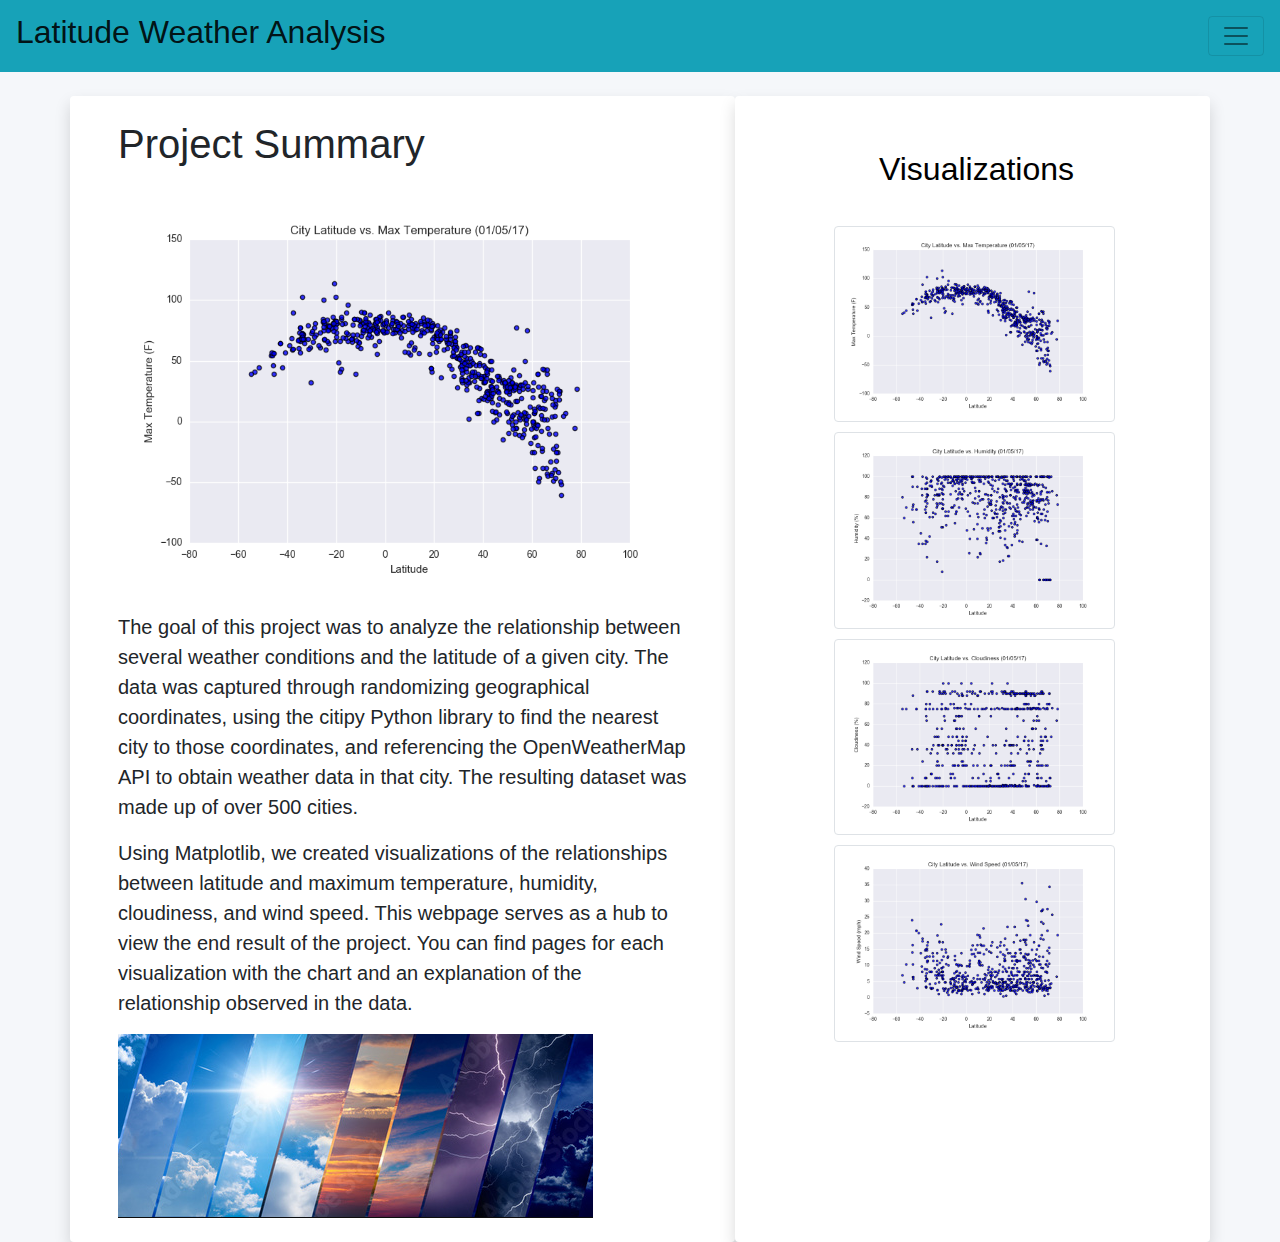
<file: index.html>
<!DOCTYPE html>
<html lang="en-us">

<head>
  <meta charset="UTF-8">
  <title>Web Design Challenge</title>
  <link rel="stylesheet" href="https://cdnjs.cloudflare.com/ajax/libs/font-awesome/4.7.0/css/font-awesome.min.css">
  <link rel="stylesheet" href="https://stackpath.bootstrapcdn.com/bootstrap/4.3.1/css/bootstrap.min.css"
    integrity="sha384-ggOyR0iXCbMQv3Xipma34MD+dH/1fQ784/j6cY/iJTQUOhcWr7x9JvoRxT2MZw1T" crossorigin="anonymous">
  <!-- <script src="https://code.jquery.com/jquery-2.1.3.min.js"></script> -->
  <link rel="stylesheet" href="style.css">
</head>


<body>


  <!--Navbar-->
  <nav class="navbar navbar-light  bg-info navbar-1 white">

    <!-- Navbar brand -->
    <a class="navbar-brand" href="index.html">
      <h2>Latitude Weather Analysis</h2>
    </a>
    <!-- Collapse button -->
    <button class="navbar-toggler" type="button" data-toggle="collapse" data-target="#navbarSupportedContent"
      aria-controls="navbarSupportedContent" aria-expanded="false" aria-label="Toggle navigation">
      <span class="navbar-toggler-icon"></span>
    </button>

    <!-- Collapsible content -->
    <div class="collapse navbar-collapse" id="navbarSupportedContent" style>

      <!-- Links -->
      <ul class="navbar-nav mr-auto dropdown-text">

        <li class="nav-item active">
          <a class="nav-link" href="index.html">Home
            <span class="sr-only">(current)</span>
          </a>
        </li>

        <li class="dropdown">
          <a data-toggle="dropdown" class="dropdown-toggle dropdown-text" href="#">Weather Data Visualizations
            <b class="caret"></b>
          </a>
          <ul class="dropdown-menu int-dropwdown">
            <li class="nav-item">
              <a class="nav-link " href="temperature.html">Max Temperature</a>
            </li>
            <li class="nav-item">
              <a class="nav-link" href="humidity.html">Humidity</a>
            </li>
            <li class="nav-item">
              <a class="nav-link" href="cloudiness.html">Cloudiness</a>
            </li>
            <li class="nav-item">
              <a class="nav-link" href="wind-speed.html">Wind Speed</a>
            </li>

          </ul>

        <li class="nav-item active">
          <a class="nav-link" href="comparisons.html">Comparing Visualizations</a>
        </li>

        <li class="nav-item active">
          <a class="nav-link" href="data-table.html">Data</a>
        </li>
      </ul>

    </div>

  </nav>




  <div class="container mt-4">

    <div class="row g-2">
      <div class="col-sm-12 col-md-7 shadow bg-white rounded content-area">

        <h1>Project Summary</h1>
        <br>

        <div class="img-fluid">
          <img
            src="Visualizations\Fig1.png"
            alt="Latitude vs. Max Temperature" style="padding: 0 auto auto 10px" class="img-fluid">
        </div>

        <div>
          <p style="padding-top: 20px;">
            The goal of this project was to analyze the relationship between several weather conditions
            and the latitude of a given city. The data was captured through randomizing geographical coordinates,
            using the citipy Python library to find the nearest city to those coordinates, and referencing the OpenWeatherMap API
            to obtain weather data in that city. The resulting dataset was made up of over 500 cities.
          </p>
          <p>
            Using Matplotlib, we created visualizations of the relationships between latitude and maximum temperature,
            humidity, cloudiness, and wind speed. This webpage serves as a hub to view the end result of the project. 
            You can find pages for each visualization with the chart and an explanation of the relationship observed 
            in the data.
          </p>

          <div class="img-fluid">
            <img
              src="images\weather.png"
              alt="Weather" style="padding: 0 auto auto 10px" width="100%" class="img-fluid">
          </div>
        </div>


      </div>

      <div class="col-md-5 shadow bg-white rounded content-area">
        <div class="visualizations-header">
          
          <h2 class="visualizations-header">Visualizations</h2>
          <br>

          <div class="container">
            <div class="row">
              <a href="temperature.html">
                <div class="dash-img"><img src="Visualizations\Fig1.png"
                  alt="Latitude vs. Max Temperature"  class="img-thumbnail">
                </div>
              </a>
              <a href="humidity.html">
                <div class="dash-img"><img src="Visualizations\Fig2.png"
                  alt="Latitude vs. Humidity" class="img-thumbnail">
                </div>
              </a>
              <a href="cloudiness.html">
                <div class="dash-img"><img src="Visualizations\Fig3.png"
                  alt="Latitude vs. Cloudiness" class="img-thumbnail">
                </div>
              </a>
              <a href="wind-speed.html">
                <div class="dash-img "><img src="Visualizations\Fig4.png"
                  alt="Latitude vs. Wind Speed" class="img-thumbnail">
                </div>
              </a>
              
            </div>
        </div>
      </div>
        

      </div>
    </div>

  </div>



  <script src="https://code.jquery.com/jquery-3.3.1.slim.min.js"
    integrity="sha384-q8i/X+965DzO0rT7abK41JStQIAqVgRVzpbzo5smXKp4YfRvH+8abtTE1Pi6jizo"
    crossorigin="anonymous"></script>
  <script src="https://cdnjs.cloudflare.com/ajax/libs/popper.js/1.14.3/umd/popper.min.js"
    integrity="sha384-ZMP7rVo3mIykV+2+9J3UJ46jBk0WLaUAdn689aCwoqbBJiSnjAK/l8WvCWPIPm49"
    crossorigin="anonymous"></script>
  <script src="https://stackpath.bootstrapcdn.com/bootstrap/4.1.3/js/bootstrap.min.js"
    integrity="sha384-ChfqqxuZUCnJSK3+MXmPNIyE6ZbWh2IMqE241rYiqJxyMiZ6OW/JmZQ5stwEULTy"
    crossorigin="anonymous"></script>


</body>

</html>
</file>
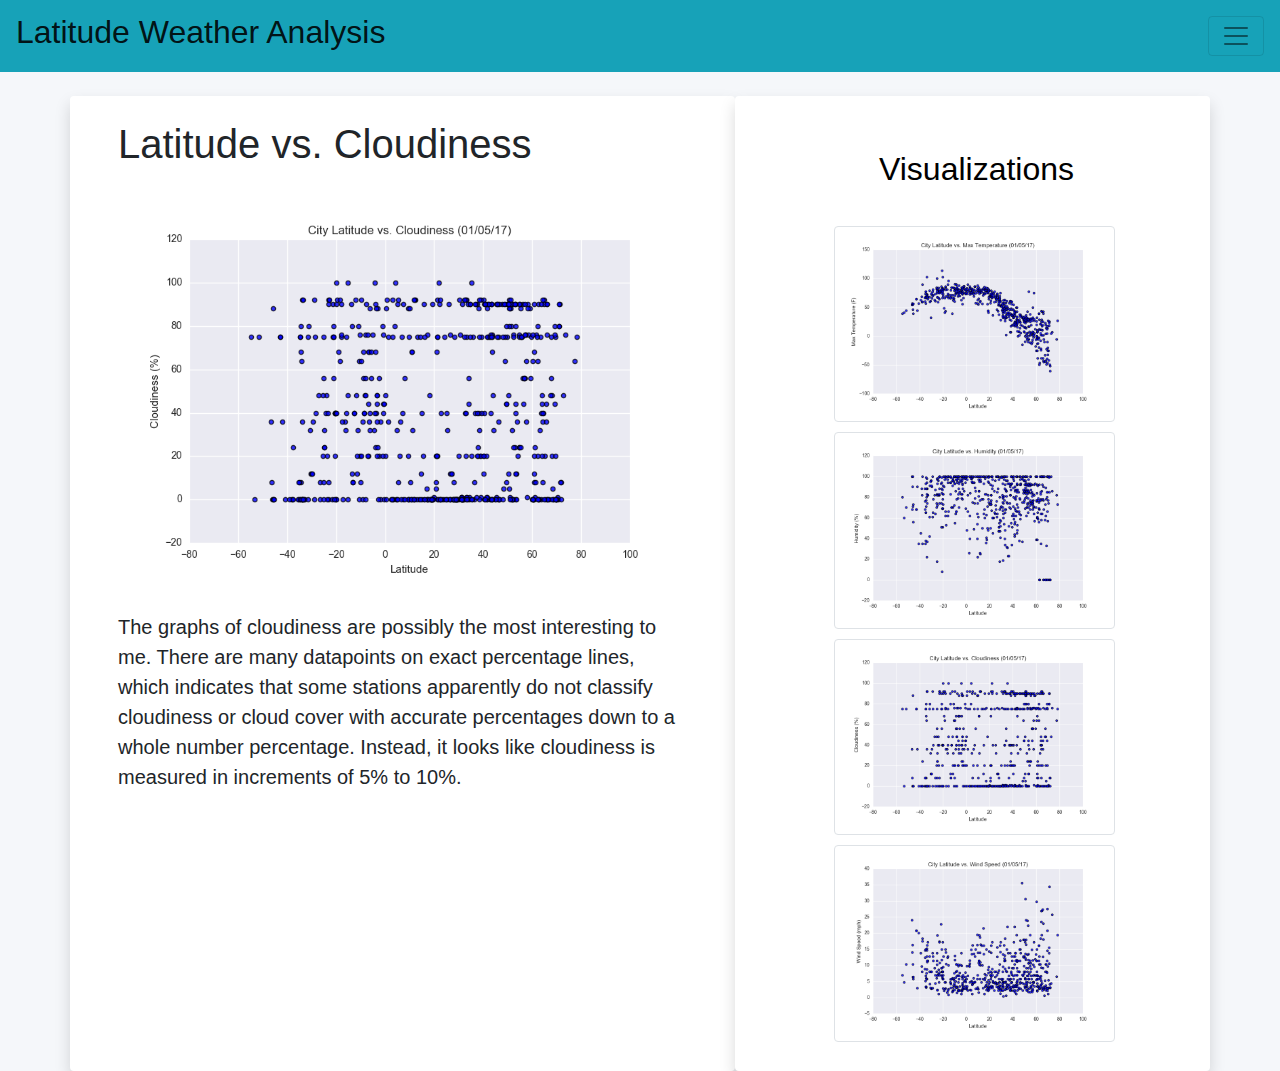
<file: cloudiness.html>
<!DOCTYPE html>
<html lang="en-us">

<head>
  <meta charset="UTF-8">
  <title>Latitude vs. Cloudiness</title>
  <link rel="stylesheet" href="https://cdnjs.cloudflare.com/ajax/libs/font-awesome/4.7.0/css/font-awesome.min.css">
  <link rel="stylesheet" href="https://stackpath.bootstrapcdn.com/bootstrap/4.3.1/css/bootstrap.min.css"
    integrity="sha384-ggOyR0iXCbMQv3Xipma34MD+dH/1fQ784/j6cY/iJTQUOhcWr7x9JvoRxT2MZw1T" crossorigin="anonymous">
  <!-- <script src="https://code.jquery.com/jquery-2.1.3.min.js"></script> -->
  <link rel="stylesheet" href="style.css">
</head>


<body>


  <!--Navbar-->
  <nav class="navbar navbar-light  bg-info navbar-1 white">

    <!-- Navbar brand -->
    <a class="navbar-brand" href="index.html">
      <h2>Latitude Weather Analysis</h2>
    </a>
    <!-- Collapse button -->
    <button class="navbar-toggler" type="button" data-toggle="collapse" data-target="#navbarSupportedContent"
      aria-controls="navbarSupportedContent" aria-expanded="false" aria-label="Toggle navigation">
      <span class="navbar-toggler-icon"></span>
    </button>

    <!-- Collapsible content -->
    <div class="collapse navbar-collapse" id="navbarSupportedContent" style>

      <!-- Links -->
      <ul class="navbar-nav mr-auto dropdown-text">

        <li class="nav-item active">
          <a class="nav-link" href="index.html">Home
            <span class="sr-only">(current)</span>
          </a>
        </li>

        <li class="dropdown">
          <a data-toggle="dropdown" class="dropdown-toggle dropdown-text" href="#">Weather Data Visualizations
            <b class="caret"></b>
          </a>
          <ul class="dropdown-menu int-dropwdown">
            <li class="nav-item">
              <a class="nav-link " href="temperature.html">Max Temperature</a>
            </li>
            <li class="nav-item">
              <a class="nav-link" href="humidity.html">Humidity</a>
            </li>
            <li class="nav-item">
              <a class="nav-link" href="cloudiness.html">Cloudiness</a>
            </li>
            <li class="nav-item">
              <a class="nav-link" href="wind-speed.html">Wind Speed</a>
            </li>

          </ul>

        <li class="nav-item active">
          <a class="nav-link" href="comparisons.html">Comparing Visualizations</a>
        </li>

        <li class="nav-item active">
          <a class="nav-link" href="data-table.html">Data</a>
        </li>
      </ul>

    </div>

  </nav>




  <div class="container mt-4">

    <div class="row g-2">
      <div class="col-sm-12 col-md-7 shadow bg-white rounded content-area">

        <h1>Latitude vs. Cloudiness</h1>
        <br>

        <div class="img-fluid">
          <img
            src="Visualizations\Fig3.png"
            alt="Latitude vs. Max Temperature" style="padding: 0 auto auto 10px" class="img-fluid">
        </div>

        <div>
          <p style="padding-top: 20px;">
            The graphs of cloudiness are possibly the most interesting to me. There are many 
            datapoints on exact percentage lines, which indicates that some stations apparently 
            do not classify cloudiness or cloud cover with accurate percentages down to a whole 
            number percentage. Instead, it looks like cloudiness is measured in increments of 5% to 10%.
        </p>
          
        </div>


      </div>

      <div class="col-md-5 shadow bg-white rounded content-area">
        <div class="visualizations-header">
          
          <h2 class="visualizations-header">Visualizations</h2>
          <br>

          <div class="container">
            <div class="row">
              <a href="temperature.html">
                <div class="dash-img"><img src="Visualizations\Fig1.png"
                  alt="Latitude vs. Max Temperature"  class="img-thumbnail">
                </div>
              </a>
              <a href="humidity.html">
                <div class="dash-img"><img src="Visualizations\Fig2.png"
                  alt="Latitude vs. Humidity" class="img-thumbnail">
                </div>
              </a>
              <a href="cloudiness.html">
                <div class="dash-img"><img src="Visualizations\Fig3.png"
                  alt="Latitude vs. Cloudiness" class="img-thumbnail">
                </div>
              </a>
              <a href="wind-speed.html">
                <div class="dash-img "><img src="Visualizations\Fig4.png"
                  alt="Latitude vs. Wind Speed" class="img-thumbnail">
                </div>
              </a>
              
            </div>
        </div>
      </div>
        

      </div>
    </div>

  </div>



  <script src="https://code.jquery.com/jquery-3.3.1.slim.min.js"
    integrity="sha384-q8i/X+965DzO0rT7abK41JStQIAqVgRVzpbzo5smXKp4YfRvH+8abtTE1Pi6jizo"
    crossorigin="anonymous"></script>
  <script src="https://cdnjs.cloudflare.com/ajax/libs/popper.js/1.14.3/umd/popper.min.js"
    integrity="sha384-ZMP7rVo3mIykV+2+9J3UJ46jBk0WLaUAdn689aCwoqbBJiSnjAK/l8WvCWPIPm49"
    crossorigin="anonymous"></script>
  <script src="https://stackpath.bootstrapcdn.com/bootstrap/4.1.3/js/bootstrap.min.js"
    integrity="sha384-ChfqqxuZUCnJSK3+MXmPNIyE6ZbWh2IMqE241rYiqJxyMiZ6OW/JmZQ5stwEULTy"
    crossorigin="anonymous"></script>


</body>







</html>
</file>
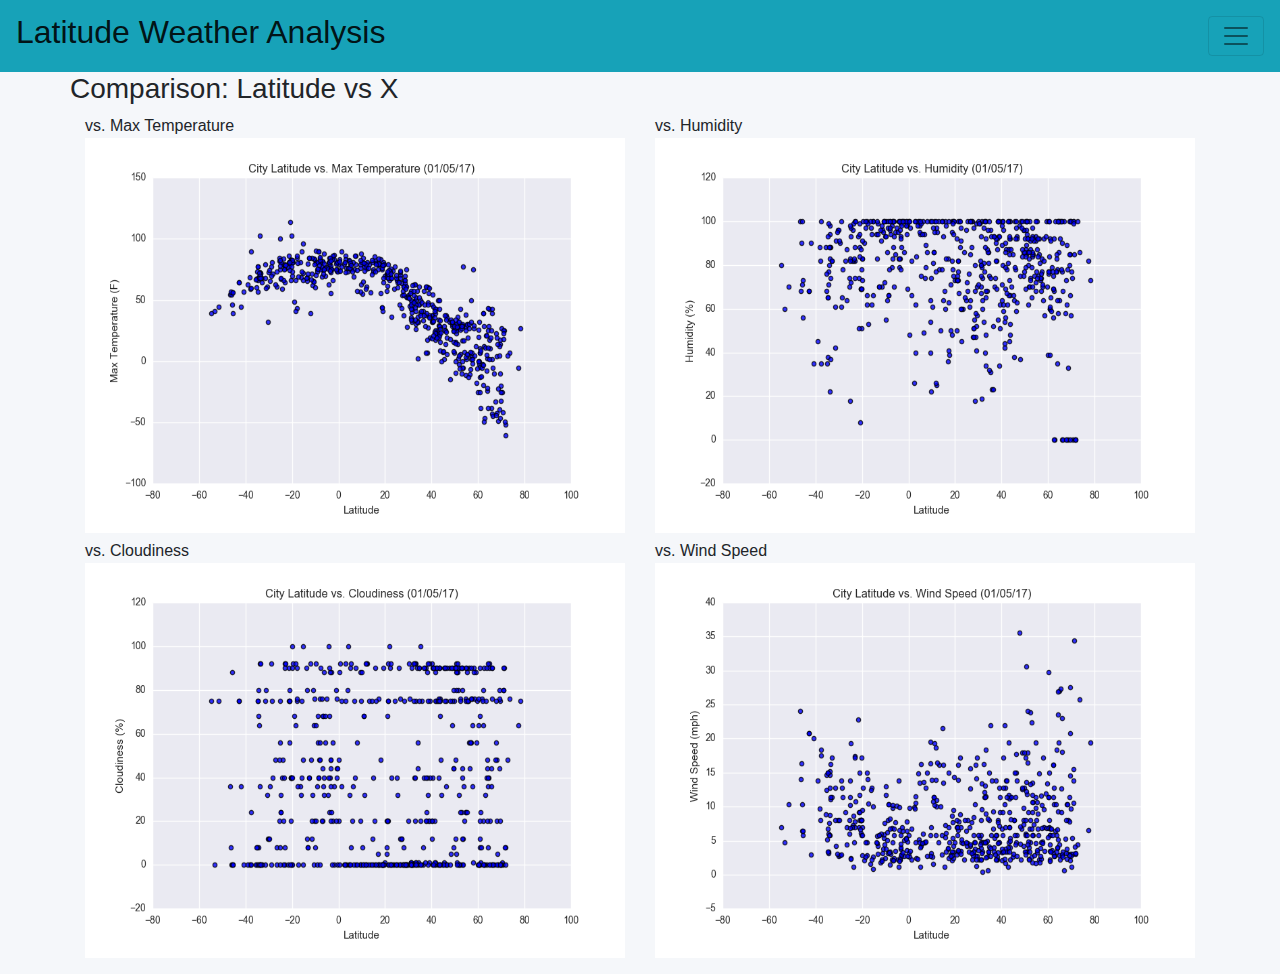
<file: comparisons.html>
<!doctype html>
<html lang="en">

<head>
    <meta charset="utf-8">
    <meta name="viewport" content="width=device-width, initial-scale=1">
    <link rel="stylesheet" href="https://stackpath.bootstrapcdn.com/bootstrap/4.3.1/css/bootstrap.min.css" integrity="sha384-ggOyR0iXCbMQv3Xipma34MD+dH/1fQ784/j6cY/iJTQUOhcWr7x9JvoRxT2MZw1T" crossorigin="anonymous">
    <link rel="stylesheet" type="text/css" href="style.css">
    <title>Chart Comparisons</title>
</head>

<body>
  <nav class="navbar navbar-light  bg-info navbar-1 white">

    <!-- Navbar brand -->
    <a class="navbar-brand" href="index.html">
      <h2>Latitude Weather Analysis</h2>
    </a>
    <!-- Collapse button -->
    <button class="navbar-toggler" type="button" data-toggle="collapse" data-target="#navbarSupportedContent"
      aria-controls="navbarSupportedContent" aria-expanded="false" aria-label="Toggle navigation">
      <span class="navbar-toggler-icon"></span>
    </button>

    <!-- Collapsible content -->
    <div class="collapse navbar-collapse" id="navbarSupportedContent" style>

      <!-- Links -->
      <ul class="navbar-nav mr-auto dropdown-text">

        <li class="nav-item active">
          <a class="nav-link" href="index.html">Home
            <span class="sr-only">(current)</span>
          </a>
        </li>

        <li class="dropdown">
          <a data-toggle="dropdown" class="dropdown-toggle dropdown-text" href="#">Weather Data Visualizations
            <b class="caret"></b>
          </a>
          <ul class="dropdown-menu int-dropwdown">
            <li class="nav-item">
              <a class="nav-link " href="temperature.html">Max Temperature</a>
            </li>
            <li class="nav-item">
              <a class="nav-link" href="humidity.html">Humidity</a>
            </li>
            <li class="nav-item">
              <a class="nav-link" href="cloudiness.html">Cloudiness</a>
            </li>
            <li class="nav-item">
              <a class="nav-link" href="wind-speed.html">Wind Speed</a>
            </li>

          </ul>

        <li class="nav-item active">
          <a class="nav-link" href="comparisons.html">Comparing Visualizations</a>
        </li>

        <li class="nav-item active">
          <a class="nav-link" href="data-table.html">Data</a>
        </li>
      </ul>

    </div>

  </nav>
    <div class="container">
        <div class="row">
            <div class="box">
                <h3 class="title">Comparison: Latitude vs X</h3>
                
                
                <div class="container" style="padding-bottom: 10px;">

                    <div class="row">

                        <div class="col-lg-6" style="padding-bottom: 30px;">
                            <div class="title">vs. Max Temperature</div>

                            <a href="temperature.html">

                                <img class="comparison-plot" src="Visualizations\Fig1.png" alt="Temperature">
                            </a>

                        </div>

                        <div class="col-lg-6" style="padding-bottom: 30px;">
                            <div class="title">vs. Humidity</div>

                            <a href="humidity.html">

                                <img class="comparison-plot" src="Visualizations\Fig2.png" alt="Humidity">
                            </a>

                        </div>

                    </div>

                    <div class="row">

                        <div class="col-lg-6" style="padding-bottom: 30px;">

                            <div class="title">vs. Cloudiness</div>

                            <a href="cloudiness.html">

                                <img class="comparison-plot" src="Visualizations\Fig3.png" alt="Cloudiness">
                            </a>

                        </div>

                        <div class="col-lg-6" style="padding-bottom: 30px;">

                            <div class="title">vs. Wind Speed</div>

                            <a href="wind.html">
                              
                                <img class="comparison-plot" src="Visualizations\Fig4.png" alt="Wind Speed">
                            
                              </a>
                        </div>
                    </div>
                </div>
            </div>
        </div>
    </div>

</body>

<script src="https://code.jquery.com/jquery-3.3.1.slim.min.js"
    integrity="sha384-q8i/X+965DzO0rT7abK41JStQIAqVgRVzpbzo5smXKp4YfRvH+8abtTE1Pi6jizo"
    crossorigin="anonymous"></script>
  <script src="https://cdnjs.cloudflare.com/ajax/libs/popper.js/1.14.3/umd/popper.min.js"
    integrity="sha384-ZMP7rVo3mIykV+2+9J3UJ46jBk0WLaUAdn689aCwoqbBJiSnjAK/l8WvCWPIPm49"
    crossorigin="anonymous"></script>
  <script src="https://stackpath.bootstrapcdn.com/bootstrap/4.1.3/js/bootstrap.min.js"
    integrity="sha384-ChfqqxuZUCnJSK3+MXmPNIyE6ZbWh2IMqE241rYiqJxyMiZ6OW/JmZQ5stwEULTy"
    crossorigin="anonymous"></script>

</html>
</file>
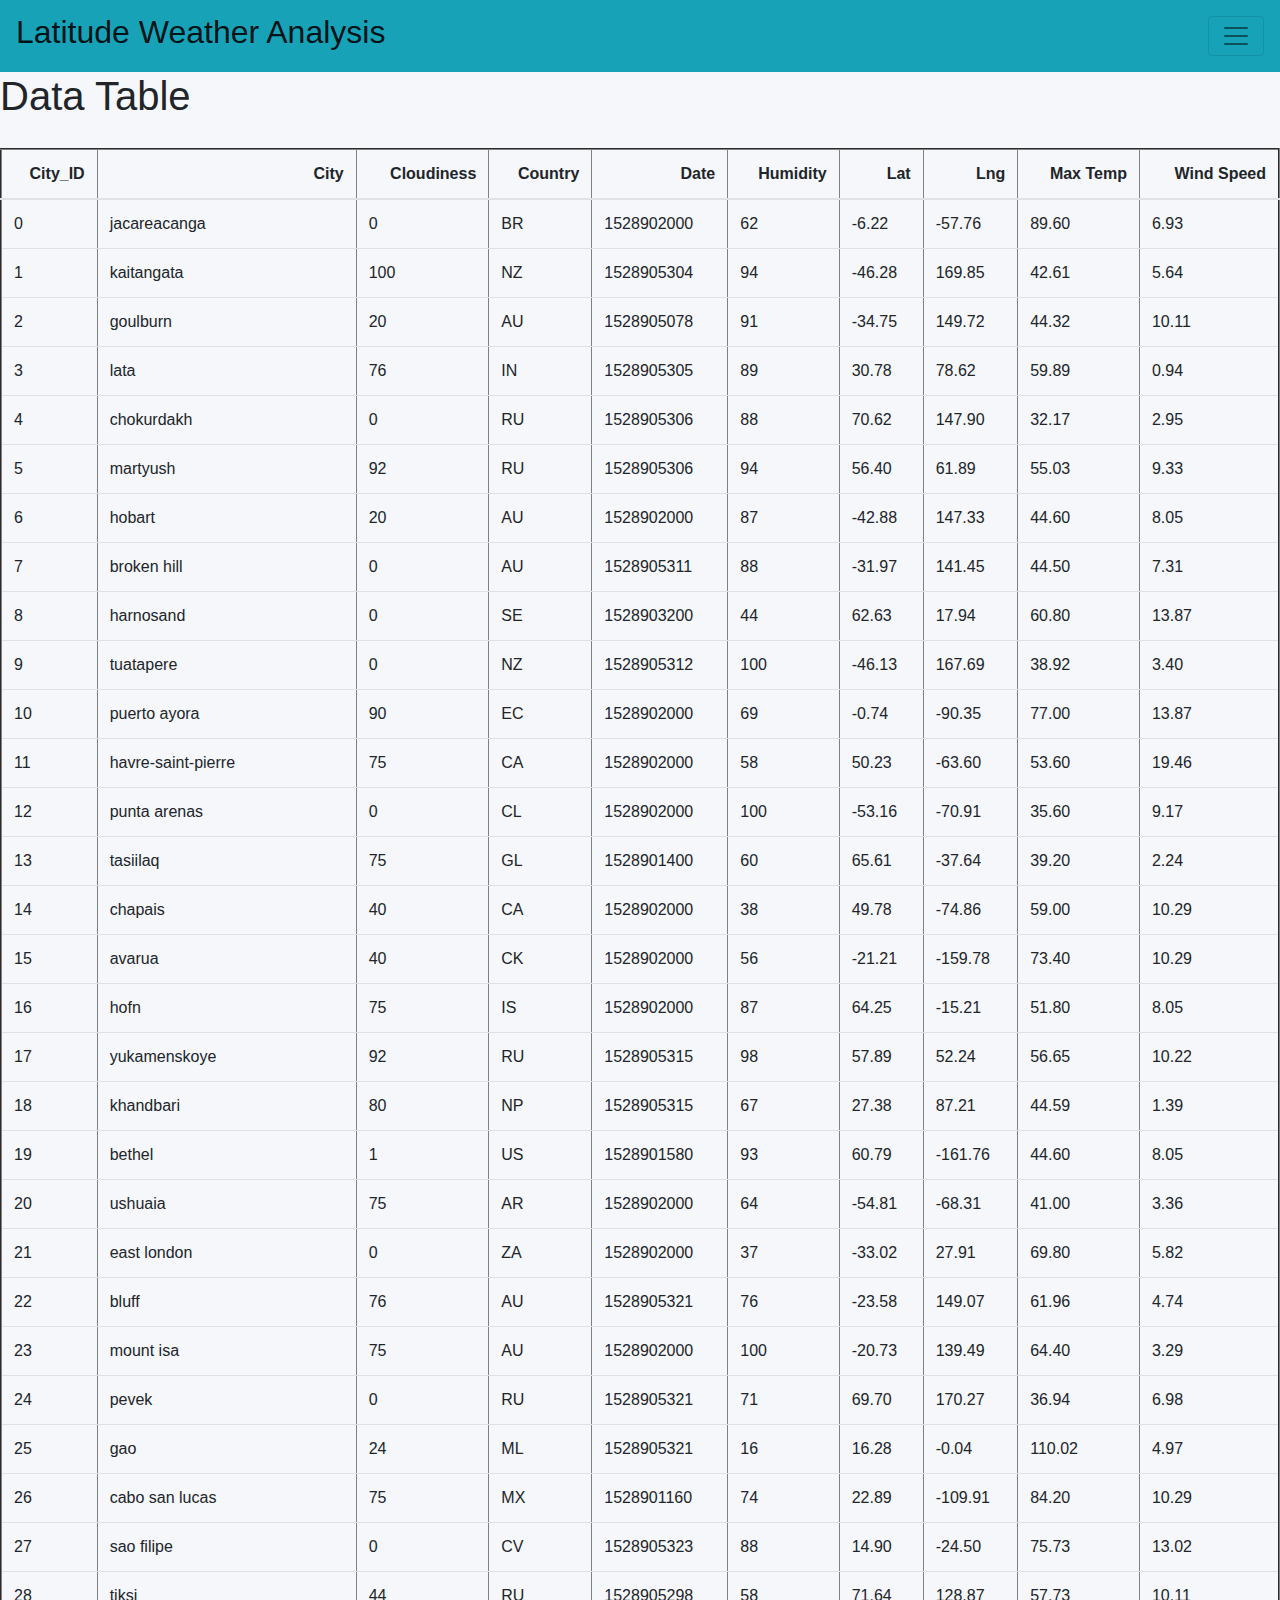
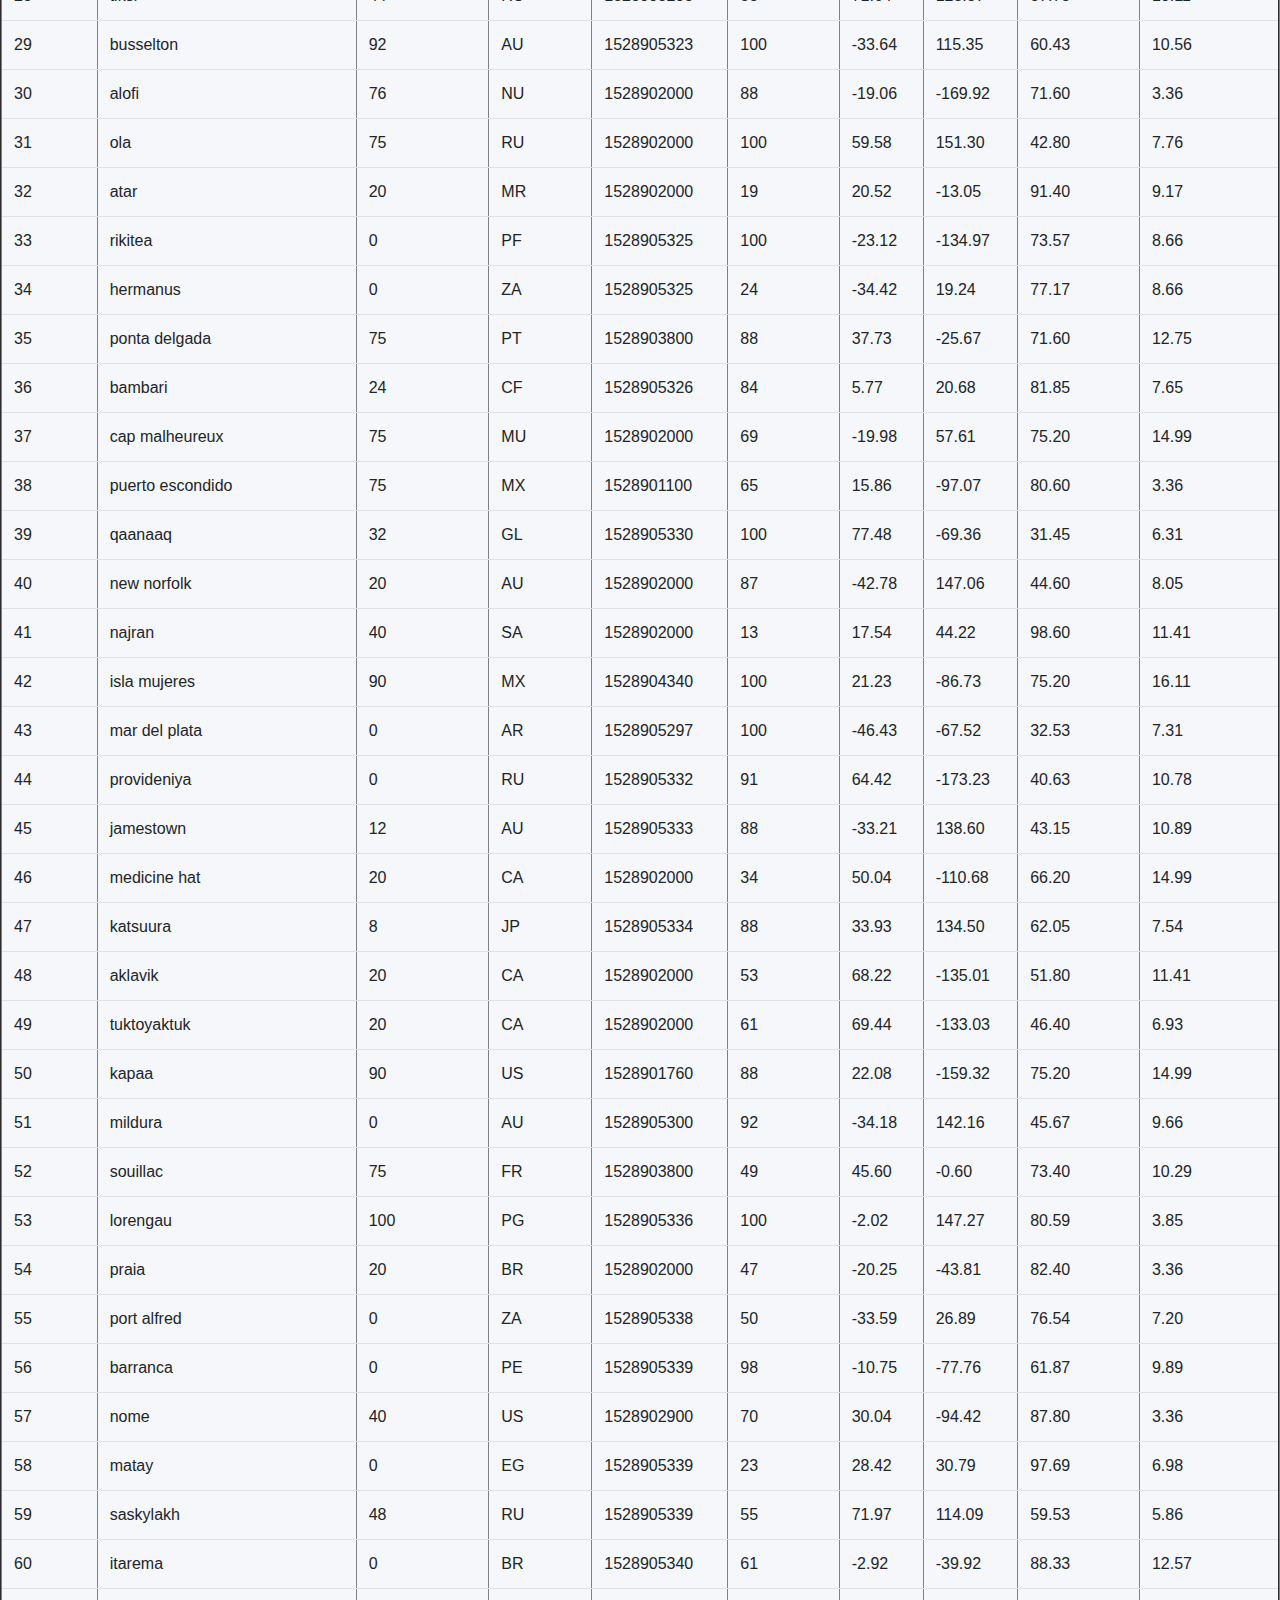
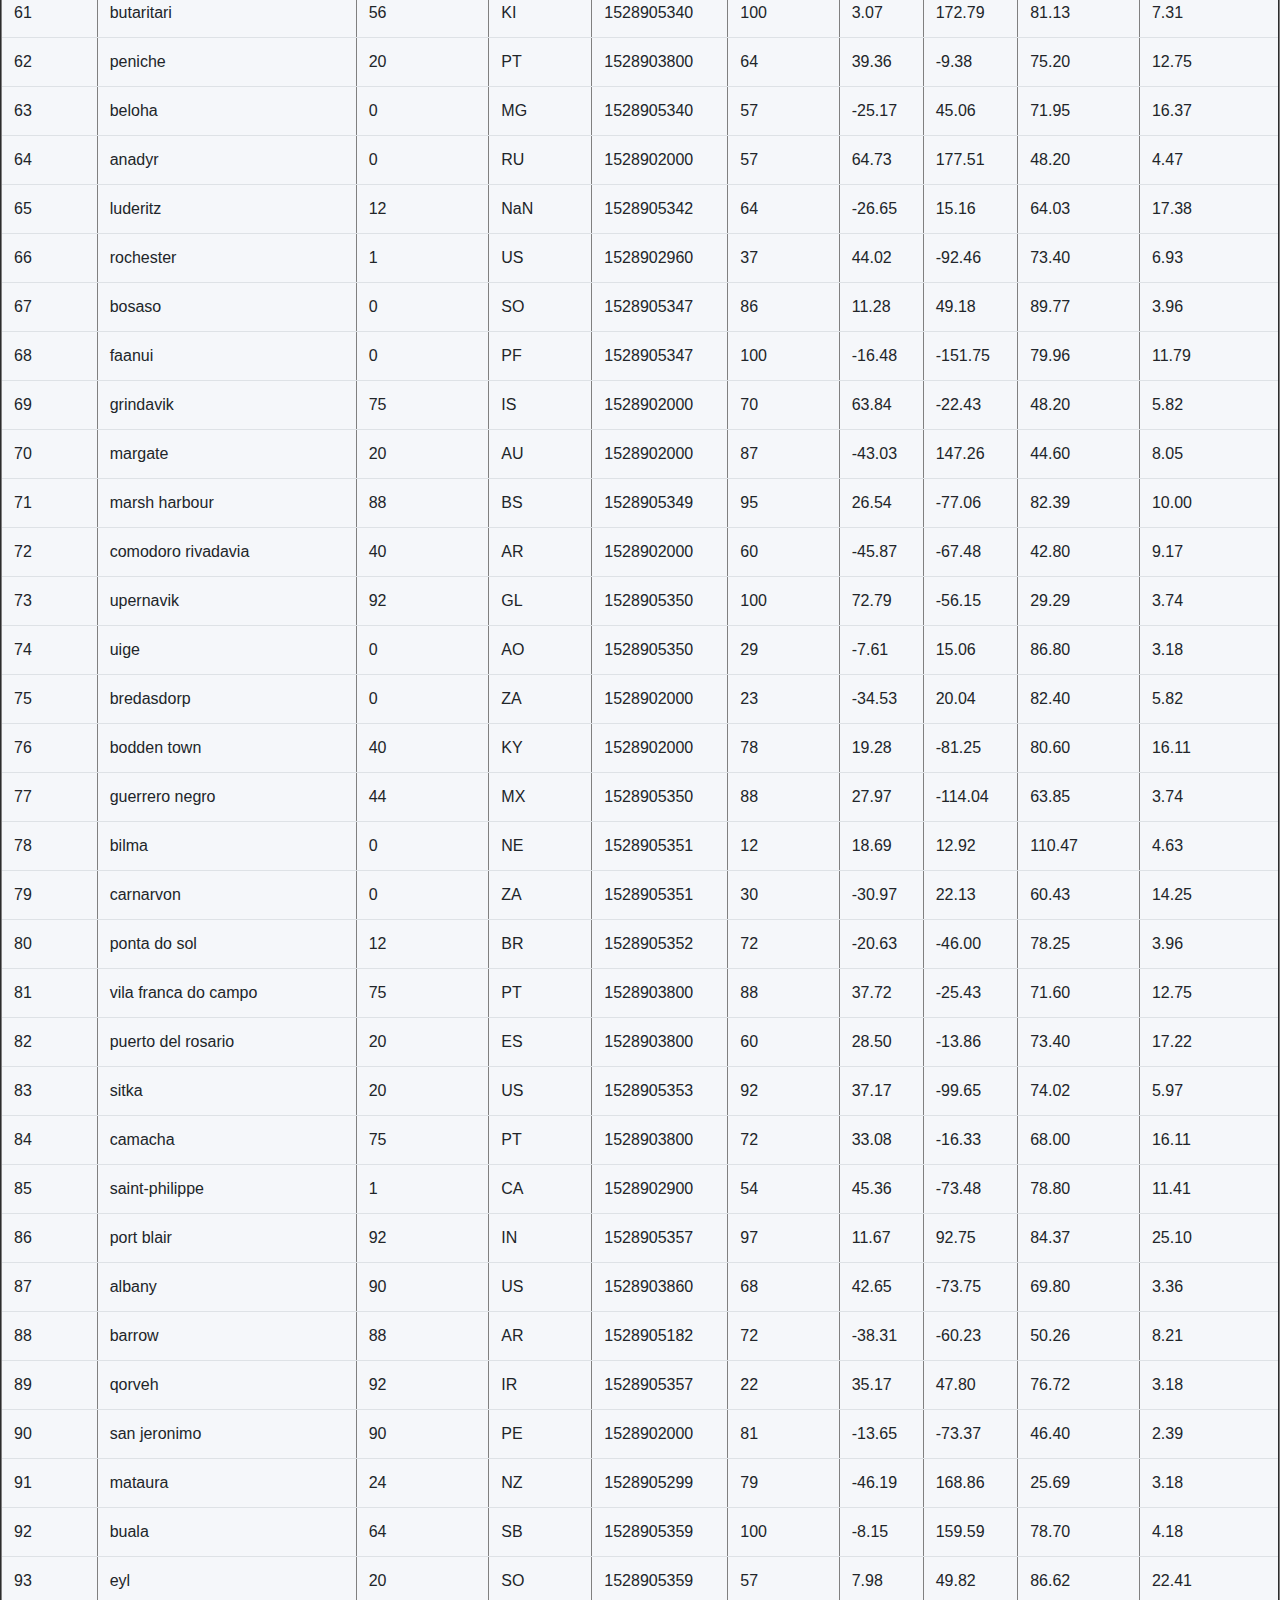
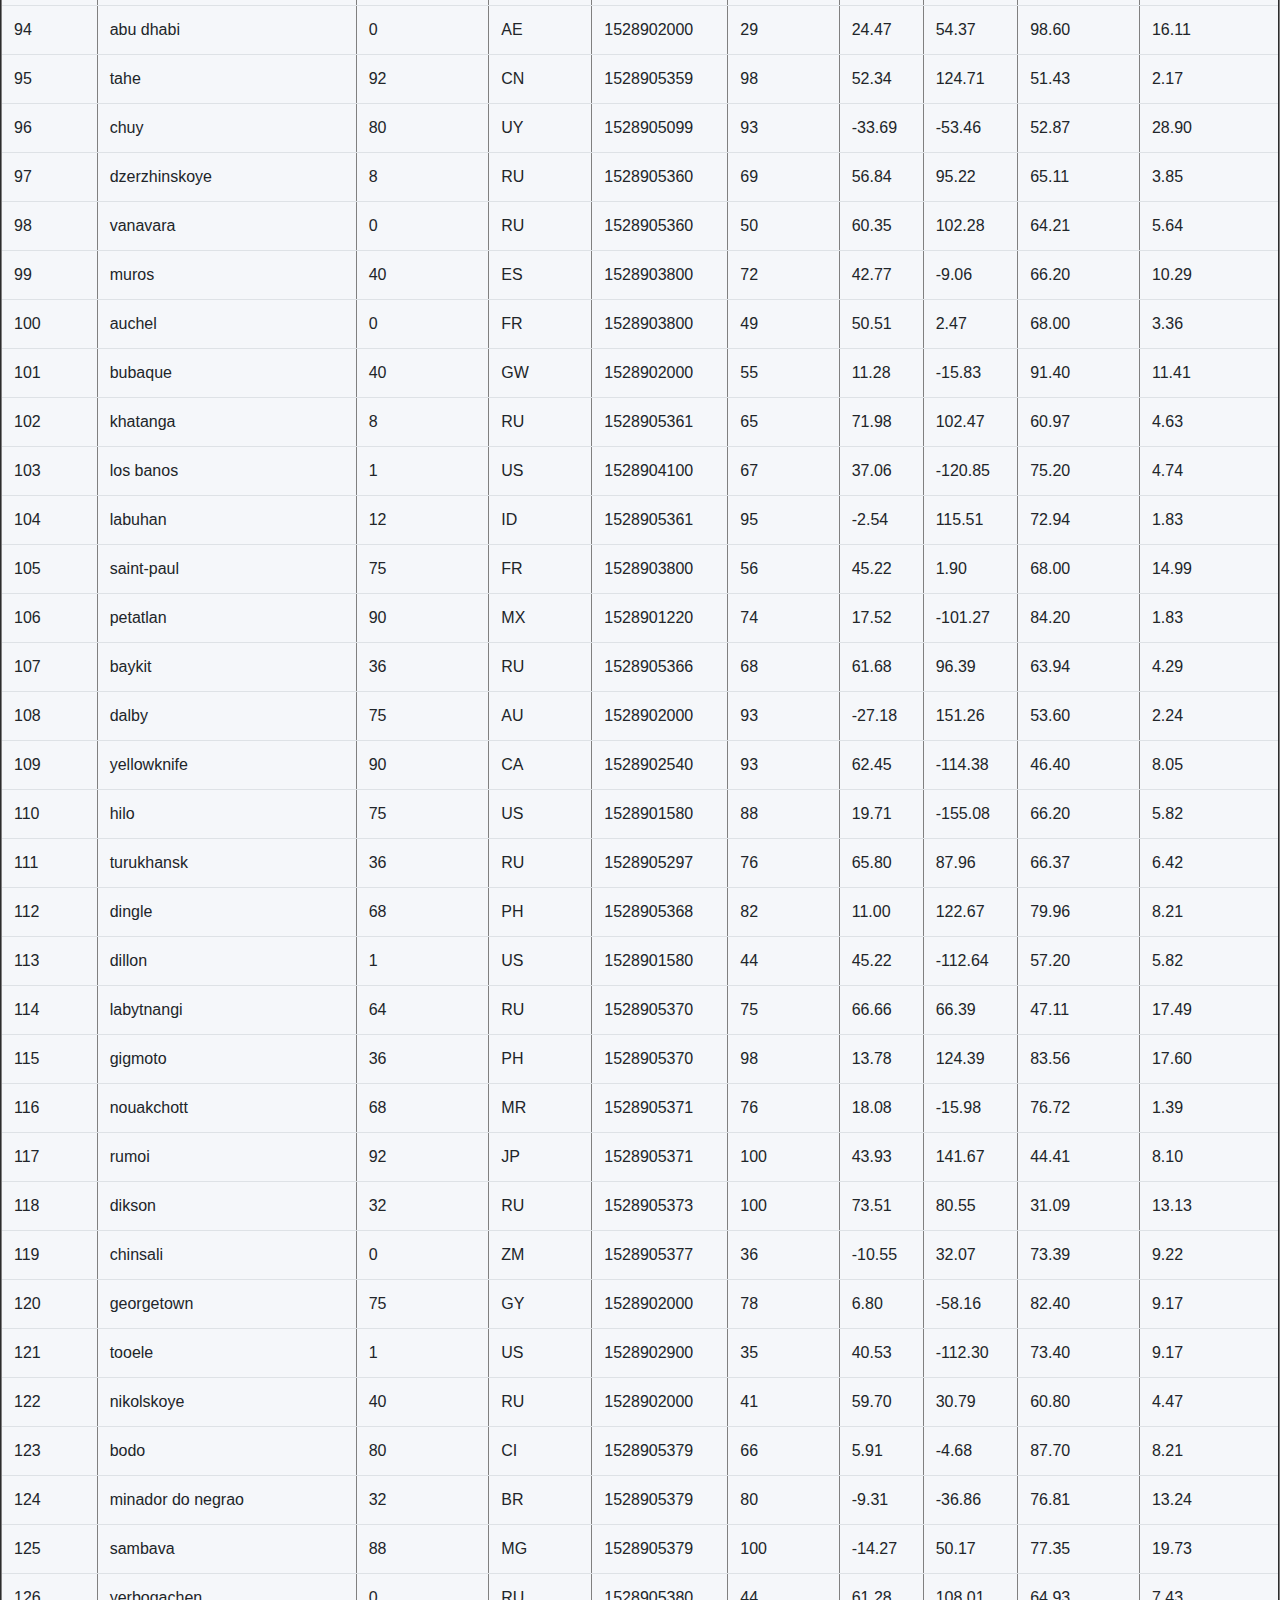
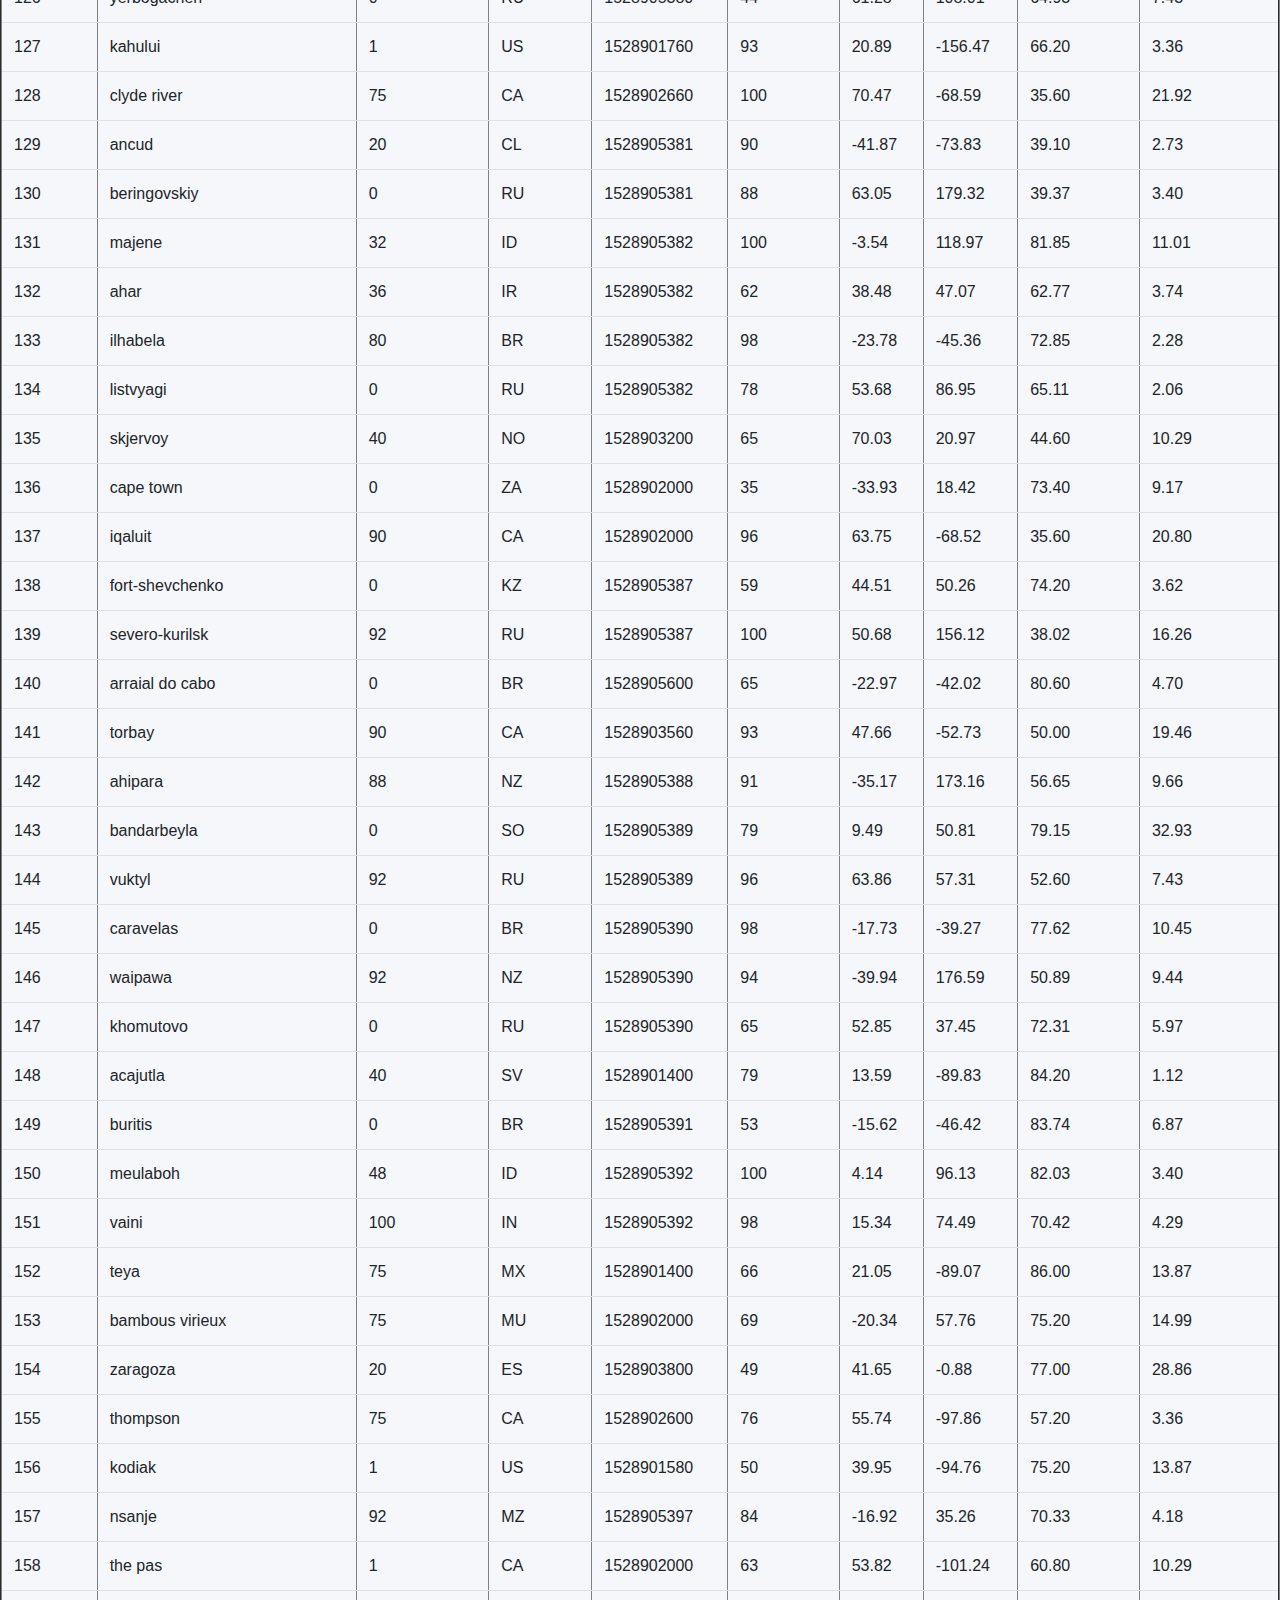
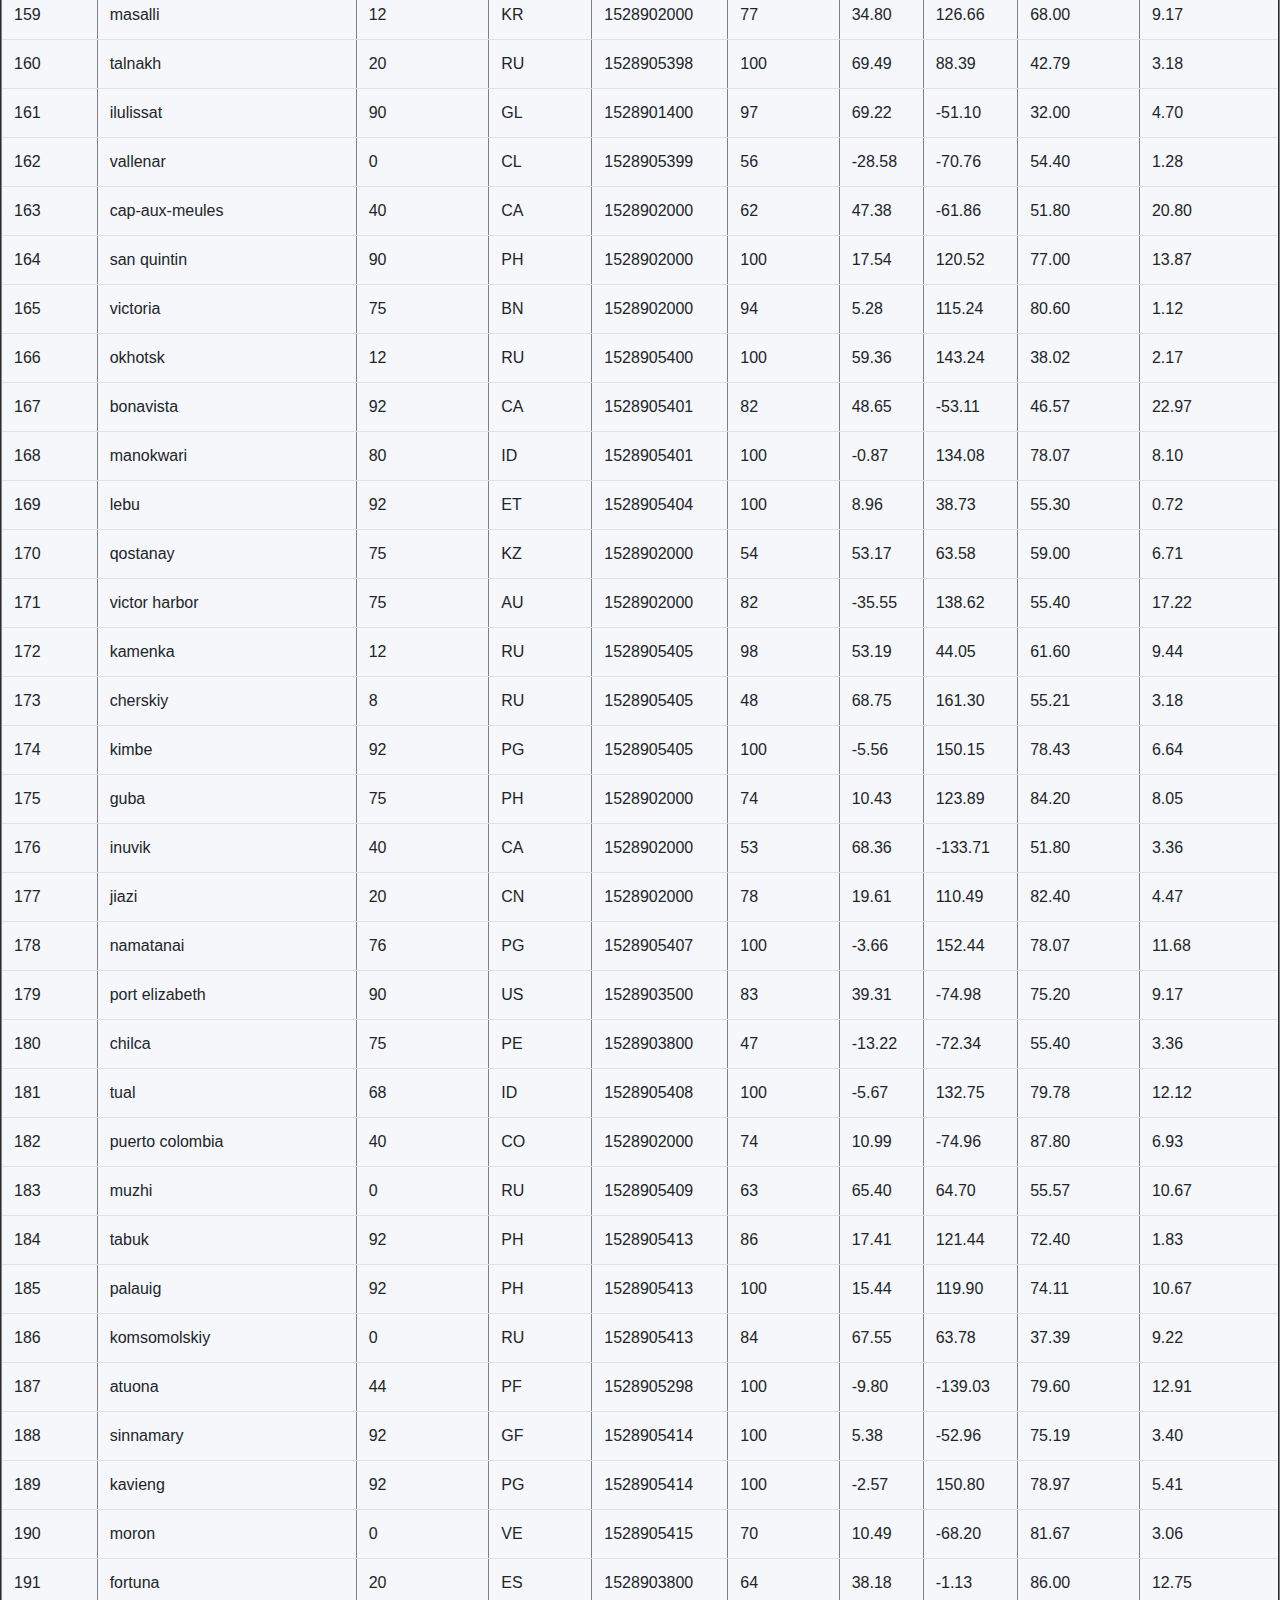
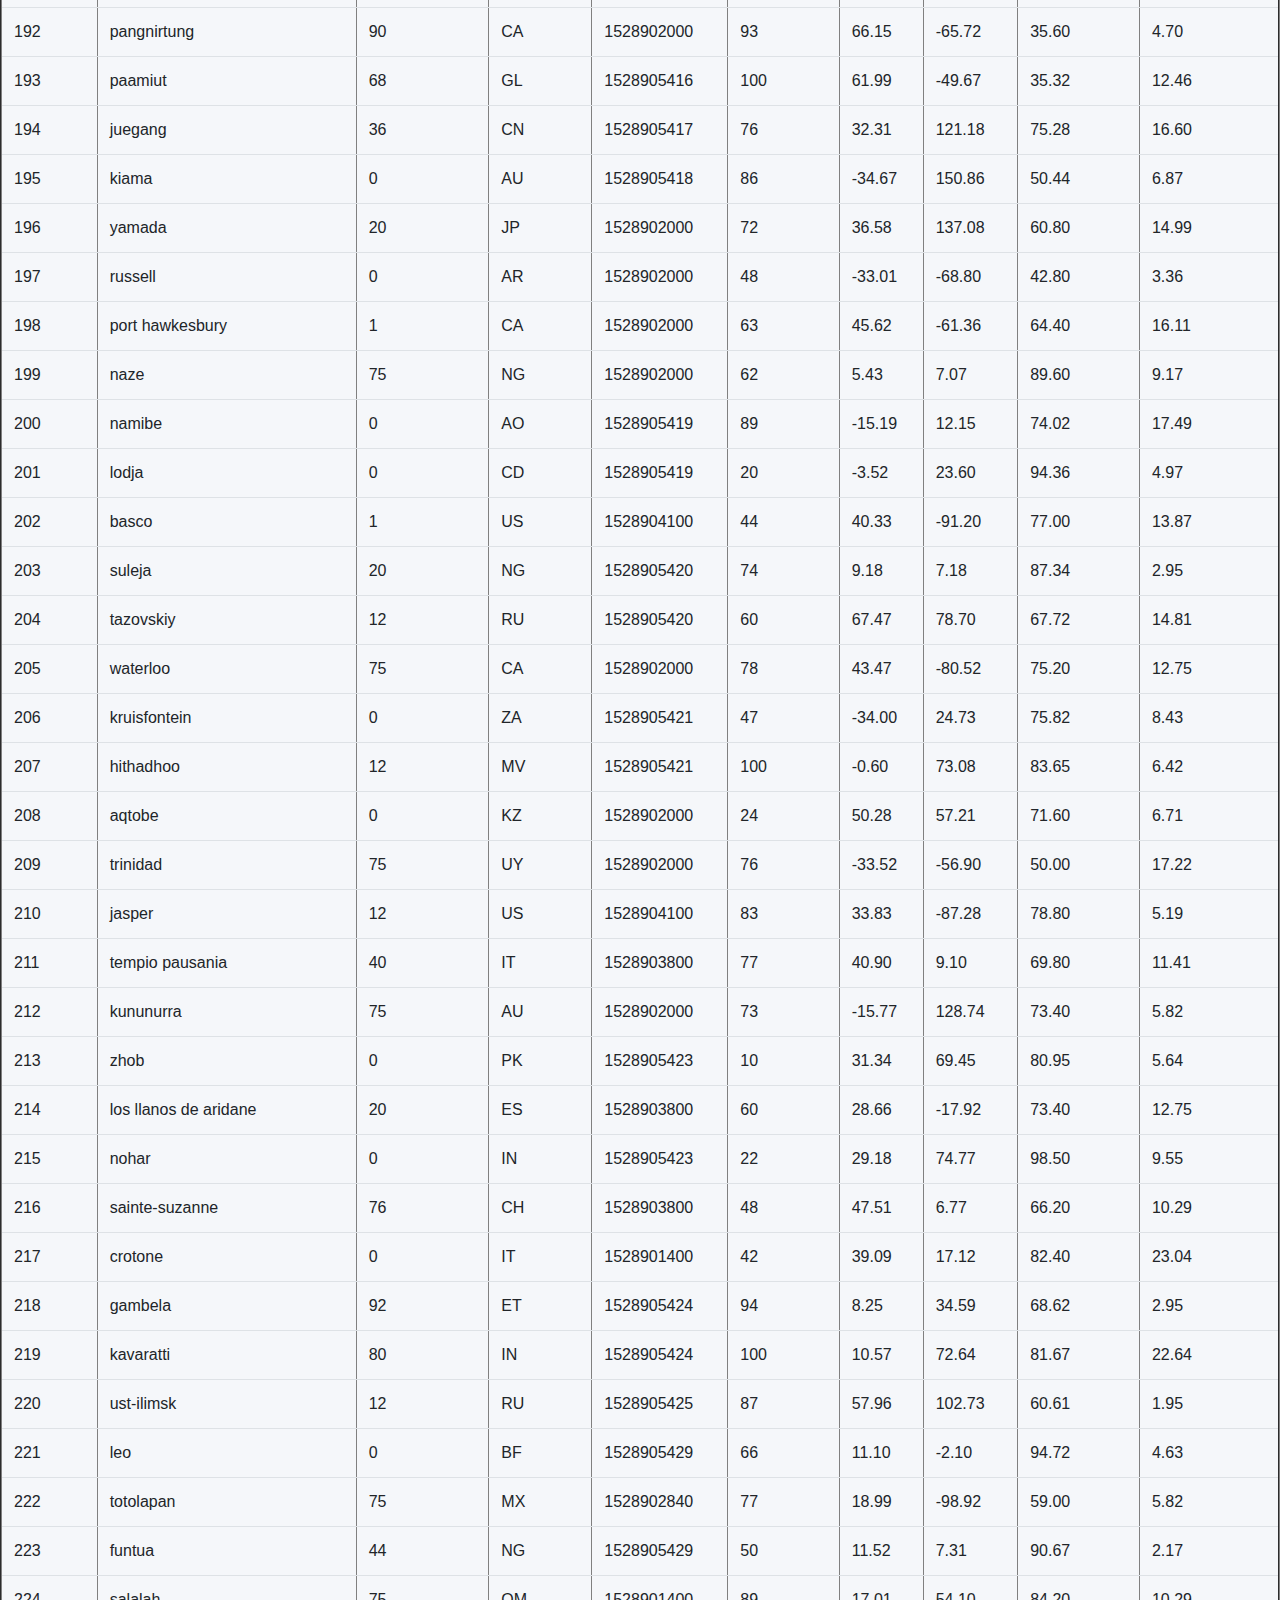
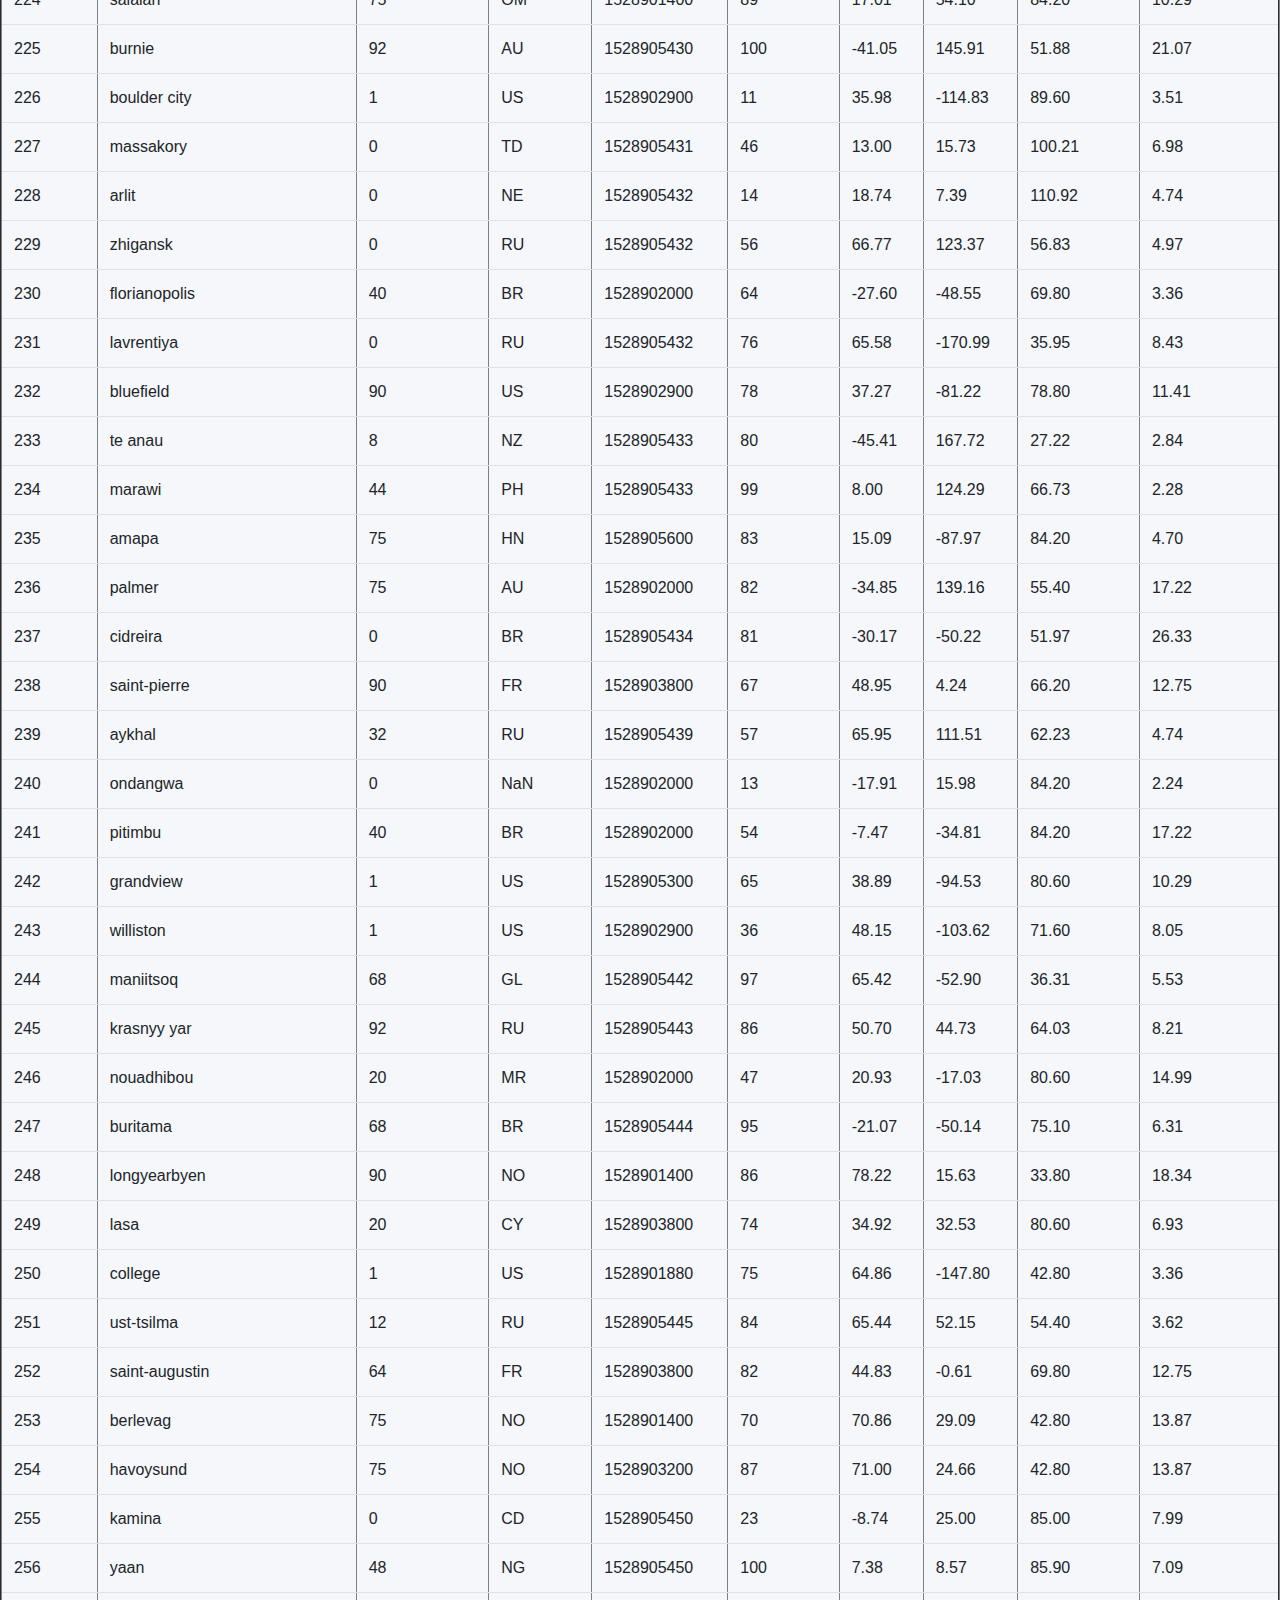
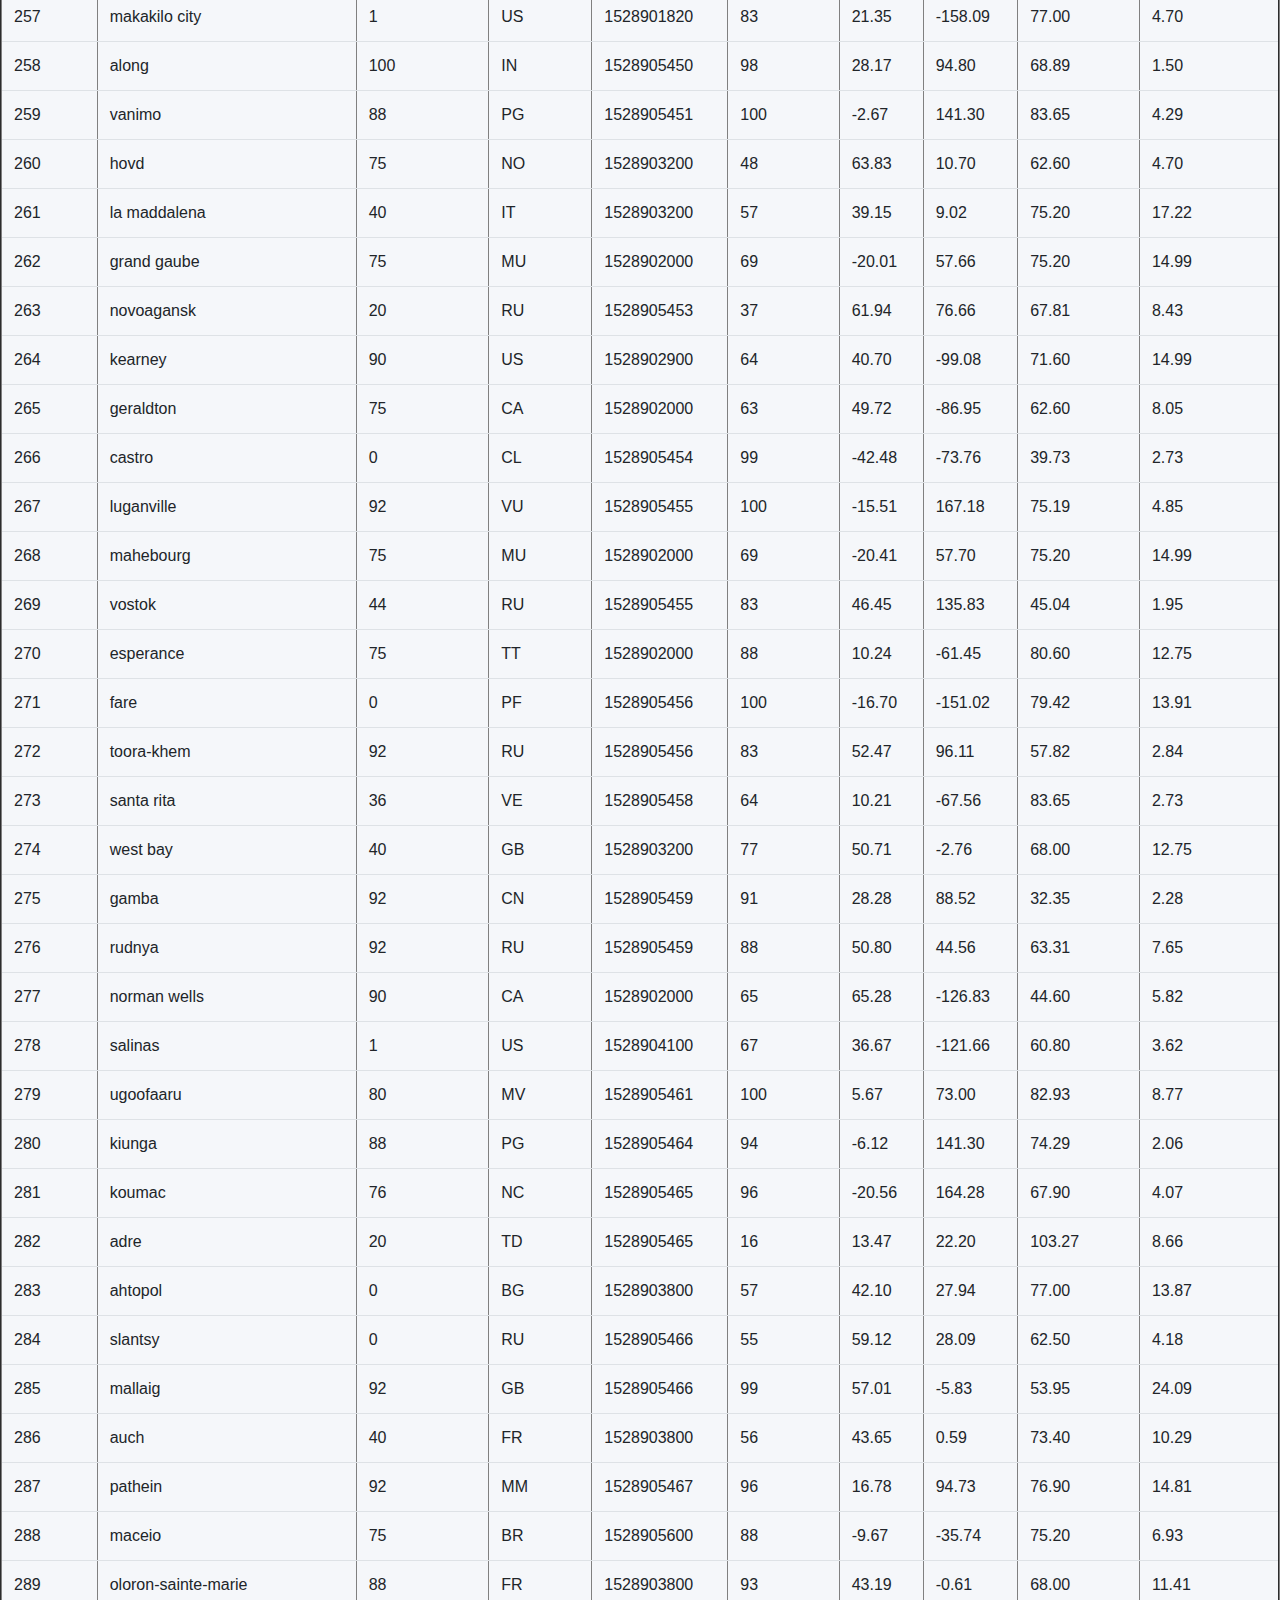
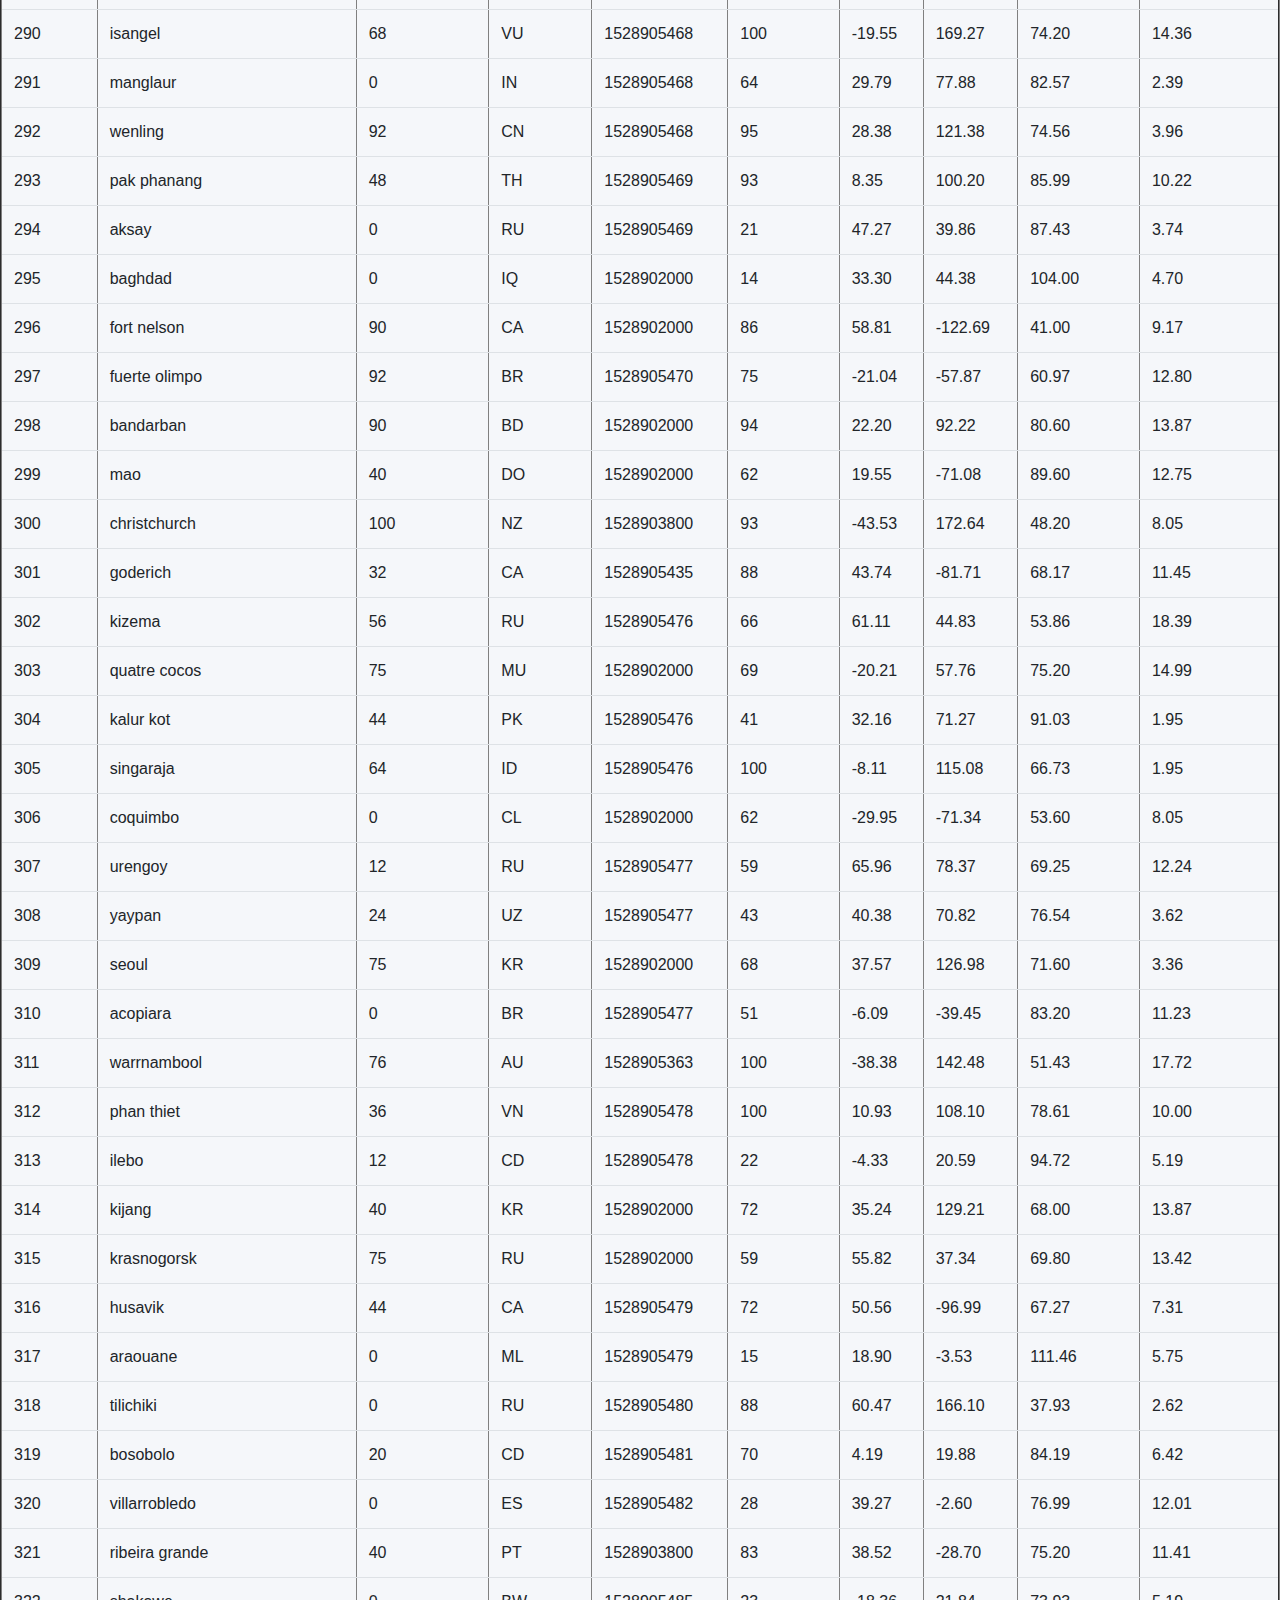
<file: data-table.html>
<!DOCTYPE html>
<html lang="en-us">

<head>
  <meta charset="UTF-8">
  <title>Data Table</title>
  <link rel="stylesheet" href="https://cdnjs.cloudflare.com/ajax/libs/font-awesome/4.7.0/css/font-awesome.min.css">
  <link rel="stylesheet" href="https://stackpath.bootstrapcdn.com/bootstrap/4.3.1/css/bootstrap.min.css"
    integrity="sha384-ggOyR0iXCbMQv3Xipma34MD+dH/1fQ784/j6cY/iJTQUOhcWr7x9JvoRxT2MZw1T" crossorigin="anonymous">
  <!-- <script src="https://code.jquery.com/jquery-2.1.3.min.js"></script> -->
  <link rel="stylesheet" href="style.css">
</head>


<body>


  <!--Navbar-->
  <nav class="navbar navbar-light  bg-info navbar-1 white d-flex ">

    <!-- Navbar brand -->
    <a class="navbar-brand" href="index.html">
      <h2>Latitude Weather Analysis</h2>
    </a>
    <!-- Collapse button -->
    <button class="navbar-toggler" type="button" data-toggle="collapse" data-target="#navbarSupportedContent"
      aria-controls="navbarSupportedContent" aria-expanded="false" aria-label="Toggle navigation">
      <span class="navbar-toggler-icon"></span>
    </button>

    <!-- Collapsible content -->
    <div class="collapse navbar-collapse" id="navbarSupportedContent" style>

      <!-- Links -->
      <ul class="navbar-nav mr-auto dropdown-text">

        <li class="nav-item active">
          <a class="nav-link" href="index.html">Home
            <span class="sr-only">(current)</span>
          </a>
        </li>

        <li class="dropdown">
          <a data-toggle="dropdown" class="dropdown-toggle dropdown-text" href="#">Weather Data Visualizations
            <b class="caret"></b>
          </a>
          <ul class="dropdown-menu int-dropwdown">
            <li class="nav-item">
              <a class="nav-link " href="temperature.html">Max Temperature</a>
            </li>
            <li class="nav-item">
              <a class="nav-link" href="humidity.html">Humidity</a>
            </li>
            <li class="nav-item">
              <a class="nav-link" href="cloudiness.html">Cloudiness</a>
            </li>
            <li class="nav-item">
              <a class="nav-link" href="wind-speed.html">Wind Speed</a>
            </li>

          </ul>

        <li class="nav-item active">
          <a class="nav-link" href="comparisons.html">Comparing Visualizations</a>
        </li>

        <li class="nav-item active">
          <a class="nav-link" href="data-table.html">Data</a>
        </li>
      </ul>

    </div>

  </nav>

        <h1 style="padding: 0 0 20px 0">
            Data Table
        </h1>
    
        <div style="overflow:scroll">
        <table border="2" class="table">
            <thead>
              <tr style="text-align: right;">
                <th>City_ID</th>
                <th>City</th>
                <th>Cloudiness</th>
                <th>Country</th>
                <th>Date</th>
                <th>Humidity</th>
                <th>Lat</th>
                <th>Lng</th>
                <th>Max Temp</th>
                <th>Wind Speed</th>
              </tr>
            </thead>
            <tbody>
              <tr>
                <td>0</td>
                <td>jacareacanga</td>
                <td>0</td>
                <td>BR</td>
                <td>1528902000</td>
                <td>62</td>
                <td>-6.22</td>
                <td>-57.76</td>
                <td>89.60</td>
                <td>6.93</td>
              </tr>
              <tr>
                <td>1</td>
                <td>kaitangata</td>
                <td>100</td>
                <td>NZ</td>
                <td>1528905304</td>
                <td>94</td>
                <td>-46.28</td>
                <td>169.85</td>
                <td>42.61</td>
                <td>5.64</td>
              </tr>
              <tr>
                <td>2</td>
                <td>goulburn</td>
                <td>20</td>
                <td>AU</td>
                <td>1528905078</td>
                <td>91</td>
                <td>-34.75</td>
                <td>149.72</td>
                <td>44.32</td>
                <td>10.11</td>
              </tr>
              <tr>
                <td>3</td>
                <td>lata</td>
                <td>76</td>
                <td>IN</td>
                <td>1528905305</td>
                <td>89</td>
                <td>30.78</td>
                <td>78.62</td>
                <td>59.89</td>
                <td>0.94</td>
              </tr>
              <tr>
                <td>4</td>
                <td>chokurdakh</td>
                <td>0</td>
                <td>RU</td>
                <td>1528905306</td>
                <td>88</td>
                <td>70.62</td>
                <td>147.90</td>
                <td>32.17</td>
                <td>2.95</td>
              </tr>
              <tr>
                <td>5</td>
                <td>martyush</td>
                <td>92</td>
                <td>RU</td>
                <td>1528905306</td>
                <td>94</td>
                <td>56.40</td>
                <td>61.89</td>
                <td>55.03</td>
                <td>9.33</td>
              </tr>
              <tr>
                <td>6</td>
                <td>hobart</td>
                <td>20</td>
                <td>AU</td>
                <td>1528902000</td>
                <td>87</td>
                <td>-42.88</td>
                <td>147.33</td>
                <td>44.60</td>
                <td>8.05</td>
              </tr>
              <tr>
                <td>7</td>
                <td>broken hill</td>
                <td>0</td>
                <td>AU</td>
                <td>1528905311</td>
                <td>88</td>
                <td>-31.97</td>
                <td>141.45</td>
                <td>44.50</td>
                <td>7.31</td>
              </tr>
              <tr>
                <td>8</td>
                <td>harnosand</td>
                <td>0</td>
                <td>SE</td>
                <td>1528903200</td>
                <td>44</td>
                <td>62.63</td>
                <td>17.94</td>
                <td>60.80</td>
                <td>13.87</td>
              </tr>
              <tr>
                <td>9</td>
                <td>tuatapere</td>
                <td>0</td>
                <td>NZ</td>
                <td>1528905312</td>
                <td>100</td>
                <td>-46.13</td>
                <td>167.69</td>
                <td>38.92</td>
                <td>3.40</td>
              </tr>
              <tr>
                <td>10</td>
                <td>puerto ayora</td>
                <td>90</td>
                <td>EC</td>
                <td>1528902000</td>
                <td>69</td>
                <td>-0.74</td>
                <td>-90.35</td>
                <td>77.00</td>
                <td>13.87</td>
              </tr>
              <tr>
                <td>11</td>
                <td>havre-saint-pierre</td>
                <td>75</td>
                <td>CA</td>
                <td>1528902000</td>
                <td>58</td>
                <td>50.23</td>
                <td>-63.60</td>
                <td>53.60</td>
                <td>19.46</td>
              </tr>
              <tr>
                <td>12</td>
                <td>punta arenas</td>
                <td>0</td>
                <td>CL</td>
                <td>1528902000</td>
                <td>100</td>
                <td>-53.16</td>
                <td>-70.91</td>
                <td>35.60</td>
                <td>9.17</td>
              </tr>
              <tr>
                <td>13</td>
                <td>tasiilaq</td>
                <td>75</td>
                <td>GL</td>
                <td>1528901400</td>
                <td>60</td>
                <td>65.61</td>
                <td>-37.64</td>
                <td>39.20</td>
                <td>2.24</td>
              </tr>
              <tr>
                <td>14</td>
                <td>chapais</td>
                <td>40</td>
                <td>CA</td>
                <td>1528902000</td>
                <td>38</td>
                <td>49.78</td>
                <td>-74.86</td>
                <td>59.00</td>
                <td>10.29</td>
              </tr>
              <tr>
                <td>15</td>
                <td>avarua</td>
                <td>40</td>
                <td>CK</td>
                <td>1528902000</td>
                <td>56</td>
                <td>-21.21</td>
                <td>-159.78</td>
                <td>73.40</td>
                <td>10.29</td>
              </tr>
              <tr>
                <td>16</td>
                <td>hofn</td>
                <td>75</td>
                <td>IS</td>
                <td>1528902000</td>
                <td>87</td>
                <td>64.25</td>
                <td>-15.21</td>
                <td>51.80</td>
                <td>8.05</td>
              </tr>
              <tr>
                <td>17</td>
                <td>yukamenskoye</td>
                <td>92</td>
                <td>RU</td>
                <td>1528905315</td>
                <td>98</td>
                <td>57.89</td>
                <td>52.24</td>
                <td>56.65</td>
                <td>10.22</td>
              </tr>
              <tr>
                <td>18</td>
                <td>khandbari</td>
                <td>80</td>
                <td>NP</td>
                <td>1528905315</td>
                <td>67</td>
                <td>27.38</td>
                <td>87.21</td>
                <td>44.59</td>
                <td>1.39</td>
              </tr>
              <tr>
                <td>19</td>
                <td>bethel</td>
                <td>1</td>
                <td>US</td>
                <td>1528901580</td>
                <td>93</td>
                <td>60.79</td>
                <td>-161.76</td>
                <td>44.60</td>
                <td>8.05</td>
              </tr>
              <tr>
                <td>20</td>
                <td>ushuaia</td>
                <td>75</td>
                <td>AR</td>
                <td>1528902000</td>
                <td>64</td>
                <td>-54.81</td>
                <td>-68.31</td>
                <td>41.00</td>
                <td>3.36</td>
              </tr>
              <tr>
                <td>21</td>
                <td>east london</td>
                <td>0</td>
                <td>ZA</td>
                <td>1528902000</td>
                <td>37</td>
                <td>-33.02</td>
                <td>27.91</td>
                <td>69.80</td>
                <td>5.82</td>
              </tr>
              <tr>
                <td>22</td>
                <td>bluff</td>
                <td>76</td>
                <td>AU</td>
                <td>1528905321</td>
                <td>76</td>
                <td>-23.58</td>
                <td>149.07</td>
                <td>61.96</td>
                <td>4.74</td>
              </tr>
              <tr>
                <td>23</td>
                <td>mount isa</td>
                <td>75</td>
                <td>AU</td>
                <td>1528902000</td>
                <td>100</td>
                <td>-20.73</td>
                <td>139.49</td>
                <td>64.40</td>
                <td>3.29</td>
              </tr>
              <tr>
                <td>24</td>
                <td>pevek</td>
                <td>0</td>
                <td>RU</td>
                <td>1528905321</td>
                <td>71</td>
                <td>69.70</td>
                <td>170.27</td>
                <td>36.94</td>
                <td>6.98</td>
              </tr>
              <tr>
                <td>25</td>
                <td>gao</td>
                <td>24</td>
                <td>ML</td>
                <td>1528905321</td>
                <td>16</td>
                <td>16.28</td>
                <td>-0.04</td>
                <td>110.02</td>
                <td>4.97</td>
              </tr>
              <tr>
                <td>26</td>
                <td>cabo san lucas</td>
                <td>75</td>
                <td>MX</td>
                <td>1528901160</td>
                <td>74</td>
                <td>22.89</td>
                <td>-109.91</td>
                <td>84.20</td>
                <td>10.29</td>
              </tr>
              <tr>
                <td>27</td>
                <td>sao filipe</td>
                <td>0</td>
                <td>CV</td>
                <td>1528905323</td>
                <td>88</td>
                <td>14.90</td>
                <td>-24.50</td>
                <td>75.73</td>
                <td>13.02</td>
              </tr>
              <tr>
                <td>28</td>
                <td>tiksi</td>
                <td>44</td>
                <td>RU</td>
                <td>1528905298</td>
                <td>58</td>
                <td>71.64</td>
                <td>128.87</td>
                <td>57.73</td>
                <td>10.11</td>
              </tr>
              <tr>
                <td>29</td>
                <td>busselton</td>
                <td>92</td>
                <td>AU</td>
                <td>1528905323</td>
                <td>100</td>
                <td>-33.64</td>
                <td>115.35</td>
                <td>60.43</td>
                <td>10.56</td>
              </tr>
              <tr>
                <td>30</td>
                <td>alofi</td>
                <td>76</td>
                <td>NU</td>
                <td>1528902000</td>
                <td>88</td>
                <td>-19.06</td>
                <td>-169.92</td>
                <td>71.60</td>
                <td>3.36</td>
              </tr>
              <tr>
                <td>31</td>
                <td>ola</td>
                <td>75</td>
                <td>RU</td>
                <td>1528902000</td>
                <td>100</td>
                <td>59.58</td>
                <td>151.30</td>
                <td>42.80</td>
                <td>7.76</td>
              </tr>
              <tr>
                <td>32</td>
                <td>atar</td>
                <td>20</td>
                <td>MR</td>
                <td>1528902000</td>
                <td>19</td>
                <td>20.52</td>
                <td>-13.05</td>
                <td>91.40</td>
                <td>9.17</td>
              </tr>
              <tr>
                <td>33</td>
                <td>rikitea</td>
                <td>0</td>
                <td>PF</td>
                <td>1528905325</td>
                <td>100</td>
                <td>-23.12</td>
                <td>-134.97</td>
                <td>73.57</td>
                <td>8.66</td>
              </tr>
              <tr>
                <td>34</td>
                <td>hermanus</td>
                <td>0</td>
                <td>ZA</td>
                <td>1528905325</td>
                <td>24</td>
                <td>-34.42</td>
                <td>19.24</td>
                <td>77.17</td>
                <td>8.66</td>
              </tr>
              <tr>
                <td>35</td>
                <td>ponta delgada</td>
                <td>75</td>
                <td>PT</td>
                <td>1528903800</td>
                <td>88</td>
                <td>37.73</td>
                <td>-25.67</td>
                <td>71.60</td>
                <td>12.75</td>
              </tr>
              <tr>
                <td>36</td>
                <td>bambari</td>
                <td>24</td>
                <td>CF</td>
                <td>1528905326</td>
                <td>84</td>
                <td>5.77</td>
                <td>20.68</td>
                <td>81.85</td>
                <td>7.65</td>
              </tr>
              <tr>
                <td>37</td>
                <td>cap malheureux</td>
                <td>75</td>
                <td>MU</td>
                <td>1528902000</td>
                <td>69</td>
                <td>-19.98</td>
                <td>57.61</td>
                <td>75.20</td>
                <td>14.99</td>
              </tr>
              <tr>
                <td>38</td>
                <td>puerto escondido</td>
                <td>75</td>
                <td>MX</td>
                <td>1528901100</td>
                <td>65</td>
                <td>15.86</td>
                <td>-97.07</td>
                <td>80.60</td>
                <td>3.36</td>
              </tr>
              <tr>
                <td>39</td>
                <td>qaanaaq</td>
                <td>32</td>
                <td>GL</td>
                <td>1528905330</td>
                <td>100</td>
                <td>77.48</td>
                <td>-69.36</td>
                <td>31.45</td>
                <td>6.31</td>
              </tr>
              <tr>
                <td>40</td>
                <td>new norfolk</td>
                <td>20</td>
                <td>AU</td>
                <td>1528902000</td>
                <td>87</td>
                <td>-42.78</td>
                <td>147.06</td>
                <td>44.60</td>
                <td>8.05</td>
              </tr>
              <tr>
                <td>41</td>
                <td>najran</td>
                <td>40</td>
                <td>SA</td>
                <td>1528902000</td>
                <td>13</td>
                <td>17.54</td>
                <td>44.22</td>
                <td>98.60</td>
                <td>11.41</td>
              </tr>
              <tr>
                <td>42</td>
                <td>isla mujeres</td>
                <td>90</td>
                <td>MX</td>
                <td>1528904340</td>
                <td>100</td>
                <td>21.23</td>
                <td>-86.73</td>
                <td>75.20</td>
                <td>16.11</td>
              </tr>
              <tr>
                <td>43</td>
                <td>mar del plata</td>
                <td>0</td>
                <td>AR</td>
                <td>1528905297</td>
                <td>100</td>
                <td>-46.43</td>
                <td>-67.52</td>
                <td>32.53</td>
                <td>7.31</td>
              </tr>
              <tr>
                <td>44</td>
                <td>provideniya</td>
                <td>0</td>
                <td>RU</td>
                <td>1528905332</td>
                <td>91</td>
                <td>64.42</td>
                <td>-173.23</td>
                <td>40.63</td>
                <td>10.78</td>
              </tr>
              <tr>
                <td>45</td>
                <td>jamestown</td>
                <td>12</td>
                <td>AU</td>
                <td>1528905333</td>
                <td>88</td>
                <td>-33.21</td>
                <td>138.60</td>
                <td>43.15</td>
                <td>10.89</td>
              </tr>
              <tr>
                <td>46</td>
                <td>medicine hat</td>
                <td>20</td>
                <td>CA</td>
                <td>1528902000</td>
                <td>34</td>
                <td>50.04</td>
                <td>-110.68</td>
                <td>66.20</td>
                <td>14.99</td>
              </tr>
              <tr>
                <td>47</td>
                <td>katsuura</td>
                <td>8</td>
                <td>JP</td>
                <td>1528905334</td>
                <td>88</td>
                <td>33.93</td>
                <td>134.50</td>
                <td>62.05</td>
                <td>7.54</td>
              </tr>
              <tr>
                <td>48</td>
                <td>aklavik</td>
                <td>20</td>
                <td>CA</td>
                <td>1528902000</td>
                <td>53</td>
                <td>68.22</td>
                <td>-135.01</td>
                <td>51.80</td>
                <td>11.41</td>
              </tr>
              <tr>
                <td>49</td>
                <td>tuktoyaktuk</td>
                <td>20</td>
                <td>CA</td>
                <td>1528902000</td>
                <td>61</td>
                <td>69.44</td>
                <td>-133.03</td>
                <td>46.40</td>
                <td>6.93</td>
              </tr>
              <tr>
                <td>50</td>
                <td>kapaa</td>
                <td>90</td>
                <td>US</td>
                <td>1528901760</td>
                <td>88</td>
                <td>22.08</td>
                <td>-159.32</td>
                <td>75.20</td>
                <td>14.99</td>
              </tr>
              <tr>
                <td>51</td>
                <td>mildura</td>
                <td>0</td>
                <td>AU</td>
                <td>1528905300</td>
                <td>92</td>
                <td>-34.18</td>
                <td>142.16</td>
                <td>45.67</td>
                <td>9.66</td>
              </tr>
              <tr>
                <td>52</td>
                <td>souillac</td>
                <td>75</td>
                <td>FR</td>
                <td>1528903800</td>
                <td>49</td>
                <td>45.60</td>
                <td>-0.60</td>
                <td>73.40</td>
                <td>10.29</td>
              </tr>
              <tr>
                <td>53</td>
                <td>lorengau</td>
                <td>100</td>
                <td>PG</td>
                <td>1528905336</td>
                <td>100</td>
                <td>-2.02</td>
                <td>147.27</td>
                <td>80.59</td>
                <td>3.85</td>
              </tr>
              <tr>
                <td>54</td>
                <td>praia</td>
                <td>20</td>
                <td>BR</td>
                <td>1528902000</td>
                <td>47</td>
                <td>-20.25</td>
                <td>-43.81</td>
                <td>82.40</td>
                <td>3.36</td>
              </tr>
              <tr>
                <td>55</td>
                <td>port alfred</td>
                <td>0</td>
                <td>ZA</td>
                <td>1528905338</td>
                <td>50</td>
                <td>-33.59</td>
                <td>26.89</td>
                <td>76.54</td>
                <td>7.20</td>
              </tr>
              <tr>
                <td>56</td>
                <td>barranca</td>
                <td>0</td>
                <td>PE</td>
                <td>1528905339</td>
                <td>98</td>
                <td>-10.75</td>
                <td>-77.76</td>
                <td>61.87</td>
                <td>9.89</td>
              </tr>
              <tr>
                <td>57</td>
                <td>nome</td>
                <td>40</td>
                <td>US</td>
                <td>1528902900</td>
                <td>70</td>
                <td>30.04</td>
                <td>-94.42</td>
                <td>87.80</td>
                <td>3.36</td>
              </tr>
              <tr>
                <td>58</td>
                <td>matay</td>
                <td>0</td>
                <td>EG</td>
                <td>1528905339</td>
                <td>23</td>
                <td>28.42</td>
                <td>30.79</td>
                <td>97.69</td>
                <td>6.98</td>
              </tr>
              <tr>
                <td>59</td>
                <td>saskylakh</td>
                <td>48</td>
                <td>RU</td>
                <td>1528905339</td>
                <td>55</td>
                <td>71.97</td>
                <td>114.09</td>
                <td>59.53</td>
                <td>5.86</td>
              </tr>
              <tr>
                <td>60</td>
                <td>itarema</td>
                <td>0</td>
                <td>BR</td>
                <td>1528905340</td>
                <td>61</td>
                <td>-2.92</td>
                <td>-39.92</td>
                <td>88.33</td>
                <td>12.57</td>
              </tr>
              <tr>
                <td>61</td>
                <td>butaritari</td>
                <td>56</td>
                <td>KI</td>
                <td>1528905340</td>
                <td>100</td>
                <td>3.07</td>
                <td>172.79</td>
                <td>81.13</td>
                <td>7.31</td>
              </tr>
              <tr>
                <td>62</td>
                <td>peniche</td>
                <td>20</td>
                <td>PT</td>
                <td>1528903800</td>
                <td>64</td>
                <td>39.36</td>
                <td>-9.38</td>
                <td>75.20</td>
                <td>12.75</td>
              </tr>
              <tr>
                <td>63</td>
                <td>beloha</td>
                <td>0</td>
                <td>MG</td>
                <td>1528905340</td>
                <td>57</td>
                <td>-25.17</td>
                <td>45.06</td>
                <td>71.95</td>
                <td>16.37</td>
              </tr>
              <tr>
                <td>64</td>
                <td>anadyr</td>
                <td>0</td>
                <td>RU</td>
                <td>1528902000</td>
                <td>57</td>
                <td>64.73</td>
                <td>177.51</td>
                <td>48.20</td>
                <td>4.47</td>
              </tr>
              <tr>
                <td>65</td>
                <td>luderitz</td>
                <td>12</td>
                <td>NaN</td>
                <td>1528905342</td>
                <td>64</td>
                <td>-26.65</td>
                <td>15.16</td>
                <td>64.03</td>
                <td>17.38</td>
              </tr>
              <tr>
                <td>66</td>
                <td>rochester</td>
                <td>1</td>
                <td>US</td>
                <td>1528902960</td>
                <td>37</td>
                <td>44.02</td>
                <td>-92.46</td>
                <td>73.40</td>
                <td>6.93</td>
              </tr>
              <tr>
                <td>67</td>
                <td>bosaso</td>
                <td>0</td>
                <td>SO</td>
                <td>1528905347</td>
                <td>86</td>
                <td>11.28</td>
                <td>49.18</td>
                <td>89.77</td>
                <td>3.96</td>
              </tr>
              <tr>
                <td>68</td>
                <td>faanui</td>
                <td>0</td>
                <td>PF</td>
                <td>1528905347</td>
                <td>100</td>
                <td>-16.48</td>
                <td>-151.75</td>
                <td>79.96</td>
                <td>11.79</td>
              </tr>
              <tr>
                <td>69</td>
                <td>grindavik</td>
                <td>75</td>
                <td>IS</td>
                <td>1528902000</td>
                <td>70</td>
                <td>63.84</td>
                <td>-22.43</td>
                <td>48.20</td>
                <td>5.82</td>
              </tr>
              <tr>
                <td>70</td>
                <td>margate</td>
                <td>20</td>
                <td>AU</td>
                <td>1528902000</td>
                <td>87</td>
                <td>-43.03</td>
                <td>147.26</td>
                <td>44.60</td>
                <td>8.05</td>
              </tr>
              <tr>
                <td>71</td>
                <td>marsh harbour</td>
                <td>88</td>
                <td>BS</td>
                <td>1528905349</td>
                <td>95</td>
                <td>26.54</td>
                <td>-77.06</td>
                <td>82.39</td>
                <td>10.00</td>
              </tr>
              <tr>
                <td>72</td>
                <td>comodoro rivadavia</td>
                <td>40</td>
                <td>AR</td>
                <td>1528902000</td>
                <td>60</td>
                <td>-45.87</td>
                <td>-67.48</td>
                <td>42.80</td>
                <td>9.17</td>
              </tr>
              <tr>
                <td>73</td>
                <td>upernavik</td>
                <td>92</td>
                <td>GL</td>
                <td>1528905350</td>
                <td>100</td>
                <td>72.79</td>
                <td>-56.15</td>
                <td>29.29</td>
                <td>3.74</td>
              </tr>
              <tr>
                <td>74</td>
                <td>uige</td>
                <td>0</td>
                <td>AO</td>
                <td>1528905350</td>
                <td>29</td>
                <td>-7.61</td>
                <td>15.06</td>
                <td>86.80</td>
                <td>3.18</td>
              </tr>
              <tr>
                <td>75</td>
                <td>bredasdorp</td>
                <td>0</td>
                <td>ZA</td>
                <td>1528902000</td>
                <td>23</td>
                <td>-34.53</td>
                <td>20.04</td>
                <td>82.40</td>
                <td>5.82</td>
              </tr>
              <tr>
                <td>76</td>
                <td>bodden town</td>
                <td>40</td>
                <td>KY</td>
                <td>1528902000</td>
                <td>78</td>
                <td>19.28</td>
                <td>-81.25</td>
                <td>80.60</td>
                <td>16.11</td>
              </tr>
              <tr>
                <td>77</td>
                <td>guerrero negro</td>
                <td>44</td>
                <td>MX</td>
                <td>1528905350</td>
                <td>88</td>
                <td>27.97</td>
                <td>-114.04</td>
                <td>63.85</td>
                <td>3.74</td>
              </tr>
              <tr>
                <td>78</td>
                <td>bilma</td>
                <td>0</td>
                <td>NE</td>
                <td>1528905351</td>
                <td>12</td>
                <td>18.69</td>
                <td>12.92</td>
                <td>110.47</td>
                <td>4.63</td>
              </tr>
              <tr>
                <td>79</td>
                <td>carnarvon</td>
                <td>0</td>
                <td>ZA</td>
                <td>1528905351</td>
                <td>30</td>
                <td>-30.97</td>
                <td>22.13</td>
                <td>60.43</td>
                <td>14.25</td>
              </tr>
              <tr>
                <td>80</td>
                <td>ponta do sol</td>
                <td>12</td>
                <td>BR</td>
                <td>1528905352</td>
                <td>72</td>
                <td>-20.63</td>
                <td>-46.00</td>
                <td>78.25</td>
                <td>3.96</td>
              </tr>
              <tr>
                <td>81</td>
                <td>vila franca do campo</td>
                <td>75</td>
                <td>PT</td>
                <td>1528903800</td>
                <td>88</td>
                <td>37.72</td>
                <td>-25.43</td>
                <td>71.60</td>
                <td>12.75</td>
              </tr>
              <tr>
                <td>82</td>
                <td>puerto del rosario</td>
                <td>20</td>
                <td>ES</td>
                <td>1528903800</td>
                <td>60</td>
                <td>28.50</td>
                <td>-13.86</td>
                <td>73.40</td>
                <td>17.22</td>
              </tr>
              <tr>
                <td>83</td>
                <td>sitka</td>
                <td>20</td>
                <td>US</td>
                <td>1528905353</td>
                <td>92</td>
                <td>37.17</td>
                <td>-99.65</td>
                <td>74.02</td>
                <td>5.97</td>
              </tr>
              <tr>
                <td>84</td>
                <td>camacha</td>
                <td>75</td>
                <td>PT</td>
                <td>1528903800</td>
                <td>72</td>
                <td>33.08</td>
                <td>-16.33</td>
                <td>68.00</td>
                <td>16.11</td>
              </tr>
              <tr>
                <td>85</td>
                <td>saint-philippe</td>
                <td>1</td>
                <td>CA</td>
                <td>1528902900</td>
                <td>54</td>
                <td>45.36</td>
                <td>-73.48</td>
                <td>78.80</td>
                <td>11.41</td>
              </tr>
              <tr>
                <td>86</td>
                <td>port blair</td>
                <td>92</td>
                <td>IN</td>
                <td>1528905357</td>
                <td>97</td>
                <td>11.67</td>
                <td>92.75</td>
                <td>84.37</td>
                <td>25.10</td>
              </tr>
              <tr>
                <td>87</td>
                <td>albany</td>
                <td>90</td>
                <td>US</td>
                <td>1528903860</td>
                <td>68</td>
                <td>42.65</td>
                <td>-73.75</td>
                <td>69.80</td>
                <td>3.36</td>
              </tr>
              <tr>
                <td>88</td>
                <td>barrow</td>
                <td>88</td>
                <td>AR</td>
                <td>1528905182</td>
                <td>72</td>
                <td>-38.31</td>
                <td>-60.23</td>
                <td>50.26</td>
                <td>8.21</td>
              </tr>
              <tr>
                <td>89</td>
                <td>qorveh</td>
                <td>92</td>
                <td>IR</td>
                <td>1528905357</td>
                <td>22</td>
                <td>35.17</td>
                <td>47.80</td>
                <td>76.72</td>
                <td>3.18</td>
              </tr>
              <tr>
                <td>90</td>
                <td>san jeronimo</td>
                <td>90</td>
                <td>PE</td>
                <td>1528902000</td>
                <td>81</td>
                <td>-13.65</td>
                <td>-73.37</td>
                <td>46.40</td>
                <td>2.39</td>
              </tr>
              <tr>
                <td>91</td>
                <td>mataura</td>
                <td>24</td>
                <td>NZ</td>
                <td>1528905299</td>
                <td>79</td>
                <td>-46.19</td>
                <td>168.86</td>
                <td>25.69</td>
                <td>3.18</td>
              </tr>
              <tr>
                <td>92</td>
                <td>buala</td>
                <td>64</td>
                <td>SB</td>
                <td>1528905359</td>
                <td>100</td>
                <td>-8.15</td>
                <td>159.59</td>
                <td>78.70</td>
                <td>4.18</td>
              </tr>
              <tr>
                <td>93</td>
                <td>eyl</td>
                <td>20</td>
                <td>SO</td>
                <td>1528905359</td>
                <td>57</td>
                <td>7.98</td>
                <td>49.82</td>
                <td>86.62</td>
                <td>22.41</td>
              </tr>
              <tr>
                <td>94</td>
                <td>abu dhabi</td>
                <td>0</td>
                <td>AE</td>
                <td>1528902000</td>
                <td>29</td>
                <td>24.47</td>
                <td>54.37</td>
                <td>98.60</td>
                <td>16.11</td>
              </tr>
              <tr>
                <td>95</td>
                <td>tahe</td>
                <td>92</td>
                <td>CN</td>
                <td>1528905359</td>
                <td>98</td>
                <td>52.34</td>
                <td>124.71</td>
                <td>51.43</td>
                <td>2.17</td>
              </tr>
              <tr>
                <td>96</td>
                <td>chuy</td>
                <td>80</td>
                <td>UY</td>
                <td>1528905099</td>
                <td>93</td>
                <td>-33.69</td>
                <td>-53.46</td>
                <td>52.87</td>
                <td>28.90</td>
              </tr>
              <tr>
                <td>97</td>
                <td>dzerzhinskoye</td>
                <td>8</td>
                <td>RU</td>
                <td>1528905360</td>
                <td>69</td>
                <td>56.84</td>
                <td>95.22</td>
                <td>65.11</td>
                <td>3.85</td>
              </tr>
              <tr>
                <td>98</td>
                <td>vanavara</td>
                <td>0</td>
                <td>RU</td>
                <td>1528905360</td>
                <td>50</td>
                <td>60.35</td>
                <td>102.28</td>
                <td>64.21</td>
                <td>5.64</td>
              </tr>
              <tr>
                <td>99</td>
                <td>muros</td>
                <td>40</td>
                <td>ES</td>
                <td>1528903800</td>
                <td>72</td>
                <td>42.77</td>
                <td>-9.06</td>
                <td>66.20</td>
                <td>10.29</td>
              </tr>
              <tr>
                <td>100</td>
                <td>auchel</td>
                <td>0</td>
                <td>FR</td>
                <td>1528903800</td>
                <td>49</td>
                <td>50.51</td>
                <td>2.47</td>
                <td>68.00</td>
                <td>3.36</td>
              </tr>
              <tr>
                <td>101</td>
                <td>bubaque</td>
                <td>40</td>
                <td>GW</td>
                <td>1528902000</td>
                <td>55</td>
                <td>11.28</td>
                <td>-15.83</td>
                <td>91.40</td>
                <td>11.41</td>
              </tr>
              <tr>
                <td>102</td>
                <td>khatanga</td>
                <td>8</td>
                <td>RU</td>
                <td>1528905361</td>
                <td>65</td>
                <td>71.98</td>
                <td>102.47</td>
                <td>60.97</td>
                <td>4.63</td>
              </tr>
              <tr>
                <td>103</td>
                <td>los banos</td>
                <td>1</td>
                <td>US</td>
                <td>1528904100</td>
                <td>67</td>
                <td>37.06</td>
                <td>-120.85</td>
                <td>75.20</td>
                <td>4.74</td>
              </tr>
              <tr>
                <td>104</td>
                <td>labuhan</td>
                <td>12</td>
                <td>ID</td>
                <td>1528905361</td>
                <td>95</td>
                <td>-2.54</td>
                <td>115.51</td>
                <td>72.94</td>
                <td>1.83</td>
              </tr>
              <tr>
                <td>105</td>
                <td>saint-paul</td>
                <td>75</td>
                <td>FR</td>
                <td>1528903800</td>
                <td>56</td>
                <td>45.22</td>
                <td>1.90</td>
                <td>68.00</td>
                <td>14.99</td>
              </tr>
              <tr>
                <td>106</td>
                <td>petatlan</td>
                <td>90</td>
                <td>MX</td>
                <td>1528901220</td>
                <td>74</td>
                <td>17.52</td>
                <td>-101.27</td>
                <td>84.20</td>
                <td>1.83</td>
              </tr>
              <tr>
                <td>107</td>
                <td>baykit</td>
                <td>36</td>
                <td>RU</td>
                <td>1528905366</td>
                <td>68</td>
                <td>61.68</td>
                <td>96.39</td>
                <td>63.94</td>
                <td>4.29</td>
              </tr>
              <tr>
                <td>108</td>
                <td>dalby</td>
                <td>75</td>
                <td>AU</td>
                <td>1528902000</td>
                <td>93</td>
                <td>-27.18</td>
                <td>151.26</td>
                <td>53.60</td>
                <td>2.24</td>
              </tr>
              <tr>
                <td>109</td>
                <td>yellowknife</td>
                <td>90</td>
                <td>CA</td>
                <td>1528902540</td>
                <td>93</td>
                <td>62.45</td>
                <td>-114.38</td>
                <td>46.40</td>
                <td>8.05</td>
              </tr>
              <tr>
                <td>110</td>
                <td>hilo</td>
                <td>75</td>
                <td>US</td>
                <td>1528901580</td>
                <td>88</td>
                <td>19.71</td>
                <td>-155.08</td>
                <td>66.20</td>
                <td>5.82</td>
              </tr>
              <tr>
                <td>111</td>
                <td>turukhansk</td>
                <td>36</td>
                <td>RU</td>
                <td>1528905297</td>
                <td>76</td>
                <td>65.80</td>
                <td>87.96</td>
                <td>66.37</td>
                <td>6.42</td>
              </tr>
              <tr>
                <td>112</td>
                <td>dingle</td>
                <td>68</td>
                <td>PH</td>
                <td>1528905368</td>
                <td>82</td>
                <td>11.00</td>
                <td>122.67</td>
                <td>79.96</td>
                <td>8.21</td>
              </tr>
              <tr>
                <td>113</td>
                <td>dillon</td>
                <td>1</td>
                <td>US</td>
                <td>1528901580</td>
                <td>44</td>
                <td>45.22</td>
                <td>-112.64</td>
                <td>57.20</td>
                <td>5.82</td>
              </tr>
              <tr>
                <td>114</td>
                <td>labytnangi</td>
                <td>64</td>
                <td>RU</td>
                <td>1528905370</td>
                <td>75</td>
                <td>66.66</td>
                <td>66.39</td>
                <td>47.11</td>
                <td>17.49</td>
              </tr>
              <tr>
                <td>115</td>
                <td>gigmoto</td>
                <td>36</td>
                <td>PH</td>
                <td>1528905370</td>
                <td>98</td>
                <td>13.78</td>
                <td>124.39</td>
                <td>83.56</td>
                <td>17.60</td>
              </tr>
              <tr>
                <td>116</td>
                <td>nouakchott</td>
                <td>68</td>
                <td>MR</td>
                <td>1528905371</td>
                <td>76</td>
                <td>18.08</td>
                <td>-15.98</td>
                <td>76.72</td>
                <td>1.39</td>
              </tr>
              <tr>
                <td>117</td>
                <td>rumoi</td>
                <td>92</td>
                <td>JP</td>
                <td>1528905371</td>
                <td>100</td>
                <td>43.93</td>
                <td>141.67</td>
                <td>44.41</td>
                <td>8.10</td>
              </tr>
              <tr>
                <td>118</td>
                <td>dikson</td>
                <td>32</td>
                <td>RU</td>
                <td>1528905373</td>
                <td>100</td>
                <td>73.51</td>
                <td>80.55</td>
                <td>31.09</td>
                <td>13.13</td>
              </tr>
              <tr>
                <td>119</td>
                <td>chinsali</td>
                <td>0</td>
                <td>ZM</td>
                <td>1528905377</td>
                <td>36</td>
                <td>-10.55</td>
                <td>32.07</td>
                <td>73.39</td>
                <td>9.22</td>
              </tr>
              <tr>
                <td>120</td>
                <td>georgetown</td>
                <td>75</td>
                <td>GY</td>
                <td>1528902000</td>
                <td>78</td>
                <td>6.80</td>
                <td>-58.16</td>
                <td>82.40</td>
                <td>9.17</td>
              </tr>
              <tr>
                <td>121</td>
                <td>tooele</td>
                <td>1</td>
                <td>US</td>
                <td>1528902900</td>
                <td>35</td>
                <td>40.53</td>
                <td>-112.30</td>
                <td>73.40</td>
                <td>9.17</td>
              </tr>
              <tr>
                <td>122</td>
                <td>nikolskoye</td>
                <td>40</td>
                <td>RU</td>
                <td>1528902000</td>
                <td>41</td>
                <td>59.70</td>
                <td>30.79</td>
                <td>60.80</td>
                <td>4.47</td>
              </tr>
              <tr>
                <td>123</td>
                <td>bodo</td>
                <td>80</td>
                <td>CI</td>
                <td>1528905379</td>
                <td>66</td>
                <td>5.91</td>
                <td>-4.68</td>
                <td>87.70</td>
                <td>8.21</td>
              </tr>
              <tr>
                <td>124</td>
                <td>minador do negrao</td>
                <td>32</td>
                <td>BR</td>
                <td>1528905379</td>
                <td>80</td>
                <td>-9.31</td>
                <td>-36.86</td>
                <td>76.81</td>
                <td>13.24</td>
              </tr>
              <tr>
                <td>125</td>
                <td>sambava</td>
                <td>88</td>
                <td>MG</td>
                <td>1528905379</td>
                <td>100</td>
                <td>-14.27</td>
                <td>50.17</td>
                <td>77.35</td>
                <td>19.73</td>
              </tr>
              <tr>
                <td>126</td>
                <td>yerbogachen</td>
                <td>0</td>
                <td>RU</td>
                <td>1528905380</td>
                <td>44</td>
                <td>61.28</td>
                <td>108.01</td>
                <td>64.93</td>
                <td>7.43</td>
              </tr>
              <tr>
                <td>127</td>
                <td>kahului</td>
                <td>1</td>
                <td>US</td>
                <td>1528901760</td>
                <td>93</td>
                <td>20.89</td>
                <td>-156.47</td>
                <td>66.20</td>
                <td>3.36</td>
              </tr>
              <tr>
                <td>128</td>
                <td>clyde river</td>
                <td>75</td>
                <td>CA</td>
                <td>1528902660</td>
                <td>100</td>
                <td>70.47</td>
                <td>-68.59</td>
                <td>35.60</td>
                <td>21.92</td>
              </tr>
              <tr>
                <td>129</td>
                <td>ancud</td>
                <td>20</td>
                <td>CL</td>
                <td>1528905381</td>
                <td>90</td>
                <td>-41.87</td>
                <td>-73.83</td>
                <td>39.10</td>
                <td>2.73</td>
              </tr>
              <tr>
                <td>130</td>
                <td>beringovskiy</td>
                <td>0</td>
                <td>RU</td>
                <td>1528905381</td>
                <td>88</td>
                <td>63.05</td>
                <td>179.32</td>
                <td>39.37</td>
                <td>3.40</td>
              </tr>
              <tr>
                <td>131</td>
                <td>majene</td>
                <td>32</td>
                <td>ID</td>
                <td>1528905382</td>
                <td>100</td>
                <td>-3.54</td>
                <td>118.97</td>
                <td>81.85</td>
                <td>11.01</td>
              </tr>
              <tr>
                <td>132</td>
                <td>ahar</td>
                <td>36</td>
                <td>IR</td>
                <td>1528905382</td>
                <td>62</td>
                <td>38.48</td>
                <td>47.07</td>
                <td>62.77</td>
                <td>3.74</td>
              </tr>
              <tr>
                <td>133</td>
                <td>ilhabela</td>
                <td>80</td>
                <td>BR</td>
                <td>1528905382</td>
                <td>98</td>
                <td>-23.78</td>
                <td>-45.36</td>
                <td>72.85</td>
                <td>2.28</td>
              </tr>
              <tr>
                <td>134</td>
                <td>listvyagi</td>
                <td>0</td>
                <td>RU</td>
                <td>1528905382</td>
                <td>78</td>
                <td>53.68</td>
                <td>86.95</td>
                <td>65.11</td>
                <td>2.06</td>
              </tr>
              <tr>
                <td>135</td>
                <td>skjervoy</td>
                <td>40</td>
                <td>NO</td>
                <td>1528903200</td>
                <td>65</td>
                <td>70.03</td>
                <td>20.97</td>
                <td>44.60</td>
                <td>10.29</td>
              </tr>
              <tr>
                <td>136</td>
                <td>cape town</td>
                <td>0</td>
                <td>ZA</td>
                <td>1528902000</td>
                <td>35</td>
                <td>-33.93</td>
                <td>18.42</td>
                <td>73.40</td>
                <td>9.17</td>
              </tr>
              <tr>
                <td>137</td>
                <td>iqaluit</td>
                <td>90</td>
                <td>CA</td>
                <td>1528902000</td>
                <td>96</td>
                <td>63.75</td>
                <td>-68.52</td>
                <td>35.60</td>
                <td>20.80</td>
              </tr>
              <tr>
                <td>138</td>
                <td>fort-shevchenko</td>
                <td>0</td>
                <td>KZ</td>
                <td>1528905387</td>
                <td>59</td>
                <td>44.51</td>
                <td>50.26</td>
                <td>74.20</td>
                <td>3.62</td>
              </tr>
              <tr>
                <td>139</td>
                <td>severo-kurilsk</td>
                <td>92</td>
                <td>RU</td>
                <td>1528905387</td>
                <td>100</td>
                <td>50.68</td>
                <td>156.12</td>
                <td>38.02</td>
                <td>16.26</td>
              </tr>
              <tr>
                <td>140</td>
                <td>arraial do cabo</td>
                <td>0</td>
                <td>BR</td>
                <td>1528905600</td>
                <td>65</td>
                <td>-22.97</td>
                <td>-42.02</td>
                <td>80.60</td>
                <td>4.70</td>
              </tr>
              <tr>
                <td>141</td>
                <td>torbay</td>
                <td>90</td>
                <td>CA</td>
                <td>1528903560</td>
                <td>93</td>
                <td>47.66</td>
                <td>-52.73</td>
                <td>50.00</td>
                <td>19.46</td>
              </tr>
              <tr>
                <td>142</td>
                <td>ahipara</td>
                <td>88</td>
                <td>NZ</td>
                <td>1528905388</td>
                <td>91</td>
                <td>-35.17</td>
                <td>173.16</td>
                <td>56.65</td>
                <td>9.66</td>
              </tr>
              <tr>
                <td>143</td>
                <td>bandarbeyla</td>
                <td>0</td>
                <td>SO</td>
                <td>1528905389</td>
                <td>79</td>
                <td>9.49</td>
                <td>50.81</td>
                <td>79.15</td>
                <td>32.93</td>
              </tr>
              <tr>
                <td>144</td>
                <td>vuktyl</td>
                <td>92</td>
                <td>RU</td>
                <td>1528905389</td>
                <td>96</td>
                <td>63.86</td>
                <td>57.31</td>
                <td>52.60</td>
                <td>7.43</td>
              </tr>
              <tr>
                <td>145</td>
                <td>caravelas</td>
                <td>0</td>
                <td>BR</td>
                <td>1528905390</td>
                <td>98</td>
                <td>-17.73</td>
                <td>-39.27</td>
                <td>77.62</td>
                <td>10.45</td>
              </tr>
              <tr>
                <td>146</td>
                <td>waipawa</td>
                <td>92</td>
                <td>NZ</td>
                <td>1528905390</td>
                <td>94</td>
                <td>-39.94</td>
                <td>176.59</td>
                <td>50.89</td>
                <td>9.44</td>
              </tr>
              <tr>
                <td>147</td>
                <td>khomutovo</td>
                <td>0</td>
                <td>RU</td>
                <td>1528905390</td>
                <td>65</td>
                <td>52.85</td>
                <td>37.45</td>
                <td>72.31</td>
                <td>5.97</td>
              </tr>
              <tr>
                <td>148</td>
                <td>acajutla</td>
                <td>40</td>
                <td>SV</td>
                <td>1528901400</td>
                <td>79</td>
                <td>13.59</td>
                <td>-89.83</td>
                <td>84.20</td>
                <td>1.12</td>
              </tr>
              <tr>
                <td>149</td>
                <td>buritis</td>
                <td>0</td>
                <td>BR</td>
                <td>1528905391</td>
                <td>53</td>
                <td>-15.62</td>
                <td>-46.42</td>
                <td>83.74</td>
                <td>6.87</td>
              </tr>
              <tr>
                <td>150</td>
                <td>meulaboh</td>
                <td>48</td>
                <td>ID</td>
                <td>1528905392</td>
                <td>100</td>
                <td>4.14</td>
                <td>96.13</td>
                <td>82.03</td>
                <td>3.40</td>
              </tr>
              <tr>
                <td>151</td>
                <td>vaini</td>
                <td>100</td>
                <td>IN</td>
                <td>1528905392</td>
                <td>98</td>
                <td>15.34</td>
                <td>74.49</td>
                <td>70.42</td>
                <td>4.29</td>
              </tr>
              <tr>
                <td>152</td>
                <td>teya</td>
                <td>75</td>
                <td>MX</td>
                <td>1528901400</td>
                <td>66</td>
                <td>21.05</td>
                <td>-89.07</td>
                <td>86.00</td>
                <td>13.87</td>
              </tr>
              <tr>
                <td>153</td>
                <td>bambous virieux</td>
                <td>75</td>
                <td>MU</td>
                <td>1528902000</td>
                <td>69</td>
                <td>-20.34</td>
                <td>57.76</td>
                <td>75.20</td>
                <td>14.99</td>
              </tr>
              <tr>
                <td>154</td>
                <td>zaragoza</td>
                <td>20</td>
                <td>ES</td>
                <td>1528903800</td>
                <td>49</td>
                <td>41.65</td>
                <td>-0.88</td>
                <td>77.00</td>
                <td>28.86</td>
              </tr>
              <tr>
                <td>155</td>
                <td>thompson</td>
                <td>75</td>
                <td>CA</td>
                <td>1528902600</td>
                <td>76</td>
                <td>55.74</td>
                <td>-97.86</td>
                <td>57.20</td>
                <td>3.36</td>
              </tr>
              <tr>
                <td>156</td>
                <td>kodiak</td>
                <td>1</td>
                <td>US</td>
                <td>1528901580</td>
                <td>50</td>
                <td>39.95</td>
                <td>-94.76</td>
                <td>75.20</td>
                <td>13.87</td>
              </tr>
              <tr>
                <td>157</td>
                <td>nsanje</td>
                <td>92</td>
                <td>MZ</td>
                <td>1528905397</td>
                <td>84</td>
                <td>-16.92</td>
                <td>35.26</td>
                <td>70.33</td>
                <td>4.18</td>
              </tr>
              <tr>
                <td>158</td>
                <td>the pas</td>
                <td>1</td>
                <td>CA</td>
                <td>1528902000</td>
                <td>63</td>
                <td>53.82</td>
                <td>-101.24</td>
                <td>60.80</td>
                <td>10.29</td>
              </tr>
              <tr>
                <td>159</td>
                <td>masalli</td>
                <td>12</td>
                <td>KR</td>
                <td>1528902000</td>
                <td>77</td>
                <td>34.80</td>
                <td>126.66</td>
                <td>68.00</td>
                <td>9.17</td>
              </tr>
              <tr>
                <td>160</td>
                <td>talnakh</td>
                <td>20</td>
                <td>RU</td>
                <td>1528905398</td>
                <td>100</td>
                <td>69.49</td>
                <td>88.39</td>
                <td>42.79</td>
                <td>3.18</td>
              </tr>
              <tr>
                <td>161</td>
                <td>ilulissat</td>
                <td>90</td>
                <td>GL</td>
                <td>1528901400</td>
                <td>97</td>
                <td>69.22</td>
                <td>-51.10</td>
                <td>32.00</td>
                <td>4.70</td>
              </tr>
              <tr>
                <td>162</td>
                <td>vallenar</td>
                <td>0</td>
                <td>CL</td>
                <td>1528905399</td>
                <td>56</td>
                <td>-28.58</td>
                <td>-70.76</td>
                <td>54.40</td>
                <td>1.28</td>
              </tr>
              <tr>
                <td>163</td>
                <td>cap-aux-meules</td>
                <td>40</td>
                <td>CA</td>
                <td>1528902000</td>
                <td>62</td>
                <td>47.38</td>
                <td>-61.86</td>
                <td>51.80</td>
                <td>20.80</td>
              </tr>
              <tr>
                <td>164</td>
                <td>san quintin</td>
                <td>90</td>
                <td>PH</td>
                <td>1528902000</td>
                <td>100</td>
                <td>17.54</td>
                <td>120.52</td>
                <td>77.00</td>
                <td>13.87</td>
              </tr>
              <tr>
                <td>165</td>
                <td>victoria</td>
                <td>75</td>
                <td>BN</td>
                <td>1528902000</td>
                <td>94</td>
                <td>5.28</td>
                <td>115.24</td>
                <td>80.60</td>
                <td>1.12</td>
              </tr>
              <tr>
                <td>166</td>
                <td>okhotsk</td>
                <td>12</td>
                <td>RU</td>
                <td>1528905400</td>
                <td>100</td>
                <td>59.36</td>
                <td>143.24</td>
                <td>38.02</td>
                <td>2.17</td>
              </tr>
              <tr>
                <td>167</td>
                <td>bonavista</td>
                <td>92</td>
                <td>CA</td>
                <td>1528905401</td>
                <td>82</td>
                <td>48.65</td>
                <td>-53.11</td>
                <td>46.57</td>
                <td>22.97</td>
              </tr>
              <tr>
                <td>168</td>
                <td>manokwari</td>
                <td>80</td>
                <td>ID</td>
                <td>1528905401</td>
                <td>100</td>
                <td>-0.87</td>
                <td>134.08</td>
                <td>78.07</td>
                <td>8.10</td>
              </tr>
              <tr>
                <td>169</td>
                <td>lebu</td>
                <td>92</td>
                <td>ET</td>
                <td>1528905404</td>
                <td>100</td>
                <td>8.96</td>
                <td>38.73</td>
                <td>55.30</td>
                <td>0.72</td>
              </tr>
              <tr>
                <td>170</td>
                <td>qostanay</td>
                <td>75</td>
                <td>KZ</td>
                <td>1528902000</td>
                <td>54</td>
                <td>53.17</td>
                <td>63.58</td>
                <td>59.00</td>
                <td>6.71</td>
              </tr>
              <tr>
                <td>171</td>
                <td>victor harbor</td>
                <td>75</td>
                <td>AU</td>
                <td>1528902000</td>
                <td>82</td>
                <td>-35.55</td>
                <td>138.62</td>
                <td>55.40</td>
                <td>17.22</td>
              </tr>
              <tr>
                <td>172</td>
                <td>kamenka</td>
                <td>12</td>
                <td>RU</td>
                <td>1528905405</td>
                <td>98</td>
                <td>53.19</td>
                <td>44.05</td>
                <td>61.60</td>
                <td>9.44</td>
              </tr>
              <tr>
                <td>173</td>
                <td>cherskiy</td>
                <td>8</td>
                <td>RU</td>
                <td>1528905405</td>
                <td>48</td>
                <td>68.75</td>
                <td>161.30</td>
                <td>55.21</td>
                <td>3.18</td>
              </tr>
              <tr>
                <td>174</td>
                <td>kimbe</td>
                <td>92</td>
                <td>PG</td>
                <td>1528905405</td>
                <td>100</td>
                <td>-5.56</td>
                <td>150.15</td>
                <td>78.43</td>
                <td>6.64</td>
              </tr>
              <tr>
                <td>175</td>
                <td>guba</td>
                <td>75</td>
                <td>PH</td>
                <td>1528902000</td>
                <td>74</td>
                <td>10.43</td>
                <td>123.89</td>
                <td>84.20</td>
                <td>8.05</td>
              </tr>
              <tr>
                <td>176</td>
                <td>inuvik</td>
                <td>40</td>
                <td>CA</td>
                <td>1528902000</td>
                <td>53</td>
                <td>68.36</td>
                <td>-133.71</td>
                <td>51.80</td>
                <td>3.36</td>
              </tr>
              <tr>
                <td>177</td>
                <td>jiazi</td>
                <td>20</td>
                <td>CN</td>
                <td>1528902000</td>
                <td>78</td>
                <td>19.61</td>
                <td>110.49</td>
                <td>82.40</td>
                <td>4.47</td>
              </tr>
              <tr>
                <td>178</td>
                <td>namatanai</td>
                <td>76</td>
                <td>PG</td>
                <td>1528905407</td>
                <td>100</td>
                <td>-3.66</td>
                <td>152.44</td>
                <td>78.07</td>
                <td>11.68</td>
              </tr>
              <tr>
                <td>179</td>
                <td>port elizabeth</td>
                <td>90</td>
                <td>US</td>
                <td>1528903500</td>
                <td>83</td>
                <td>39.31</td>
                <td>-74.98</td>
                <td>75.20</td>
                <td>9.17</td>
              </tr>
              <tr>
                <td>180</td>
                <td>chilca</td>
                <td>75</td>
                <td>PE</td>
                <td>1528903800</td>
                <td>47</td>
                <td>-13.22</td>
                <td>-72.34</td>
                <td>55.40</td>
                <td>3.36</td>
              </tr>
              <tr>
                <td>181</td>
                <td>tual</td>
                <td>68</td>
                <td>ID</td>
                <td>1528905408</td>
                <td>100</td>
                <td>-5.67</td>
                <td>132.75</td>
                <td>79.78</td>
                <td>12.12</td>
              </tr>
              <tr>
                <td>182</td>
                <td>puerto colombia</td>
                <td>40</td>
                <td>CO</td>
                <td>1528902000</td>
                <td>74</td>
                <td>10.99</td>
                <td>-74.96</td>
                <td>87.80</td>
                <td>6.93</td>
              </tr>
              <tr>
                <td>183</td>
                <td>muzhi</td>
                <td>0</td>
                <td>RU</td>
                <td>1528905409</td>
                <td>63</td>
                <td>65.40</td>
                <td>64.70</td>
                <td>55.57</td>
                <td>10.67</td>
              </tr>
              <tr>
                <td>184</td>
                <td>tabuk</td>
                <td>92</td>
                <td>PH</td>
                <td>1528905413</td>
                <td>86</td>
                <td>17.41</td>
                <td>121.44</td>
                <td>72.40</td>
                <td>1.83</td>
              </tr>
              <tr>
                <td>185</td>
                <td>palauig</td>
                <td>92</td>
                <td>PH</td>
                <td>1528905413</td>
                <td>100</td>
                <td>15.44</td>
                <td>119.90</td>
                <td>74.11</td>
                <td>10.67</td>
              </tr>
              <tr>
                <td>186</td>
                <td>komsomolskiy</td>
                <td>0</td>
                <td>RU</td>
                <td>1528905413</td>
                <td>84</td>
                <td>67.55</td>
                <td>63.78</td>
                <td>37.39</td>
                <td>9.22</td>
              </tr>
              <tr>
                <td>187</td>
                <td>atuona</td>
                <td>44</td>
                <td>PF</td>
                <td>1528905298</td>
                <td>100</td>
                <td>-9.80</td>
                <td>-139.03</td>
                <td>79.60</td>
                <td>12.91</td>
              </tr>
              <tr>
                <td>188</td>
                <td>sinnamary</td>
                <td>92</td>
                <td>GF</td>
                <td>1528905414</td>
                <td>100</td>
                <td>5.38</td>
                <td>-52.96</td>
                <td>75.19</td>
                <td>3.40</td>
              </tr>
              <tr>
                <td>189</td>
                <td>kavieng</td>
                <td>92</td>
                <td>PG</td>
                <td>1528905414</td>
                <td>100</td>
                <td>-2.57</td>
                <td>150.80</td>
                <td>78.97</td>
                <td>5.41</td>
              </tr>
              <tr>
                <td>190</td>
                <td>moron</td>
                <td>0</td>
                <td>VE</td>
                <td>1528905415</td>
                <td>70</td>
                <td>10.49</td>
                <td>-68.20</td>
                <td>81.67</td>
                <td>3.06</td>
              </tr>
              <tr>
                <td>191</td>
                <td>fortuna</td>
                <td>20</td>
                <td>ES</td>
                <td>1528903800</td>
                <td>64</td>
                <td>38.18</td>
                <td>-1.13</td>
                <td>86.00</td>
                <td>12.75</td>
              </tr>
              <tr>
                <td>192</td>
                <td>pangnirtung</td>
                <td>90</td>
                <td>CA</td>
                <td>1528902000</td>
                <td>93</td>
                <td>66.15</td>
                <td>-65.72</td>
                <td>35.60</td>
                <td>4.70</td>
              </tr>
              <tr>
                <td>193</td>
                <td>paamiut</td>
                <td>68</td>
                <td>GL</td>
                <td>1528905416</td>
                <td>100</td>
                <td>61.99</td>
                <td>-49.67</td>
                <td>35.32</td>
                <td>12.46</td>
              </tr>
              <tr>
                <td>194</td>
                <td>juegang</td>
                <td>36</td>
                <td>CN</td>
                <td>1528905417</td>
                <td>76</td>
                <td>32.31</td>
                <td>121.18</td>
                <td>75.28</td>
                <td>16.60</td>
              </tr>
              <tr>
                <td>195</td>
                <td>kiama</td>
                <td>0</td>
                <td>AU</td>
                <td>1528905418</td>
                <td>86</td>
                <td>-34.67</td>
                <td>150.86</td>
                <td>50.44</td>
                <td>6.87</td>
              </tr>
              <tr>
                <td>196</td>
                <td>yamada</td>
                <td>20</td>
                <td>JP</td>
                <td>1528902000</td>
                <td>72</td>
                <td>36.58</td>
                <td>137.08</td>
                <td>60.80</td>
                <td>14.99</td>
              </tr>
              <tr>
                <td>197</td>
                <td>russell</td>
                <td>0</td>
                <td>AR</td>
                <td>1528902000</td>
                <td>48</td>
                <td>-33.01</td>
                <td>-68.80</td>
                <td>42.80</td>
                <td>3.36</td>
              </tr>
              <tr>
                <td>198</td>
                <td>port hawkesbury</td>
                <td>1</td>
                <td>CA</td>
                <td>1528902000</td>
                <td>63</td>
                <td>45.62</td>
                <td>-61.36</td>
                <td>64.40</td>
                <td>16.11</td>
              </tr>
              <tr>
                <td>199</td>
                <td>naze</td>
                <td>75</td>
                <td>NG</td>
                <td>1528902000</td>
                <td>62</td>
                <td>5.43</td>
                <td>7.07</td>
                <td>89.60</td>
                <td>9.17</td>
              </tr>
              <tr>
                <td>200</td>
                <td>namibe</td>
                <td>0</td>
                <td>AO</td>
                <td>1528905419</td>
                <td>89</td>
                <td>-15.19</td>
                <td>12.15</td>
                <td>74.02</td>
                <td>17.49</td>
              </tr>
              <tr>
                <td>201</td>
                <td>lodja</td>
                <td>0</td>
                <td>CD</td>
                <td>1528905419</td>
                <td>20</td>
                <td>-3.52</td>
                <td>23.60</td>
                <td>94.36</td>
                <td>4.97</td>
              </tr>
              <tr>
                <td>202</td>
                <td>basco</td>
                <td>1</td>
                <td>US</td>
                <td>1528904100</td>
                <td>44</td>
                <td>40.33</td>
                <td>-91.20</td>
                <td>77.00</td>
                <td>13.87</td>
              </tr>
              <tr>
                <td>203</td>
                <td>suleja</td>
                <td>20</td>
                <td>NG</td>
                <td>1528905420</td>
                <td>74</td>
                <td>9.18</td>
                <td>7.18</td>
                <td>87.34</td>
                <td>2.95</td>
              </tr>
              <tr>
                <td>204</td>
                <td>tazovskiy</td>
                <td>12</td>
                <td>RU</td>
                <td>1528905420</td>
                <td>60</td>
                <td>67.47</td>
                <td>78.70</td>
                <td>67.72</td>
                <td>14.81</td>
              </tr>
              <tr>
                <td>205</td>
                <td>waterloo</td>
                <td>75</td>
                <td>CA</td>
                <td>1528902000</td>
                <td>78</td>
                <td>43.47</td>
                <td>-80.52</td>
                <td>75.20</td>
                <td>12.75</td>
              </tr>
              <tr>
                <td>206</td>
                <td>kruisfontein</td>
                <td>0</td>
                <td>ZA</td>
                <td>1528905421</td>
                <td>47</td>
                <td>-34.00</td>
                <td>24.73</td>
                <td>75.82</td>
                <td>8.43</td>
              </tr>
              <tr>
                <td>207</td>
                <td>hithadhoo</td>
                <td>12</td>
                <td>MV</td>
                <td>1528905421</td>
                <td>100</td>
                <td>-0.60</td>
                <td>73.08</td>
                <td>83.65</td>
                <td>6.42</td>
              </tr>
              <tr>
                <td>208</td>
                <td>aqtobe</td>
                <td>0</td>
                <td>KZ</td>
                <td>1528902000</td>
                <td>24</td>
                <td>50.28</td>
                <td>57.21</td>
                <td>71.60</td>
                <td>6.71</td>
              </tr>
              <tr>
                <td>209</td>
                <td>trinidad</td>
                <td>75</td>
                <td>UY</td>
                <td>1528902000</td>
                <td>76</td>
                <td>-33.52</td>
                <td>-56.90</td>
                <td>50.00</td>
                <td>17.22</td>
              </tr>
              <tr>
                <td>210</td>
                <td>jasper</td>
                <td>12</td>
                <td>US</td>
                <td>1528904100</td>
                <td>83</td>
                <td>33.83</td>
                <td>-87.28</td>
                <td>78.80</td>
                <td>5.19</td>
              </tr>
              <tr>
                <td>211</td>
                <td>tempio pausania</td>
                <td>40</td>
                <td>IT</td>
                <td>1528903800</td>
                <td>77</td>
                <td>40.90</td>
                <td>9.10</td>
                <td>69.80</td>
                <td>11.41</td>
              </tr>
              <tr>
                <td>212</td>
                <td>kununurra</td>
                <td>75</td>
                <td>AU</td>
                <td>1528902000</td>
                <td>73</td>
                <td>-15.77</td>
                <td>128.74</td>
                <td>73.40</td>
                <td>5.82</td>
              </tr>
              <tr>
                <td>213</td>
                <td>zhob</td>
                <td>0</td>
                <td>PK</td>
                <td>1528905423</td>
                <td>10</td>
                <td>31.34</td>
                <td>69.45</td>
                <td>80.95</td>
                <td>5.64</td>
              </tr>
              <tr>
                <td>214</td>
                <td>los llanos de aridane</td>
                <td>20</td>
                <td>ES</td>
                <td>1528903800</td>
                <td>60</td>
                <td>28.66</td>
                <td>-17.92</td>
                <td>73.40</td>
                <td>12.75</td>
              </tr>
              <tr>
                <td>215</td>
                <td>nohar</td>
                <td>0</td>
                <td>IN</td>
                <td>1528905423</td>
                <td>22</td>
                <td>29.18</td>
                <td>74.77</td>
                <td>98.50</td>
                <td>9.55</td>
              </tr>
              <tr>
                <td>216</td>
                <td>sainte-suzanne</td>
                <td>76</td>
                <td>CH</td>
                <td>1528903800</td>
                <td>48</td>
                <td>47.51</td>
                <td>6.77</td>
                <td>66.20</td>
                <td>10.29</td>
              </tr>
              <tr>
                <td>217</td>
                <td>crotone</td>
                <td>0</td>
                <td>IT</td>
                <td>1528901400</td>
                <td>42</td>
                <td>39.09</td>
                <td>17.12</td>
                <td>82.40</td>
                <td>23.04</td>
              </tr>
              <tr>
                <td>218</td>
                <td>gambela</td>
                <td>92</td>
                <td>ET</td>
                <td>1528905424</td>
                <td>94</td>
                <td>8.25</td>
                <td>34.59</td>
                <td>68.62</td>
                <td>2.95</td>
              </tr>
              <tr>
                <td>219</td>
                <td>kavaratti</td>
                <td>80</td>
                <td>IN</td>
                <td>1528905424</td>
                <td>100</td>
                <td>10.57</td>
                <td>72.64</td>
                <td>81.67</td>
                <td>22.64</td>
              </tr>
              <tr>
                <td>220</td>
                <td>ust-ilimsk</td>
                <td>12</td>
                <td>RU</td>
                <td>1528905425</td>
                <td>87</td>
                <td>57.96</td>
                <td>102.73</td>
                <td>60.61</td>
                <td>1.95</td>
              </tr>
              <tr>
                <td>221</td>
                <td>leo</td>
                <td>0</td>
                <td>BF</td>
                <td>1528905429</td>
                <td>66</td>
                <td>11.10</td>
                <td>-2.10</td>
                <td>94.72</td>
                <td>4.63</td>
              </tr>
              <tr>
                <td>222</td>
                <td>totolapan</td>
                <td>75</td>
                <td>MX</td>
                <td>1528902840</td>
                <td>77</td>
                <td>18.99</td>
                <td>-98.92</td>
                <td>59.00</td>
                <td>5.82</td>
              </tr>
              <tr>
                <td>223</td>
                <td>funtua</td>
                <td>44</td>
                <td>NG</td>
                <td>1528905429</td>
                <td>50</td>
                <td>11.52</td>
                <td>7.31</td>
                <td>90.67</td>
                <td>2.17</td>
              </tr>
              <tr>
                <td>224</td>
                <td>salalah</td>
                <td>75</td>
                <td>OM</td>
                <td>1528901400</td>
                <td>89</td>
                <td>17.01</td>
                <td>54.10</td>
                <td>84.20</td>
                <td>10.29</td>
              </tr>
              <tr>
                <td>225</td>
                <td>burnie</td>
                <td>92</td>
                <td>AU</td>
                <td>1528905430</td>
                <td>100</td>
                <td>-41.05</td>
                <td>145.91</td>
                <td>51.88</td>
                <td>21.07</td>
              </tr>
              <tr>
                <td>226</td>
                <td>boulder city</td>
                <td>1</td>
                <td>US</td>
                <td>1528902900</td>
                <td>11</td>
                <td>35.98</td>
                <td>-114.83</td>
                <td>89.60</td>
                <td>3.51</td>
              </tr>
              <tr>
                <td>227</td>
                <td>massakory</td>
                <td>0</td>
                <td>TD</td>
                <td>1528905431</td>
                <td>46</td>
                <td>13.00</td>
                <td>15.73</td>
                <td>100.21</td>
                <td>6.98</td>
              </tr>
              <tr>
                <td>228</td>
                <td>arlit</td>
                <td>0</td>
                <td>NE</td>
                <td>1528905432</td>
                <td>14</td>
                <td>18.74</td>
                <td>7.39</td>
                <td>110.92</td>
                <td>4.74</td>
              </tr>
              <tr>
                <td>229</td>
                <td>zhigansk</td>
                <td>0</td>
                <td>RU</td>
                <td>1528905432</td>
                <td>56</td>
                <td>66.77</td>
                <td>123.37</td>
                <td>56.83</td>
                <td>4.97</td>
              </tr>
              <tr>
                <td>230</td>
                <td>florianopolis</td>
                <td>40</td>
                <td>BR</td>
                <td>1528902000</td>
                <td>64</td>
                <td>-27.60</td>
                <td>-48.55</td>
                <td>69.80</td>
                <td>3.36</td>
              </tr>
              <tr>
                <td>231</td>
                <td>lavrentiya</td>
                <td>0</td>
                <td>RU</td>
                <td>1528905432</td>
                <td>76</td>
                <td>65.58</td>
                <td>-170.99</td>
                <td>35.95</td>
                <td>8.43</td>
              </tr>
              <tr>
                <td>232</td>
                <td>bluefield</td>
                <td>90</td>
                <td>US</td>
                <td>1528902900</td>
                <td>78</td>
                <td>37.27</td>
                <td>-81.22</td>
                <td>78.80</td>
                <td>11.41</td>
              </tr>
              <tr>
                <td>233</td>
                <td>te anau</td>
                <td>8</td>
                <td>NZ</td>
                <td>1528905433</td>
                <td>80</td>
                <td>-45.41</td>
                <td>167.72</td>
                <td>27.22</td>
                <td>2.84</td>
              </tr>
              <tr>
                <td>234</td>
                <td>marawi</td>
                <td>44</td>
                <td>PH</td>
                <td>1528905433</td>
                <td>99</td>
                <td>8.00</td>
                <td>124.29</td>
                <td>66.73</td>
                <td>2.28</td>
              </tr>
              <tr>
                <td>235</td>
                <td>amapa</td>
                <td>75</td>
                <td>HN</td>
                <td>1528905600</td>
                <td>83</td>
                <td>15.09</td>
                <td>-87.97</td>
                <td>84.20</td>
                <td>4.70</td>
              </tr>
              <tr>
                <td>236</td>
                <td>palmer</td>
                <td>75</td>
                <td>AU</td>
                <td>1528902000</td>
                <td>82</td>
                <td>-34.85</td>
                <td>139.16</td>
                <td>55.40</td>
                <td>17.22</td>
              </tr>
              <tr>
                <td>237</td>
                <td>cidreira</td>
                <td>0</td>
                <td>BR</td>
                <td>1528905434</td>
                <td>81</td>
                <td>-30.17</td>
                <td>-50.22</td>
                <td>51.97</td>
                <td>26.33</td>
              </tr>
              <tr>
                <td>238</td>
                <td>saint-pierre</td>
                <td>90</td>
                <td>FR</td>
                <td>1528903800</td>
                <td>67</td>
                <td>48.95</td>
                <td>4.24</td>
                <td>66.20</td>
                <td>12.75</td>
              </tr>
              <tr>
                <td>239</td>
                <td>aykhal</td>
                <td>32</td>
                <td>RU</td>
                <td>1528905439</td>
                <td>57</td>
                <td>65.95</td>
                <td>111.51</td>
                <td>62.23</td>
                <td>4.74</td>
              </tr>
              <tr>
                <td>240</td>
                <td>ondangwa</td>
                <td>0</td>
                <td>NaN</td>
                <td>1528902000</td>
                <td>13</td>
                <td>-17.91</td>
                <td>15.98</td>
                <td>84.20</td>
                <td>2.24</td>
              </tr>
              <tr>
                <td>241</td>
                <td>pitimbu</td>
                <td>40</td>
                <td>BR</td>
                <td>1528902000</td>
                <td>54</td>
                <td>-7.47</td>
                <td>-34.81</td>
                <td>84.20</td>
                <td>17.22</td>
              </tr>
              <tr>
                <td>242</td>
                <td>grandview</td>
                <td>1</td>
                <td>US</td>
                <td>1528905300</td>
                <td>65</td>
                <td>38.89</td>
                <td>-94.53</td>
                <td>80.60</td>
                <td>10.29</td>
              </tr>
              <tr>
                <td>243</td>
                <td>williston</td>
                <td>1</td>
                <td>US</td>
                <td>1528902900</td>
                <td>36</td>
                <td>48.15</td>
                <td>-103.62</td>
                <td>71.60</td>
                <td>8.05</td>
              </tr>
              <tr>
                <td>244</td>
                <td>maniitsoq</td>
                <td>68</td>
                <td>GL</td>
                <td>1528905442</td>
                <td>97</td>
                <td>65.42</td>
                <td>-52.90</td>
                <td>36.31</td>
                <td>5.53</td>
              </tr>
              <tr>
                <td>245</td>
                <td>krasnyy yar</td>
                <td>92</td>
                <td>RU</td>
                <td>1528905443</td>
                <td>86</td>
                <td>50.70</td>
                <td>44.73</td>
                <td>64.03</td>
                <td>8.21</td>
              </tr>
              <tr>
                <td>246</td>
                <td>nouadhibou</td>
                <td>20</td>
                <td>MR</td>
                <td>1528902000</td>
                <td>47</td>
                <td>20.93</td>
                <td>-17.03</td>
                <td>80.60</td>
                <td>14.99</td>
              </tr>
              <tr>
                <td>247</td>
                <td>buritama</td>
                <td>68</td>
                <td>BR</td>
                <td>1528905444</td>
                <td>95</td>
                <td>-21.07</td>
                <td>-50.14</td>
                <td>75.10</td>
                <td>6.31</td>
              </tr>
              <tr>
                <td>248</td>
                <td>longyearbyen</td>
                <td>90</td>
                <td>NO</td>
                <td>1528901400</td>
                <td>86</td>
                <td>78.22</td>
                <td>15.63</td>
                <td>33.80</td>
                <td>18.34</td>
              </tr>
              <tr>
                <td>249</td>
                <td>lasa</td>
                <td>20</td>
                <td>CY</td>
                <td>1528903800</td>
                <td>74</td>
                <td>34.92</td>
                <td>32.53</td>
                <td>80.60</td>
                <td>6.93</td>
              </tr>
              <tr>
                <td>250</td>
                <td>college</td>
                <td>1</td>
                <td>US</td>
                <td>1528901880</td>
                <td>75</td>
                <td>64.86</td>
                <td>-147.80</td>
                <td>42.80</td>
                <td>3.36</td>
              </tr>
              <tr>
                <td>251</td>
                <td>ust-tsilma</td>
                <td>12</td>
                <td>RU</td>
                <td>1528905445</td>
                <td>84</td>
                <td>65.44</td>
                <td>52.15</td>
                <td>54.40</td>
                <td>3.62</td>
              </tr>
              <tr>
                <td>252</td>
                <td>saint-augustin</td>
                <td>64</td>
                <td>FR</td>
                <td>1528903800</td>
                <td>82</td>
                <td>44.83</td>
                <td>-0.61</td>
                <td>69.80</td>
                <td>12.75</td>
              </tr>
              <tr>
                <td>253</td>
                <td>berlevag</td>
                <td>75</td>
                <td>NO</td>
                <td>1528901400</td>
                <td>70</td>
                <td>70.86</td>
                <td>29.09</td>
                <td>42.80</td>
                <td>13.87</td>
              </tr>
              <tr>
                <td>254</td>
                <td>havoysund</td>
                <td>75</td>
                <td>NO</td>
                <td>1528903200</td>
                <td>87</td>
                <td>71.00</td>
                <td>24.66</td>
                <td>42.80</td>
                <td>13.87</td>
              </tr>
              <tr>
                <td>255</td>
                <td>kamina</td>
                <td>0</td>
                <td>CD</td>
                <td>1528905450</td>
                <td>23</td>
                <td>-8.74</td>
                <td>25.00</td>
                <td>85.00</td>
                <td>7.99</td>
              </tr>
              <tr>
                <td>256</td>
                <td>yaan</td>
                <td>48</td>
                <td>NG</td>
                <td>1528905450</td>
                <td>100</td>
                <td>7.38</td>
                <td>8.57</td>
                <td>85.90</td>
                <td>7.09</td>
              </tr>
              <tr>
                <td>257</td>
                <td>makakilo city</td>
                <td>1</td>
                <td>US</td>
                <td>1528901820</td>
                <td>83</td>
                <td>21.35</td>
                <td>-158.09</td>
                <td>77.00</td>
                <td>4.70</td>
              </tr>
              <tr>
                <td>258</td>
                <td>along</td>
                <td>100</td>
                <td>IN</td>
                <td>1528905450</td>
                <td>98</td>
                <td>28.17</td>
                <td>94.80</td>
                <td>68.89</td>
                <td>1.50</td>
              </tr>
              <tr>
                <td>259</td>
                <td>vanimo</td>
                <td>88</td>
                <td>PG</td>
                <td>1528905451</td>
                <td>100</td>
                <td>-2.67</td>
                <td>141.30</td>
                <td>83.65</td>
                <td>4.29</td>
              </tr>
              <tr>
                <td>260</td>
                <td>hovd</td>
                <td>75</td>
                <td>NO</td>
                <td>1528903200</td>
                <td>48</td>
                <td>63.83</td>
                <td>10.70</td>
                <td>62.60</td>
                <td>4.70</td>
              </tr>
              <tr>
                <td>261</td>
                <td>la maddalena</td>
                <td>40</td>
                <td>IT</td>
                <td>1528903200</td>
                <td>57</td>
                <td>39.15</td>
                <td>9.02</td>
                <td>75.20</td>
                <td>17.22</td>
              </tr>
              <tr>
                <td>262</td>
                <td>grand gaube</td>
                <td>75</td>
                <td>MU</td>
                <td>1528902000</td>
                <td>69</td>
                <td>-20.01</td>
                <td>57.66</td>
                <td>75.20</td>
                <td>14.99</td>
              </tr>
              <tr>
                <td>263</td>
                <td>novoagansk</td>
                <td>20</td>
                <td>RU</td>
                <td>1528905453</td>
                <td>37</td>
                <td>61.94</td>
                <td>76.66</td>
                <td>67.81</td>
                <td>8.43</td>
              </tr>
              <tr>
                <td>264</td>
                <td>kearney</td>
                <td>90</td>
                <td>US</td>
                <td>1528902900</td>
                <td>64</td>
                <td>40.70</td>
                <td>-99.08</td>
                <td>71.60</td>
                <td>14.99</td>
              </tr>
              <tr>
                <td>265</td>
                <td>geraldton</td>
                <td>75</td>
                <td>CA</td>
                <td>1528902000</td>
                <td>63</td>
                <td>49.72</td>
                <td>-86.95</td>
                <td>62.60</td>
                <td>8.05</td>
              </tr>
              <tr>
                <td>266</td>
                <td>castro</td>
                <td>0</td>
                <td>CL</td>
                <td>1528905454</td>
                <td>99</td>
                <td>-42.48</td>
                <td>-73.76</td>
                <td>39.73</td>
                <td>2.73</td>
              </tr>
              <tr>
                <td>267</td>
                <td>luganville</td>
                <td>92</td>
                <td>VU</td>
                <td>1528905455</td>
                <td>100</td>
                <td>-15.51</td>
                <td>167.18</td>
                <td>75.19</td>
                <td>4.85</td>
              </tr>
              <tr>
                <td>268</td>
                <td>mahebourg</td>
                <td>75</td>
                <td>MU</td>
                <td>1528902000</td>
                <td>69</td>
                <td>-20.41</td>
                <td>57.70</td>
                <td>75.20</td>
                <td>14.99</td>
              </tr>
              <tr>
                <td>269</td>
                <td>vostok</td>
                <td>44</td>
                <td>RU</td>
                <td>1528905455</td>
                <td>83</td>
                <td>46.45</td>
                <td>135.83</td>
                <td>45.04</td>
                <td>1.95</td>
              </tr>
              <tr>
                <td>270</td>
                <td>esperance</td>
                <td>75</td>
                <td>TT</td>
                <td>1528902000</td>
                <td>88</td>
                <td>10.24</td>
                <td>-61.45</td>
                <td>80.60</td>
                <td>12.75</td>
              </tr>
              <tr>
                <td>271</td>
                <td>fare</td>
                <td>0</td>
                <td>PF</td>
                <td>1528905456</td>
                <td>100</td>
                <td>-16.70</td>
                <td>-151.02</td>
                <td>79.42</td>
                <td>13.91</td>
              </tr>
              <tr>
                <td>272</td>
                <td>toora-khem</td>
                <td>92</td>
                <td>RU</td>
                <td>1528905456</td>
                <td>83</td>
                <td>52.47</td>
                <td>96.11</td>
                <td>57.82</td>
                <td>2.84</td>
              </tr>
              <tr>
                <td>273</td>
                <td>santa rita</td>
                <td>36</td>
                <td>VE</td>
                <td>1528905458</td>
                <td>64</td>
                <td>10.21</td>
                <td>-67.56</td>
                <td>83.65</td>
                <td>2.73</td>
              </tr>
              <tr>
                <td>274</td>
                <td>west bay</td>
                <td>40</td>
                <td>GB</td>
                <td>1528903200</td>
                <td>77</td>
                <td>50.71</td>
                <td>-2.76</td>
                <td>68.00</td>
                <td>12.75</td>
              </tr>
              <tr>
                <td>275</td>
                <td>gamba</td>
                <td>92</td>
                <td>CN</td>
                <td>1528905459</td>
                <td>91</td>
                <td>28.28</td>
                <td>88.52</td>
                <td>32.35</td>
                <td>2.28</td>
              </tr>
              <tr>
                <td>276</td>
                <td>rudnya</td>
                <td>92</td>
                <td>RU</td>
                <td>1528905459</td>
                <td>88</td>
                <td>50.80</td>
                <td>44.56</td>
                <td>63.31</td>
                <td>7.65</td>
              </tr>
              <tr>
                <td>277</td>
                <td>norman wells</td>
                <td>90</td>
                <td>CA</td>
                <td>1528902000</td>
                <td>65</td>
                <td>65.28</td>
                <td>-126.83</td>
                <td>44.60</td>
                <td>5.82</td>
              </tr>
              <tr>
                <td>278</td>
                <td>salinas</td>
                <td>1</td>
                <td>US</td>
                <td>1528904100</td>
                <td>67</td>
                <td>36.67</td>
                <td>-121.66</td>
                <td>60.80</td>
                <td>3.62</td>
              </tr>
              <tr>
                <td>279</td>
                <td>ugoofaaru</td>
                <td>80</td>
                <td>MV</td>
                <td>1528905461</td>
                <td>100</td>
                <td>5.67</td>
                <td>73.00</td>
                <td>82.93</td>
                <td>8.77</td>
              </tr>
              <tr>
                <td>280</td>
                <td>kiunga</td>
                <td>88</td>
                <td>PG</td>
                <td>1528905464</td>
                <td>94</td>
                <td>-6.12</td>
                <td>141.30</td>
                <td>74.29</td>
                <td>2.06</td>
              </tr>
              <tr>
                <td>281</td>
                <td>koumac</td>
                <td>76</td>
                <td>NC</td>
                <td>1528905465</td>
                <td>96</td>
                <td>-20.56</td>
                <td>164.28</td>
                <td>67.90</td>
                <td>4.07</td>
              </tr>
              <tr>
                <td>282</td>
                <td>adre</td>
                <td>20</td>
                <td>TD</td>
                <td>1528905465</td>
                <td>16</td>
                <td>13.47</td>
                <td>22.20</td>
                <td>103.27</td>
                <td>8.66</td>
              </tr>
              <tr>
                <td>283</td>
                <td>ahtopol</td>
                <td>0</td>
                <td>BG</td>
                <td>1528903800</td>
                <td>57</td>
                <td>42.10</td>
                <td>27.94</td>
                <td>77.00</td>
                <td>13.87</td>
              </tr>
              <tr>
                <td>284</td>
                <td>slantsy</td>
                <td>0</td>
                <td>RU</td>
                <td>1528905466</td>
                <td>55</td>
                <td>59.12</td>
                <td>28.09</td>
                <td>62.50</td>
                <td>4.18</td>
              </tr>
              <tr>
                <td>285</td>
                <td>mallaig</td>
                <td>92</td>
                <td>GB</td>
                <td>1528905466</td>
                <td>99</td>
                <td>57.01</td>
                <td>-5.83</td>
                <td>53.95</td>
                <td>24.09</td>
              </tr>
              <tr>
                <td>286</td>
                <td>auch</td>
                <td>40</td>
                <td>FR</td>
                <td>1528903800</td>
                <td>56</td>
                <td>43.65</td>
                <td>0.59</td>
                <td>73.40</td>
                <td>10.29</td>
              </tr>
              <tr>
                <td>287</td>
                <td>pathein</td>
                <td>92</td>
                <td>MM</td>
                <td>1528905467</td>
                <td>96</td>
                <td>16.78</td>
                <td>94.73</td>
                <td>76.90</td>
                <td>14.81</td>
              </tr>
              <tr>
                <td>288</td>
                <td>maceio</td>
                <td>75</td>
                <td>BR</td>
                <td>1528905600</td>
                <td>88</td>
                <td>-9.67</td>
                <td>-35.74</td>
                <td>75.20</td>
                <td>6.93</td>
              </tr>
              <tr>
                <td>289</td>
                <td>oloron-sainte-marie</td>
                <td>88</td>
                <td>FR</td>
                <td>1528903800</td>
                <td>93</td>
                <td>43.19</td>
                <td>-0.61</td>
                <td>68.00</td>
                <td>11.41</td>
              </tr>
              <tr>
                <td>290</td>
                <td>isangel</td>
                <td>68</td>
                <td>VU</td>
                <td>1528905468</td>
                <td>100</td>
                <td>-19.55</td>
                <td>169.27</td>
                <td>74.20</td>
                <td>14.36</td>
              </tr>
              <tr>
                <td>291</td>
                <td>manglaur</td>
                <td>0</td>
                <td>IN</td>
                <td>1528905468</td>
                <td>64</td>
                <td>29.79</td>
                <td>77.88</td>
                <td>82.57</td>
                <td>2.39</td>
              </tr>
              <tr>
                <td>292</td>
                <td>wenling</td>
                <td>92</td>
                <td>CN</td>
                <td>1528905468</td>
                <td>95</td>
                <td>28.38</td>
                <td>121.38</td>
                <td>74.56</td>
                <td>3.96</td>
              </tr>
              <tr>
                <td>293</td>
                <td>pak phanang</td>
                <td>48</td>
                <td>TH</td>
                <td>1528905469</td>
                <td>93</td>
                <td>8.35</td>
                <td>100.20</td>
                <td>85.99</td>
                <td>10.22</td>
              </tr>
              <tr>
                <td>294</td>
                <td>aksay</td>
                <td>0</td>
                <td>RU</td>
                <td>1528905469</td>
                <td>21</td>
                <td>47.27</td>
                <td>39.86</td>
                <td>87.43</td>
                <td>3.74</td>
              </tr>
              <tr>
                <td>295</td>
                <td>baghdad</td>
                <td>0</td>
                <td>IQ</td>
                <td>1528902000</td>
                <td>14</td>
                <td>33.30</td>
                <td>44.38</td>
                <td>104.00</td>
                <td>4.70</td>
              </tr>
              <tr>
                <td>296</td>
                <td>fort nelson</td>
                <td>90</td>
                <td>CA</td>
                <td>1528902000</td>
                <td>86</td>
                <td>58.81</td>
                <td>-122.69</td>
                <td>41.00</td>
                <td>9.17</td>
              </tr>
              <tr>
                <td>297</td>
                <td>fuerte olimpo</td>
                <td>92</td>
                <td>BR</td>
                <td>1528905470</td>
                <td>75</td>
                <td>-21.04</td>
                <td>-57.87</td>
                <td>60.97</td>
                <td>12.80</td>
              </tr>
              <tr>
                <td>298</td>
                <td>bandarban</td>
                <td>90</td>
                <td>BD</td>
                <td>1528902000</td>
                <td>94</td>
                <td>22.20</td>
                <td>92.22</td>
                <td>80.60</td>
                <td>13.87</td>
              </tr>
              <tr>
                <td>299</td>
                <td>mao</td>
                <td>40</td>
                <td>DO</td>
                <td>1528902000</td>
                <td>62</td>
                <td>19.55</td>
                <td>-71.08</td>
                <td>89.60</td>
                <td>12.75</td>
              </tr>
              <tr>
                <td>300</td>
                <td>christchurch</td>
                <td>100</td>
                <td>NZ</td>
                <td>1528903800</td>
                <td>93</td>
                <td>-43.53</td>
                <td>172.64</td>
                <td>48.20</td>
                <td>8.05</td>
              </tr>
              <tr>
                <td>301</td>
                <td>goderich</td>
                <td>32</td>
                <td>CA</td>
                <td>1528905435</td>
                <td>88</td>
                <td>43.74</td>
                <td>-81.71</td>
                <td>68.17</td>
                <td>11.45</td>
              </tr>
              <tr>
                <td>302</td>
                <td>kizema</td>
                <td>56</td>
                <td>RU</td>
                <td>1528905476</td>
                <td>66</td>
                <td>61.11</td>
                <td>44.83</td>
                <td>53.86</td>
                <td>18.39</td>
              </tr>
              <tr>
                <td>303</td>
                <td>quatre cocos</td>
                <td>75</td>
                <td>MU</td>
                <td>1528902000</td>
                <td>69</td>
                <td>-20.21</td>
                <td>57.76</td>
                <td>75.20</td>
                <td>14.99</td>
              </tr>
              <tr>
                <td>304</td>
                <td>kalur kot</td>
                <td>44</td>
                <td>PK</td>
                <td>1528905476</td>
                <td>41</td>
                <td>32.16</td>
                <td>71.27</td>
                <td>91.03</td>
                <td>1.95</td>
              </tr>
              <tr>
                <td>305</td>
                <td>singaraja</td>
                <td>64</td>
                <td>ID</td>
                <td>1528905476</td>
                <td>100</td>
                <td>-8.11</td>
                <td>115.08</td>
                <td>66.73</td>
                <td>1.95</td>
              </tr>
              <tr>
                <td>306</td>
                <td>coquimbo</td>
                <td>0</td>
                <td>CL</td>
                <td>1528902000</td>
                <td>62</td>
                <td>-29.95</td>
                <td>-71.34</td>
                <td>53.60</td>
                <td>8.05</td>
              </tr>
              <tr>
                <td>307</td>
                <td>urengoy</td>
                <td>12</td>
                <td>RU</td>
                <td>1528905477</td>
                <td>59</td>
                <td>65.96</td>
                <td>78.37</td>
                <td>69.25</td>
                <td>12.24</td>
              </tr>
              <tr>
                <td>308</td>
                <td>yaypan</td>
                <td>24</td>
                <td>UZ</td>
                <td>1528905477</td>
                <td>43</td>
                <td>40.38</td>
                <td>70.82</td>
                <td>76.54</td>
                <td>3.62</td>
              </tr>
              <tr>
                <td>309</td>
                <td>seoul</td>
                <td>75</td>
                <td>KR</td>
                <td>1528902000</td>
                <td>68</td>
                <td>37.57</td>
                <td>126.98</td>
                <td>71.60</td>
                <td>3.36</td>
              </tr>
              <tr>
                <td>310</td>
                <td>acopiara</td>
                <td>0</td>
                <td>BR</td>
                <td>1528905477</td>
                <td>51</td>
                <td>-6.09</td>
                <td>-39.45</td>
                <td>83.20</td>
                <td>11.23</td>
              </tr>
              <tr>
                <td>311</td>
                <td>warrnambool</td>
                <td>76</td>
                <td>AU</td>
                <td>1528905363</td>
                <td>100</td>
                <td>-38.38</td>
                <td>142.48</td>
                <td>51.43</td>
                <td>17.72</td>
              </tr>
              <tr>
                <td>312</td>
                <td>phan thiet</td>
                <td>36</td>
                <td>VN</td>
                <td>1528905478</td>
                <td>100</td>
                <td>10.93</td>
                <td>108.10</td>
                <td>78.61</td>
                <td>10.00</td>
              </tr>
              <tr>
                <td>313</td>
                <td>ilebo</td>
                <td>12</td>
                <td>CD</td>
                <td>1528905478</td>
                <td>22</td>
                <td>-4.33</td>
                <td>20.59</td>
                <td>94.72</td>
                <td>5.19</td>
              </tr>
              <tr>
                <td>314</td>
                <td>kijang</td>
                <td>40</td>
                <td>KR</td>
                <td>1528902000</td>
                <td>72</td>
                <td>35.24</td>
                <td>129.21</td>
                <td>68.00</td>
                <td>13.87</td>
              </tr>
              <tr>
                <td>315</td>
                <td>krasnogorsk</td>
                <td>75</td>
                <td>RU</td>
                <td>1528902000</td>
                <td>59</td>
                <td>55.82</td>
                <td>37.34</td>
                <td>69.80</td>
                <td>13.42</td>
              </tr>
              <tr>
                <td>316</td>
                <td>husavik</td>
                <td>44</td>
                <td>CA</td>
                <td>1528905479</td>
                <td>72</td>
                <td>50.56</td>
                <td>-96.99</td>
                <td>67.27</td>
                <td>7.31</td>
              </tr>
              <tr>
                <td>317</td>
                <td>araouane</td>
                <td>0</td>
                <td>ML</td>
                <td>1528905479</td>
                <td>15</td>
                <td>18.90</td>
                <td>-3.53</td>
                <td>111.46</td>
                <td>5.75</td>
              </tr>
              <tr>
                <td>318</td>
                <td>tilichiki</td>
                <td>0</td>
                <td>RU</td>
                <td>1528905480</td>
                <td>88</td>
                <td>60.47</td>
                <td>166.10</td>
                <td>37.93</td>
                <td>2.62</td>
              </tr>
              <tr>
                <td>319</td>
                <td>bosobolo</td>
                <td>20</td>
                <td>CD</td>
                <td>1528905481</td>
                <td>70</td>
                <td>4.19</td>
                <td>19.88</td>
                <td>84.19</td>
                <td>6.42</td>
              </tr>
              <tr>
                <td>320</td>
                <td>villarrobledo</td>
                <td>0</td>
                <td>ES</td>
                <td>1528905482</td>
                <td>28</td>
                <td>39.27</td>
                <td>-2.60</td>
                <td>76.99</td>
                <td>12.01</td>
              </tr>
              <tr>
                <td>321</td>
                <td>ribeira grande</td>
                <td>40</td>
                <td>PT</td>
                <td>1528903800</td>
                <td>83</td>
                <td>38.52</td>
                <td>-28.70</td>
                <td>75.20</td>
                <td>11.41</td>
              </tr>
              <tr>
                <td>322</td>
                <td>shakawe</td>
                <td>0</td>
                <td>BW</td>
                <td>1528905485</td>
                <td>23</td>
                <td>-18.36</td>
                <td>21.84</td>
                <td>73.93</td>
                <td>5.19</td>
              </tr>
              <tr>
                <td>323</td>
                <td>nemuro</td>
                <td>80</td>
                <td>JP</td>
                <td>1528905486</td>
                <td>100</td>
                <td>43.32</td>
                <td>145.57</td>
                <td>48.64</td>
                <td>17.83</td>
              </tr>
              <tr>
                <td>324</td>
                <td>miramar</td>
                <td>0</td>
                <td>CR</td>
                <td>1528902000</td>
                <td>61</td>
                <td>10.09</td>
                <td>-84.73</td>
                <td>80.60</td>
                <td>3.36</td>
              </tr>
              <tr>
                <td>325</td>
                <td>kerman</td>
                <td>20</td>
                <td>IR</td>
                <td>1528902000</td>
                <td>5</td>
                <td>30.29</td>
                <td>57.06</td>
                <td>91.40</td>
                <td>13.87</td>
              </tr>
              <tr>
                <td>326</td>
                <td>davidson</td>
                <td>40</td>
                <td>US</td>
                <td>1528905600</td>
                <td>65</td>
                <td>35.50</td>
                <td>-80.85</td>
                <td>78.80</td>
                <td>4.70</td>
              </tr>
              <tr>
                <td>327</td>
                <td>oksfjord</td>
                <td>40</td>
                <td>NO</td>
                <td>1528903200</td>
                <td>65</td>
                <td>70.24</td>
                <td>22.35</td>
                <td>46.40</td>
                <td>10.29</td>
              </tr>
              <tr>
                <td>328</td>
                <td>wattegama</td>
                <td>92</td>
                <td>LK</td>
                <td>1528905487</td>
                <td>97</td>
                <td>7.35</td>
                <td>80.68</td>
                <td>71.41</td>
                <td>5.75</td>
              </tr>
              <tr>
                <td>329</td>
                <td>inyonga</td>
                <td>0</td>
                <td>TZ</td>
                <td>1528905487</td>
                <td>32</td>
                <td>-6.72</td>
                <td>32.06</td>
                <td>79.42</td>
                <td>3.18</td>
              </tr>
              <tr>
                <td>330</td>
                <td>saint george</td>
                <td>40</td>
                <td>GR</td>
                <td>1528903200</td>
                <td>54</td>
                <td>39.45</td>
                <td>22.34</td>
                <td>80.60</td>
                <td>8.05</td>
              </tr>
              <tr>
                <td>331</td>
                <td>jabinyanah</td>
                <td>0</td>
                <td>TN</td>
                <td>1528902000</td>
                <td>47</td>
                <td>35.03</td>
                <td>10.91</td>
                <td>80.60</td>
                <td>13.87</td>
              </tr>
              <tr>
                <td>332</td>
                <td>siddipet</td>
                <td>56</td>
                <td>IN</td>
                <td>1528905488</td>
                <td>58</td>
                <td>18.10</td>
                <td>78.85</td>
                <td>84.10</td>
                <td>11.68</td>
              </tr>
              <tr>
                <td>333</td>
                <td>praia da vitoria</td>
                <td>40</td>
                <td>PT</td>
                <td>1528902000</td>
                <td>78</td>
                <td>38.73</td>
                <td>-27.07</td>
                <td>75.20</td>
                <td>10.22</td>
              </tr>
              <tr>
                <td>334</td>
                <td>duluth</td>
                <td>1</td>
                <td>US</td>
                <td>1528904100</td>
                <td>46</td>
                <td>46.77</td>
                <td>-92.13</td>
                <td>73.40</td>
                <td>8.05</td>
              </tr>
              <tr>
                <td>335</td>
                <td>oistins</td>
                <td>20</td>
                <td>BB</td>
                <td>1528902000</td>
                <td>66</td>
                <td>13.07</td>
                <td>-59.53</td>
                <td>86.00</td>
                <td>25.28</td>
              </tr>
              <tr>
                <td>336</td>
                <td>san onofre</td>
                <td>0</td>
                <td>CO</td>
                <td>1528905495</td>
                <td>93</td>
                <td>9.74</td>
                <td>-75.52</td>
                <td>86.44</td>
                <td>5.30</td>
              </tr>
              <tr>
                <td>337</td>
                <td>avera</td>
                <td>90</td>
                <td>US</td>
                <td>1528904100</td>
                <td>83</td>
                <td>33.19</td>
                <td>-82.53</td>
                <td>78.80</td>
                <td>3.74</td>
              </tr>
              <tr>
                <td>338</td>
                <td>alizai</td>
                <td>0</td>
                <td>PK</td>
                <td>1528905496</td>
                <td>30</td>
                <td>33.94</td>
                <td>71.55</td>
                <td>89.77</td>
                <td>3.29</td>
              </tr>
              <tr>
                <td>339</td>
                <td>bela</td>
                <td>36</td>
                <td>PK</td>
                <td>1528905496</td>
                <td>29</td>
                <td>26.23</td>
                <td>66.31</td>
                <td>93.37</td>
                <td>10.33</td>
              </tr>
              <tr>
                <td>340</td>
                <td>kalas</td>
                <td>0</td>
                <td>PK</td>
                <td>1528903800</td>
                <td>25</td>
                <td>33.49</td>
                <td>72.96</td>
                <td>98.60</td>
                <td>4.97</td>
              </tr>
              <tr>
                <td>341</td>
                <td>gisborne</td>
                <td>12</td>
                <td>NZ</td>
                <td>1528905498</td>
                <td>86</td>
                <td>-38.66</td>
                <td>178.02</td>
                <td>52.60</td>
                <td>10.67</td>
              </tr>
              <tr>
                <td>342</td>
                <td>yuryevets</td>
                <td>24</td>
                <td>RU</td>
                <td>1528905498</td>
                <td>69</td>
                <td>57.32</td>
                <td>43.11</td>
                <td>60.70</td>
                <td>15.03</td>
              </tr>
              <tr>
                <td>343</td>
                <td>bundaberg</td>
                <td>88</td>
                <td>AU</td>
                <td>1528905498</td>
                <td>100</td>
                <td>-24.87</td>
                <td>152.35</td>
                <td>64.66</td>
                <td>12.01</td>
              </tr>
              <tr>
                <td>344</td>
                <td>griffith</td>
                <td>80</td>
                <td>AU</td>
                <td>1528905499</td>
                <td>90</td>
                <td>-34.29</td>
                <td>146.06</td>
                <td>50.62</td>
                <td>8.88</td>
              </tr>
              <tr>
                <td>345</td>
                <td>raudeberg</td>
                <td>75</td>
                <td>NO</td>
                <td>1528903200</td>
                <td>71</td>
                <td>61.99</td>
                <td>5.14</td>
                <td>60.80</td>
                <td>11.41</td>
              </tr>
              <tr>
                <td>346</td>
                <td>rio gallegos</td>
                <td>20</td>
                <td>AR</td>
                <td>1528902000</td>
                <td>86</td>
                <td>-51.62</td>
                <td>-69.22</td>
                <td>33.80</td>
                <td>5.82</td>
              </tr>
              <tr>
                <td>347</td>
                <td>antalaha</td>
                <td>88</td>
                <td>MG</td>
                <td>1528905500</td>
                <td>85</td>
                <td>-14.90</td>
                <td>50.28</td>
                <td>75.01</td>
                <td>14.14</td>
              </tr>
              <tr>
                <td>348</td>
                <td>houma</td>
                <td>0</td>
                <td>CN</td>
                <td>1528905500</td>
                <td>58</td>
                <td>35.63</td>
                <td>111.36</td>
                <td>62.32</td>
                <td>2.51</td>
              </tr>
              <tr>
                <td>349</td>
                <td>verkhoyansk</td>
                <td>0</td>
                <td>RU</td>
                <td>1528905500</td>
                <td>63</td>
                <td>67.55</td>
                <td>133.39</td>
                <td>56.29</td>
                <td>2.62</td>
              </tr>
              <tr>
                <td>350</td>
                <td>donskoye</td>
                <td>0</td>
                <td>RU</td>
                <td>1528902000</td>
                <td>30</td>
                <td>45.45</td>
                <td>41.98</td>
                <td>80.60</td>
                <td>6.71</td>
              </tr>
              <tr>
                <td>351</td>
                <td>mogadishu</td>
                <td>64</td>
                <td>SO</td>
                <td>1528905402</td>
                <td>100</td>
                <td>2.04</td>
                <td>45.34</td>
                <td>78.25</td>
                <td>22.08</td>
              </tr>
              <tr>
                <td>352</td>
                <td>lewistown</td>
                <td>1</td>
                <td>US</td>
                <td>1528904100</td>
                <td>53</td>
                <td>40.39</td>
                <td>-90.15</td>
                <td>78.80</td>
                <td>12.75</td>
              </tr>
              <tr>
                <td>353</td>
                <td>leningradskiy</td>
                <td>0</td>
                <td>RU</td>
                <td>1528905501</td>
                <td>88</td>
                <td>69.38</td>
                <td>178.42</td>
                <td>33.79</td>
                <td>21.74</td>
              </tr>
              <tr>
                <td>354</td>
                <td>airai</td>
                <td>76</td>
                <td>TL</td>
                <td>1528905503</td>
                <td>93</td>
                <td>-8.93</td>
                <td>125.41</td>
                <td>68.98</td>
                <td>1.72</td>
              </tr>
              <tr>
                <td>355</td>
                <td>nantucket</td>
                <td>90</td>
                <td>US</td>
                <td>1528904100</td>
                <td>77</td>
                <td>41.28</td>
                <td>-70.10</td>
                <td>69.80</td>
                <td>17.22</td>
              </tr>
              <tr>
                <td>356</td>
                <td>mount gambier</td>
                <td>92</td>
                <td>AU</td>
                <td>1528905506</td>
                <td>81</td>
                <td>-37.83</td>
                <td>140.78</td>
                <td>49.72</td>
                <td>6.87</td>
              </tr>
              <tr>
                <td>357</td>
                <td>katobu</td>
                <td>24</td>
                <td>ID</td>
                <td>1528905506</td>
                <td>100</td>
                <td>-4.94</td>
                <td>122.53</td>
                <td>77.98</td>
                <td>2.62</td>
              </tr>
              <tr>
                <td>358</td>
                <td>baiyin</td>
                <td>0</td>
                <td>CN</td>
                <td>1528902000</td>
                <td>31</td>
                <td>36.55</td>
                <td>104.13</td>
                <td>60.80</td>
                <td>4.47</td>
              </tr>
              <tr>
                <td>359</td>
                <td>jumla</td>
                <td>88</td>
                <td>NP</td>
                <td>1528905507</td>
                <td>95</td>
                <td>29.28</td>
                <td>82.18</td>
                <td>37.75</td>
                <td>2.51</td>
              </tr>
              <tr>
                <td>360</td>
                <td>voh</td>
                <td>8</td>
                <td>NC</td>
                <td>1528905507</td>
                <td>100</td>
                <td>-20.95</td>
                <td>164.69</td>
                <td>71.59</td>
                <td>14.81</td>
              </tr>
              <tr>
                <td>361</td>
                <td>kamaishi</td>
                <td>0</td>
                <td>JP</td>
                <td>1528905507</td>
                <td>78</td>
                <td>39.28</td>
                <td>141.86</td>
                <td>53.95</td>
                <td>12.80</td>
              </tr>
              <tr>
                <td>362</td>
                <td>jurm</td>
                <td>56</td>
                <td>AF</td>
                <td>1528905508</td>
                <td>100</td>
                <td>36.86</td>
                <td>70.83</td>
                <td>40.09</td>
                <td>1.61</td>
              </tr>
              <tr>
                <td>363</td>
                <td>la ronge</td>
                <td>75</td>
                <td>CA</td>
                <td>1528902000</td>
                <td>76</td>
                <td>55.10</td>
                <td>-105.30</td>
                <td>53.60</td>
                <td>8.05</td>
              </tr>
              <tr>
                <td>364</td>
                <td>paragominas</td>
                <td>20</td>
                <td>BR</td>
                <td>1528905508</td>
                <td>56</td>
                <td>-3.00</td>
                <td>-47.35</td>
                <td>91.93</td>
                <td>5.41</td>
              </tr>
              <tr>
                <td>365</td>
                <td>fairbanks</td>
                <td>1</td>
                <td>US</td>
                <td>1528901880</td>
                <td>75</td>
                <td>64.84</td>
                <td>-147.72</td>
                <td>42.80</td>
                <td>3.36</td>
              </tr>
              <tr>
                <td>366</td>
                <td>poum</td>
                <td>40</td>
                <td>MK</td>
                <td>1528903800</td>
                <td>47</td>
                <td>41.28</td>
                <td>20.71</td>
                <td>78.80</td>
                <td>8.05</td>
              </tr>
              <tr>
                <td>367</td>
                <td>boyle</td>
                <td>75</td>
                <td>IE</td>
                <td>1528902000</td>
                <td>100</td>
                <td>53.97</td>
                <td>-8.30</td>
                <td>55.40</td>
                <td>18.34</td>
              </tr>
              <tr>
                <td>368</td>
                <td>klaksvik</td>
                <td>92</td>
                <td>FO</td>
                <td>1528903200</td>
                <td>93</td>
                <td>62.23</td>
                <td>-6.59</td>
                <td>48.20</td>
                <td>19.46</td>
              </tr>
              <tr>
                <td>369</td>
                <td>aleksandro-nevskiy</td>
                <td>0</td>
                <td>RU</td>
                <td>1528905510</td>
                <td>49</td>
                <td>53.48</td>
                <td>40.21</td>
                <td>74.20</td>
                <td>9.78</td>
              </tr>
              <tr>
                <td>370</td>
                <td>graham</td>
                <td>75</td>
                <td>US</td>
                <td>1528905240</td>
                <td>78</td>
                <td>36.07</td>
                <td>-79.40</td>
                <td>75.20</td>
                <td>9.17</td>
              </tr>
              <tr>
                <td>371</td>
                <td>paraiso</td>
                <td>75</td>
                <td>MX</td>
                <td>1528901040</td>
                <td>68</td>
                <td>24.01</td>
                <td>-104.61</td>
                <td>66.20</td>
                <td>3.36</td>
              </tr>
              <tr>
                <td>372</td>
                <td>nishihara</td>
                <td>75</td>
                <td>JP</td>
                <td>1528902000</td>
                <td>68</td>
                <td>35.74</td>
                <td>139.53</td>
                <td>69.80</td>
                <td>3.36</td>
              </tr>
              <tr>
                <td>373</td>
                <td>charyshskoye</td>
                <td>8</td>
                <td>RU</td>
                <td>1528905511</td>
                <td>37</td>
                <td>51.40</td>
                <td>83.56</td>
                <td>69.70</td>
                <td>3.40</td>
              </tr>
              <tr>
                <td>374</td>
                <td>struer</td>
                <td>8</td>
                <td>DK</td>
                <td>1528903200</td>
                <td>63</td>
                <td>56.48</td>
                <td>8.60</td>
                <td>60.80</td>
                <td>17.22</td>
              </tr>
              <tr>
                <td>375</td>
                <td>hualmay</td>
                <td>12</td>
                <td>PE</td>
                <td>1528905511</td>
                <td>77</td>
                <td>-11.10</td>
                <td>-77.61</td>
                <td>65.02</td>
                <td>3.62</td>
              </tr>
              <tr>
                <td>376</td>
                <td>ystad</td>
                <td>75</td>
                <td>SE</td>
                <td>1528903200</td>
                <td>60</td>
                <td>55.43</td>
                <td>13.82</td>
                <td>68.00</td>
                <td>13.87</td>
              </tr>
              <tr>
                <td>377</td>
                <td>buin</td>
                <td>0</td>
                <td>CL</td>
                <td>1528905600</td>
                <td>65</td>
                <td>-33.73</td>
                <td>-70.74</td>
                <td>46.40</td>
                <td>3.36</td>
              </tr>
              <tr>
                <td>378</td>
                <td>gamboma</td>
                <td>0</td>
                <td>CG</td>
                <td>1528905516</td>
                <td>64</td>
                <td>-1.87</td>
                <td>15.88</td>
                <td>87.34</td>
                <td>6.53</td>
              </tr>
              <tr>
                <td>379</td>
                <td>bristol</td>
                <td>75</td>
                <td>GB</td>
                <td>1528903200</td>
                <td>77</td>
                <td>51.45</td>
                <td>-2.60</td>
                <td>68.00</td>
                <td>10.29</td>
              </tr>
              <tr>
                <td>380</td>
                <td>imbituba</td>
                <td>40</td>
                <td>BR</td>
                <td>1528902000</td>
                <td>64</td>
                <td>-28.24</td>
                <td>-48.67</td>
                <td>69.80</td>
                <td>3.36</td>
              </tr>
              <tr>
                <td>381</td>
                <td>comrie</td>
                <td>40</td>
                <td>GB</td>
                <td>1528903200</td>
                <td>72</td>
                <td>56.09</td>
                <td>-3.58</td>
                <td>60.80</td>
                <td>14.99</td>
              </tr>
              <tr>
                <td>382</td>
                <td>esil</td>
                <td>0</td>
                <td>KZ</td>
                <td>1528905517</td>
                <td>50</td>
                <td>51.96</td>
                <td>66.41</td>
                <td>60.25</td>
                <td>7.65</td>
              </tr>
              <tr>
                <td>383</td>
                <td>lompoc</td>
                <td>1</td>
                <td>US</td>
                <td>1528904100</td>
                <td>63</td>
                <td>34.64</td>
                <td>-120.46</td>
                <td>62.60</td>
                <td>2.51</td>
              </tr>
              <tr>
                <td>384</td>
                <td>coihaique</td>
                <td>80</td>
                <td>CL</td>
                <td>1528902000</td>
                <td>85</td>
                <td>-45.58</td>
                <td>-72.07</td>
                <td>33.80</td>
                <td>2.24</td>
              </tr>
              <tr>
                <td>385</td>
                <td>hamilton</td>
                <td>40</td>
                <td>BM</td>
                <td>1528901700</td>
                <td>73</td>
                <td>32.30</td>
                <td>-64.78</td>
                <td>77.00</td>
                <td>10.29</td>
              </tr>
              <tr>
                <td>386</td>
                <td>hasaki</td>
                <td>75</td>
                <td>JP</td>
                <td>1528902000</td>
                <td>93</td>
                <td>35.73</td>
                <td>140.83</td>
                <td>64.40</td>
                <td>3.36</td>
              </tr>
              <tr>
                <td>387</td>
                <td>kajaani</td>
                <td>0</td>
                <td>FI</td>
                <td>1528903200</td>
                <td>52</td>
                <td>64.22</td>
                <td>27.73</td>
                <td>53.60</td>
                <td>4.70</td>
              </tr>
              <tr>
                <td>388</td>
                <td>tupik</td>
                <td>0</td>
                <td>RU</td>
                <td>1528905520</td>
                <td>63</td>
                <td>54.43</td>
                <td>119.94</td>
                <td>51.25</td>
                <td>4.63</td>
              </tr>
              <tr>
                <td>389</td>
                <td>kloulklubed</td>
                <td>90</td>
                <td>PW</td>
                <td>1528901700</td>
                <td>83</td>
                <td>7.04</td>
                <td>134.26</td>
                <td>82.40</td>
                <td>9.17</td>
              </tr>
              <tr>
                <td>390</td>
                <td>kieta</td>
                <td>32</td>
                <td>PG</td>
                <td>1528905520</td>
                <td>100</td>
                <td>-6.22</td>
                <td>155.63</td>
                <td>76.81</td>
                <td>2.73</td>
              </tr>
              <tr>
                <td>391</td>
                <td>maldonado</td>
                <td>75</td>
                <td>UY</td>
                <td>1528902000</td>
                <td>76</td>
                <td>-34.91</td>
                <td>-54.96</td>
                <td>51.80</td>
                <td>19.46</td>
              </tr>
              <tr>
                <td>392</td>
                <td>smithers</td>
                <td>75</td>
                <td>CA</td>
                <td>1528902000</td>
                <td>81</td>
                <td>54.78</td>
                <td>-127.17</td>
                <td>48.20</td>
                <td>2.62</td>
              </tr>
              <tr>
                <td>393</td>
                <td>mareeba</td>
                <td>0</td>
                <td>AU</td>
                <td>1528902000</td>
                <td>93</td>
                <td>-16.99</td>
                <td>145.42</td>
                <td>60.80</td>
                <td>3.40</td>
              </tr>
              <tr>
                <td>394</td>
                <td>kaputa</td>
                <td>0</td>
                <td>ZM</td>
                <td>1528905521</td>
                <td>29</td>
                <td>-8.47</td>
                <td>29.66</td>
                <td>78.88</td>
                <td>3.62</td>
              </tr>
              <tr>
                <td>395</td>
                <td>lira</td>
                <td>68</td>
                <td>UG</td>
                <td>1528905521</td>
                <td>45</td>
                <td>2.25</td>
                <td>32.90</td>
                <td>82.39</td>
                <td>8.21</td>
              </tr>
              <tr>
                <td>396</td>
                <td>constitucion</td>
                <td>75</td>
                <td>MX</td>
                <td>1528901040</td>
                <td>68</td>
                <td>23.99</td>
                <td>-104.67</td>
                <td>66.20</td>
                <td>3.36</td>
              </tr>
              <tr>
                <td>397</td>
                <td>ternate</td>
                <td>90</td>
                <td>PH</td>
                <td>1528902000</td>
                <td>100</td>
                <td>14.29</td>
                <td>120.72</td>
                <td>77.00</td>
                <td>10.29</td>
              </tr>
              <tr>
                <td>398</td>
                <td>haines junction</td>
                <td>68</td>
                <td>CA</td>
                <td>1528905526</td>
                <td>52</td>
                <td>60.75</td>
                <td>-137.51</td>
                <td>42.79</td>
                <td>2.62</td>
              </tr>
              <tr>
                <td>399</td>
                <td>zagora</td>
                <td>75</td>
                <td>HR</td>
                <td>1528903800</td>
                <td>73</td>
                <td>46.19</td>
                <td>15.87</td>
                <td>71.60</td>
                <td>2.24</td>
              </tr>
              <tr>
                <td>400</td>
                <td>zhongxing</td>
                <td>8</td>
                <td>CN</td>
                <td>1528905527</td>
                <td>69</td>
                <td>32.02</td>
                <td>116.14</td>
                <td>74.29</td>
                <td>7.99</td>
              </tr>
              <tr>
                <td>401</td>
                <td>snezhnogorsk</td>
                <td>75</td>
                <td>RU</td>
                <td>1528903800</td>
                <td>70</td>
                <td>69.19</td>
                <td>33.23</td>
                <td>42.80</td>
                <td>2.24</td>
              </tr>
              <tr>
                <td>402</td>
                <td>sola</td>
                <td>75</td>
                <td>FI</td>
                <td>1528903200</td>
                <td>76</td>
                <td>62.78</td>
                <td>29.36</td>
                <td>50.00</td>
                <td>10.29</td>
              </tr>
              <tr>
                <td>403</td>
                <td>sioux lookout</td>
                <td>20</td>
                <td>CA</td>
                <td>1528902000</td>
                <td>59</td>
                <td>50.10</td>
                <td>-91.92</td>
                <td>66.20</td>
                <td>4.70</td>
              </tr>
              <tr>
                <td>404</td>
                <td>sur</td>
                <td>0</td>
                <td>OM</td>
                <td>1528905530</td>
                <td>82</td>
                <td>22.57</td>
                <td>59.53</td>
                <td>89.32</td>
                <td>4.85</td>
              </tr>
              <tr>
                <td>405</td>
                <td>utete</td>
                <td>12</td>
                <td>TZ</td>
                <td>1528905531</td>
                <td>51</td>
                <td>-7.99</td>
                <td>38.76</td>
                <td>81.76</td>
                <td>6.08</td>
              </tr>
              <tr>
                <td>406</td>
                <td>saint-joseph</td>
                <td>75</td>
                <td>FR</td>
                <td>1528903800</td>
                <td>60</td>
                <td>43.56</td>
                <td>6.97</td>
                <td>71.60</td>
                <td>4.70</td>
              </tr>
              <tr>
                <td>407</td>
                <td>sadao</td>
                <td>75</td>
                <td>TH</td>
                <td>1528902000</td>
                <td>83</td>
                <td>6.63</td>
                <td>100.42</td>
                <td>82.40</td>
                <td>2.24</td>
              </tr>
              <tr>
                <td>408</td>
                <td>petropavlovsk-kamchatskiy</td>
                <td>90</td>
                <td>RU</td>
                <td>1528902000</td>
                <td>86</td>
                <td>53.05</td>
                <td>158.65</td>
                <td>41.00</td>
                <td>2.24</td>
              </tr>
              <tr>
                <td>409</td>
                <td>vestmanna</td>
                <td>92</td>
                <td>FO</td>
                <td>1528903200</td>
                <td>93</td>
                <td>62.16</td>
                <td>-7.17</td>
                <td>48.20</td>
                <td>19.46</td>
              </tr>
              <tr>
                <td>410</td>
                <td>chifeng</td>
                <td>8</td>
                <td>CN</td>
                <td>1528905536</td>
                <td>90</td>
                <td>42.27</td>
                <td>118.96</td>
                <td>52.42</td>
                <td>0.72</td>
              </tr>
              <tr>
                <td>411</td>
                <td>grants pass</td>
                <td>90</td>
                <td>US</td>
                <td>1528901760</td>
                <td>50</td>
                <td>42.44</td>
                <td>-123.33</td>
                <td>59.00</td>
                <td>2.62</td>
              </tr>
              <tr>
                <td>412</td>
                <td>lampazos de naranjo</td>
                <td>0</td>
                <td>MX</td>
                <td>1528905536</td>
                <td>57</td>
                <td>27.02</td>
                <td>-100.51</td>
                <td>82.93</td>
                <td>6.76</td>
              </tr>
              <tr>
                <td>413</td>
                <td>salym</td>
                <td>48</td>
                <td>RU</td>
                <td>1528905536</td>
                <td>51</td>
                <td>60.06</td>
                <td>71.48</td>
                <td>60.61</td>
                <td>5.08</td>
              </tr>
              <tr>
                <td>414</td>
                <td>verkh-chebula</td>
                <td>0</td>
                <td>RU</td>
                <td>1528905536</td>
                <td>75</td>
                <td>56.03</td>
                <td>87.61</td>
                <td>67.36</td>
                <td>2.73</td>
              </tr>
              <tr>
                <td>415</td>
                <td>tsiroanomandidy</td>
                <td>64</td>
                <td>MG</td>
                <td>1528905537</td>
                <td>36</td>
                <td>-18.77</td>
                <td>46.05</td>
                <td>71.86</td>
                <td>4.97</td>
              </tr>
              <tr>
                <td>416</td>
                <td>lagoa</td>
                <td>20</td>
                <td>PT</td>
                <td>1528903800</td>
                <td>56</td>
                <td>37.14</td>
                <td>-8.45</td>
                <td>71.60</td>
                <td>10.29</td>
              </tr>
              <tr>
                <td>417</td>
                <td>les cayes</td>
                <td>88</td>
                <td>HT</td>
                <td>1528905538</td>
                <td>92</td>
                <td>18.19</td>
                <td>-73.75</td>
                <td>82.93</td>
                <td>22.41</td>
              </tr>
              <tr>
                <td>418</td>
                <td>mackay</td>
                <td>75</td>
                <td>CA</td>
                <td>1528902000</td>
                <td>81</td>
                <td>53.65</td>
                <td>-115.58</td>
                <td>50.00</td>
                <td>3.36</td>
              </tr>
              <tr>
                <td>419</td>
                <td>treuchtlingen</td>
                <td>75</td>
                <td>DE</td>
                <td>1528903200</td>
                <td>67</td>
                <td>48.96</td>
                <td>10.91</td>
                <td>60.80</td>
                <td>8.05</td>
              </tr>
              <tr>
                <td>420</td>
                <td>witney</td>
                <td>40</td>
                <td>GB</td>
                <td>1528903200</td>
                <td>56</td>
                <td>51.78</td>
                <td>-1.49</td>
                <td>69.80</td>
                <td>16.11</td>
              </tr>
              <tr>
                <td>421</td>
                <td>tabou</td>
                <td>0</td>
                <td>CI</td>
                <td>1528905538</td>
                <td>100</td>
                <td>4.42</td>
                <td>-7.36</td>
                <td>80.86</td>
                <td>9.78</td>
              </tr>
              <tr>
                <td>422</td>
                <td>koson</td>
                <td>0</td>
                <td>UZ</td>
                <td>1528902000</td>
                <td>19</td>
                <td>39.04</td>
                <td>65.59</td>
                <td>89.60</td>
                <td>9.17</td>
              </tr>
              <tr>
                <td>423</td>
                <td>burewala</td>
                <td>0</td>
                <td>PK</td>
                <td>1528905539</td>
                <td>34</td>
                <td>30.16</td>
                <td>72.68</td>
                <td>95.62</td>
                <td>7.20</td>
              </tr>
              <tr>
                <td>424</td>
                <td>aksum</td>
                <td>80</td>
                <td>ET</td>
                <td>1528905539</td>
                <td>94</td>
                <td>14.12</td>
                <td>38.72</td>
                <td>61.15</td>
                <td>3.40</td>
              </tr>
              <tr>
                <td>425</td>
                <td>iquitos</td>
                <td>20</td>
                <td>PE</td>
                <td>1528902000</td>
                <td>74</td>
                <td>-3.75</td>
                <td>-73.25</td>
                <td>84.20</td>
                <td>4.70</td>
              </tr>
              <tr>
                <td>426</td>
                <td>bealanana</td>
                <td>20</td>
                <td>MG</td>
                <td>1528905541</td>
                <td>53</td>
                <td>-14.54</td>
                <td>48.75</td>
                <td>69.07</td>
                <td>6.98</td>
              </tr>
              <tr>
                <td>427</td>
                <td>linqiong</td>
                <td>92</td>
                <td>CN</td>
                <td>1528902000</td>
                <td>83</td>
                <td>30.42</td>
                <td>103.46</td>
                <td>75.20</td>
                <td>6.71</td>
              </tr>
              <tr>
                <td>428</td>
                <td>bonaventure</td>
                <td>75</td>
                <td>CA</td>
                <td>1528902000</td>
                <td>32</td>
                <td>48.04</td>
                <td>-65.49</td>
                <td>66.20</td>
                <td>8.05</td>
              </tr>
              <tr>
                <td>429</td>
                <td>ostrovnoy</td>
                <td>92</td>
                <td>RU</td>
                <td>1528905546</td>
                <td>82</td>
                <td>68.05</td>
                <td>39.51</td>
                <td>36.58</td>
                <td>18.28</td>
              </tr>
              <tr>
                <td>430</td>
                <td>narsaq</td>
                <td>40</td>
                <td>GL</td>
                <td>1528905000</td>
                <td>43</td>
                <td>60.91</td>
                <td>-46.05</td>
                <td>55.40</td>
                <td>9.17</td>
              </tr>
              <tr>
                <td>431</td>
                <td>richards bay</td>
                <td>0</td>
                <td>ZA</td>
                <td>1528905547</td>
                <td>75</td>
                <td>-28.77</td>
                <td>32.06</td>
                <td>68.53</td>
                <td>1.72</td>
              </tr>
              <tr>
                <td>432</td>
                <td>antofagasta</td>
                <td>40</td>
                <td>CL</td>
                <td>1528902000</td>
                <td>67</td>
                <td>-23.65</td>
                <td>-70.40</td>
                <td>57.20</td>
                <td>8.05</td>
              </tr>
              <tr>
                <td>433</td>
                <td>yeniseysk</td>
                <td>8</td>
                <td>RU</td>
                <td>1528905547</td>
                <td>71</td>
                <td>58.45</td>
                <td>92.17</td>
                <td>63.49</td>
                <td>2.84</td>
              </tr>
              <tr>
                <td>434</td>
                <td>taguatinga</td>
                <td>20</td>
                <td>BR</td>
                <td>1528902000</td>
                <td>36</td>
                <td>-15.83</td>
                <td>-48.06</td>
                <td>78.80</td>
                <td>5.82</td>
              </tr>
              <tr>
                <td>435</td>
                <td>port-gentil</td>
                <td>20</td>
                <td>GA</td>
                <td>1528902000</td>
                <td>78</td>
                <td>-0.72</td>
                <td>8.78</td>
                <td>82.40</td>
                <td>16.11</td>
              </tr>
              <tr>
                <td>436</td>
                <td>yulara</td>
                <td>0</td>
                <td>AU</td>
                <td>1528902000</td>
                <td>56</td>
                <td>-25.24</td>
                <td>130.99</td>
                <td>41.00</td>
                <td>4.70</td>
              </tr>
              <tr>
                <td>437</td>
                <td>adrar</td>
                <td>0</td>
                <td>DZ</td>
                <td>1528902000</td>
                <td>12</td>
                <td>27.87</td>
                <td>-0.29</td>
                <td>109.40</td>
                <td>11.41</td>
              </tr>
              <tr>
                <td>438</td>
                <td>samur</td>
                <td>0</td>
                <td>RU</td>
                <td>1528905549</td>
                <td>84</td>
                <td>41.83</td>
                <td>48.49</td>
                <td>71.23</td>
                <td>13.13</td>
              </tr>
              <tr>
                <td>439</td>
                <td>chicla</td>
                <td>20</td>
                <td>PE</td>
                <td>1528905550</td>
                <td>74</td>
                <td>-11.71</td>
                <td>-76.27</td>
                <td>43.69</td>
                <td>2.39</td>
              </tr>
              <tr>
                <td>440</td>
                <td>tombouctou</td>
                <td>24</td>
                <td>ML</td>
                <td>1528905550</td>
                <td>18</td>
                <td>16.77</td>
                <td>-3.01</td>
                <td>110.65</td>
                <td>4.74</td>
              </tr>
              <tr>
                <td>441</td>
                <td>pyaozerskiy</td>
                <td>48</td>
                <td>RU</td>
                <td>1528905550</td>
                <td>57</td>
                <td>65.83</td>
                <td>31.17</td>
                <td>49.00</td>
                <td>3.96</td>
              </tr>
              <tr>
                <td>442</td>
                <td>vagur</td>
                <td>92</td>
                <td>FO</td>
                <td>1528905550</td>
                <td>97</td>
                <td>61.47</td>
                <td>-6.81</td>
                <td>49.63</td>
                <td>27.89</td>
              </tr>
              <tr>
                <td>443</td>
                <td>yar-sale</td>
                <td>76</td>
                <td>RU</td>
                <td>1528905551</td>
                <td>89</td>
                <td>66.83</td>
                <td>70.83</td>
                <td>36.22</td>
                <td>14.81</td>
              </tr>
              <tr>
                <td>444</td>
                <td>ust-nera</td>
                <td>48</td>
                <td>RU</td>
                <td>1528905551</td>
                <td>65</td>
                <td>64.57</td>
                <td>143.24</td>
                <td>46.93</td>
                <td>1.72</td>
              </tr>
              <tr>
                <td>445</td>
                <td>solnechnyy</td>
                <td>0</td>
                <td>RU</td>
                <td>1528905551</td>
                <td>78</td>
                <td>50.72</td>
                <td>136.64</td>
                <td>51.52</td>
                <td>4.18</td>
              </tr>
              <tr>
                <td>446</td>
                <td>san patricio</td>
                <td>0</td>
                <td>PY</td>
                <td>1528905551</td>
                <td>74</td>
                <td>-26.98</td>
                <td>-56.83</td>
                <td>51.79</td>
                <td>4.63</td>
              </tr>
              <tr>
                <td>447</td>
                <td>angoram</td>
                <td>88</td>
                <td>PG</td>
                <td>1528905555</td>
                <td>100</td>
                <td>-4.06</td>
                <td>144.07</td>
                <td>74.47</td>
                <td>1.95</td>
              </tr>
              <tr>
                <td>448</td>
                <td>champerico</td>
                <td>90</td>
                <td>MX</td>
                <td>1528900860</td>
                <td>94</td>
                <td>16.38</td>
                <td>-93.60</td>
                <td>71.60</td>
                <td>2.62</td>
              </tr>
              <tr>
                <td>449</td>
                <td>san policarpo</td>
                <td>80</td>
                <td>PH</td>
                <td>1528905556</td>
                <td>100</td>
                <td>12.18</td>
                <td>125.51</td>
                <td>78.43</td>
                <td>7.76</td>
              </tr>
              <tr>
                <td>450</td>
                <td>port-cartier</td>
                <td>40</td>
                <td>CA</td>
                <td>1528902000</td>
                <td>47</td>
                <td>50.03</td>
                <td>-66.88</td>
                <td>55.40</td>
                <td>16.11</td>
              </tr>
              <tr>
                <td>451</td>
                <td>tateyama</td>
                <td>12</td>
                <td>JP</td>
                <td>1528905556</td>
                <td>100</td>
                <td>36.66</td>
                <td>137.31</td>
                <td>49.45</td>
                <td>1.95</td>
              </tr>
              <tr>
                <td>452</td>
                <td>mandalgovi</td>
                <td>8</td>
                <td>MN</td>
                <td>1528905556</td>
                <td>35</td>
                <td>45.76</td>
                <td>106.27</td>
                <td>62.59</td>
                <td>6.64</td>
              </tr>
              <tr>
                <td>453</td>
                <td>bartica</td>
                <td>75</td>
                <td>GY</td>
                <td>1528902000</td>
                <td>78</td>
                <td>6.41</td>
                <td>-58.62</td>
                <td>82.40</td>
                <td>9.17</td>
              </tr>
              <tr>
                <td>454</td>
                <td>bathsheba</td>
                <td>20</td>
                <td>BB</td>
                <td>1528902000</td>
                <td>66</td>
                <td>13.22</td>
                <td>-59.52</td>
                <td>86.00</td>
                <td>25.28</td>
              </tr>
              <tr>
                <td>455</td>
                <td>bueu</td>
                <td>0</td>
                <td>ES</td>
                <td>1528903800</td>
                <td>53</td>
                <td>42.33</td>
                <td>-8.79</td>
                <td>71.60</td>
                <td>16.11</td>
              </tr>
              <tr>
                <td>456</td>
                <td>chaltyr</td>
                <td>0</td>
                <td>RU</td>
                <td>1528905557</td>
                <td>21</td>
                <td>47.28</td>
                <td>39.48</td>
                <td>87.43</td>
                <td>3.74</td>
              </tr>
              <tr>
                <td>457</td>
                <td>prince rupert</td>
                <td>90</td>
                <td>CA</td>
                <td>1528902000</td>
                <td>93</td>
                <td>54.32</td>
                <td>-130.32</td>
                <td>53.60</td>
                <td>6.93</td>
              </tr>
              <tr>
                <td>458</td>
                <td>plouzane</td>
                <td>90</td>
                <td>FR</td>
                <td>1528903800</td>
                <td>63</td>
                <td>48.38</td>
                <td>-4.62</td>
                <td>66.20</td>
                <td>8.05</td>
              </tr>
              <tr>
                <td>459</td>
                <td>belaya gora</td>
                <td>36</td>
                <td>RU</td>
                <td>1528905558</td>
                <td>35</td>
                <td>68.54</td>
                <td>146.19</td>
                <td>62.77</td>
                <td>4.07</td>
              </tr>
              <tr>
                <td>460</td>
                <td>tongren</td>
                <td>12</td>
                <td>CN</td>
                <td>1528905558</td>
                <td>85</td>
                <td>27.72</td>
                <td>109.18</td>
                <td>67.90</td>
                <td>1.95</td>
              </tr>
              <tr>
                <td>461</td>
                <td>narsimhapur</td>
                <td>88</td>
                <td>IN</td>
                <td>1528905558</td>
                <td>78</td>
                <td>17.14</td>
                <td>74.26</td>
                <td>76.00</td>
                <td>9.22</td>
              </tr>
              <tr>
                <td>462</td>
                <td>sao joao da barra</td>
                <td>0</td>
                <td>BR</td>
                <td>1528902000</td>
                <td>43</td>
                <td>-21.64</td>
                <td>-41.05</td>
                <td>87.80</td>
                <td>5.82</td>
              </tr>
              <tr>
                <td>463</td>
                <td>mamakan</td>
                <td>32</td>
                <td>RU</td>
                <td>1528905559</td>
                <td>83</td>
                <td>57.82</td>
                <td>114.02</td>
                <td>51.70</td>
                <td>2.06</td>
              </tr>
              <tr>
                <td>464</td>
                <td>inirida</td>
                <td>80</td>
                <td>CO</td>
                <td>1528905559</td>
                <td>84</td>
                <td>3.87</td>
                <td>-67.92</td>
                <td>80.32</td>
                <td>2.95</td>
              </tr>
              <tr>
                <td>465</td>
                <td>payo</td>
                <td>56</td>
                <td>ID</td>
                <td>1528905559</td>
                <td>84</td>
                <td>-3.75</td>
                <td>103.64</td>
                <td>77.98</td>
                <td>4.74</td>
              </tr>
              <tr>
                <td>466</td>
                <td>san carlos de bariloche</td>
                <td>75</td>
                <td>AR</td>
                <td>1528902000</td>
                <td>86</td>
                <td>-41.13</td>
                <td>-71.31</td>
                <td>26.60</td>
                <td>10.29</td>
              </tr>
              <tr>
                <td>467</td>
                <td>piacabucu</td>
                <td>44</td>
                <td>BR</td>
                <td>1528905560</td>
                <td>57</td>
                <td>-10.41</td>
                <td>-36.43</td>
                <td>84.37</td>
                <td>15.48</td>
              </tr>
              <tr>
                <td>468</td>
                <td>auki</td>
                <td>44</td>
                <td>NG</td>
                <td>1528905560</td>
                <td>55</td>
                <td>12.18</td>
                <td>6.51</td>
                <td>94.81</td>
                <td>1.61</td>
              </tr>
              <tr>
                <td>469</td>
                <td>ambon</td>
                <td>90</td>
                <td>FR</td>
                <td>1528903800</td>
                <td>64</td>
                <td>47.55</td>
                <td>-2.56</td>
                <td>69.80</td>
                <td>8.05</td>
              </tr>
              <tr>
                <td>470</td>
                <td>bilibino</td>
                <td>0</td>
                <td>RU</td>
                <td>1528905560</td>
                <td>60</td>
                <td>68.06</td>
                <td>166.44</td>
                <td>52.33</td>
                <td>1.95</td>
              </tr>
              <tr>
                <td>471</td>
                <td>jiangyou</td>
                <td>92</td>
                <td>CN</td>
                <td>1528905561</td>
                <td>64</td>
                <td>31.78</td>
                <td>104.73</td>
                <td>73.30</td>
                <td>4.18</td>
              </tr>
              <tr>
                <td>472</td>
                <td>ambilobe</td>
                <td>8</td>
                <td>MG</td>
                <td>1528905561</td>
                <td>44</td>
                <td>-13.19</td>
                <td>49.05</td>
                <td>80.95</td>
                <td>13.80</td>
              </tr>
              <tr>
                <td>473</td>
                <td>shebunino</td>
                <td>0</td>
                <td>RU</td>
                <td>1528905561</td>
                <td>69</td>
                <td>57.66</td>
                <td>40.04</td>
                <td>59.98</td>
                <td>14.14</td>
              </tr>
              <tr>
                <td>474</td>
                <td>broome</td>
                <td>20</td>
                <td>GB</td>
                <td>1528903200</td>
                <td>52</td>
                <td>52.47</td>
                <td>1.45</td>
                <td>71.60</td>
                <td>11.41</td>
              </tr>
              <tr>
                <td>475</td>
                <td>biedenkopf</td>
                <td>75</td>
                <td>DE</td>
                <td>1528903200</td>
                <td>71</td>
                <td>50.92</td>
                <td>8.53</td>
                <td>59.00</td>
                <td>6.93</td>
              </tr>
              <tr>
                <td>476</td>
                <td>aquiraz</td>
                <td>20</td>
                <td>BR</td>
                <td>1528905600</td>
                <td>52</td>
                <td>-3.90</td>
                <td>-38.39</td>
                <td>87.80</td>
                <td>19.46</td>
              </tr>
              <tr>
                <td>477</td>
                <td>karangasem</td>
                <td>20</td>
                <td>ID</td>
                <td>1528905563</td>
                <td>100</td>
                <td>-6.70</td>
                <td>108.49</td>
                <td>81.40</td>
                <td>15.70</td>
              </tr>
              <tr>
                <td>478</td>
                <td>boca do acre</td>
                <td>76</td>
                <td>BR</td>
                <td>1528905563</td>
                <td>77</td>
                <td>-8.76</td>
                <td>-67.39</td>
                <td>83.56</td>
                <td>2.84</td>
              </tr>
              <tr>
                <td>479</td>
                <td>la antigua</td>
                <td>48</td>
                <td>CO</td>
                <td>1528905564</td>
                <td>94</td>
                <td>6.72</td>
                <td>-76.08</td>
                <td>68.35</td>
                <td>1.50</td>
              </tr>
              <tr>
                <td>480</td>
                <td>sibolga</td>
                <td>76</td>
                <td>ID</td>
                <td>1528905564</td>
                <td>94</td>
                <td>1.74</td>
                <td>98.78</td>
                <td>74.56</td>
                <td>1.95</td>
              </tr>
              <tr>
                <td>481</td>
                <td>glebychevo</td>
                <td>68</td>
                <td>RU</td>
                <td>1528905564</td>
                <td>46</td>
                <td>60.44</td>
                <td>28.72</td>
                <td>60.79</td>
                <td>4.63</td>
              </tr>
              <tr>
                <td>482</td>
                <td>campos altos</td>
                <td>0</td>
                <td>BR</td>
                <td>1528905564</td>
                <td>62</td>
                <td>-19.70</td>
                <td>-46.17</td>
                <td>79.69</td>
                <td>6.42</td>
              </tr>
              <tr>
                <td>483</td>
                <td>santiago del estero</td>
                <td>0</td>
                <td>AR</td>
                <td>1528905565</td>
                <td>49</td>
                <td>-27.80</td>
                <td>-64.26</td>
                <td>52.33</td>
                <td>6.20</td>
              </tr>
              <tr>
                <td>484</td>
                <td>banff</td>
                <td>24</td>
                <td>CA</td>
                <td>1528905565</td>
                <td>36</td>
                <td>51.18</td>
                <td>-115.57</td>
                <td>48.01</td>
                <td>2.17</td>
              </tr>
              <tr>
                <td>485</td>
                <td>santa helena</td>
                <td>36</td>
                <td>BR</td>
                <td>1528905565</td>
                <td>71</td>
                <td>-2.23</td>
                <td>-45.30</td>
                <td>88.51</td>
                <td>6.53</td>
              </tr>
              <tr>
                <td>486</td>
                <td>lewiston</td>
                <td>1</td>
                <td>US</td>
                <td>1528901760</td>
                <td>55</td>
                <td>46.42</td>
                <td>-117.02</td>
                <td>64.40</td>
                <td>4.70</td>
              </tr>
              <tr>
                <td>487</td>
                <td>bouna</td>
                <td>0</td>
                <td>CI</td>
                <td>1528905567</td>
                <td>78</td>
                <td>9.27</td>
                <td>-3.00</td>
                <td>89.86</td>
                <td>4.18</td>
              </tr>
              <tr>
                <td>488</td>
                <td>upington</td>
                <td>0</td>
                <td>ZA</td>
                <td>1528902000</td>
                <td>19</td>
                <td>-28.46</td>
                <td>21.24</td>
                <td>69.80</td>
                <td>5.82</td>
              </tr>
              <tr>
                <td>489</td>
                <td>acaponeta</td>
                <td>68</td>
                <td>MX</td>
                <td>1528905567</td>
                <td>100</td>
                <td>22.49</td>
                <td>-105.36</td>
                <td>77.35</td>
                <td>4.29</td>
              </tr>
              <tr>
                <td>490</td>
                <td>orito</td>
                <td>88</td>
                <td>CO</td>
                <td>1528905567</td>
                <td>97</td>
                <td>0.67</td>
                <td>-76.88</td>
                <td>70.42</td>
                <td>2.73</td>
              </tr>
              <tr>
                <td>491</td>
                <td>vao</td>
                <td>0</td>
                <td>EE</td>
                <td>1528905567</td>
                <td>45</td>
                <td>59.10</td>
                <td>26.19</td>
                <td>62.95</td>
                <td>5.41</td>
              </tr>
              <tr>
                <td>492</td>
                <td>nkhotakota</td>
                <td>0</td>
                <td>MW</td>
                <td>1528905568</td>
                <td>74</td>
                <td>-12.93</td>
                <td>34.30</td>
                <td>70.69</td>
                <td>6.08</td>
              </tr>
              <tr>
                <td>493</td>
                <td>boyuibe</td>
                <td>90</td>
                <td>BO</td>
                <td>1528902000</td>
                <td>47</td>
                <td>-20.43</td>
                <td>-63.28</td>
                <td>55.40</td>
                <td>5.82</td>
              </tr>
              <tr>
                <td>494</td>
                <td>necochea</td>
                <td>80</td>
                <td>AR</td>
                <td>1528905573</td>
                <td>81</td>
                <td>-38.55</td>
                <td>-58.74</td>
                <td>50.26</td>
                <td>14.03</td>
              </tr>
              <tr>
                <td>495</td>
                <td>paitan</td>
                <td>0</td>
                <td>CN</td>
                <td>1528902000</td>
                <td>78</td>
                <td>23.49</td>
                <td>113.78</td>
                <td>77.00</td>
                <td>11.18</td>
              </tr>
              <tr>
                <td>496</td>
                <td>claresholm</td>
                <td>1</td>
                <td>CA</td>
                <td>1528902000</td>
                <td>31</td>
                <td>50.02</td>
                <td>-113.58</td>
                <td>60.80</td>
                <td>23.04</td>
              </tr>
              <tr>
                <td>497</td>
                <td>sabha</td>
                <td>24</td>
                <td>LY</td>
                <td>1528905575</td>
                <td>10</td>
                <td>27.03</td>
                <td>14.43</td>
                <td>112.45</td>
                <td>9.66</td>
              </tr>
              <tr>
                <td>498</td>
                <td>northam</td>
                <td>40</td>
                <td>GB</td>
                <td>1528903200</td>
                <td>77</td>
                <td>51.04</td>
                <td>-4.21</td>
                <td>66.20</td>
                <td>12.75</td>
              </tr>
              <tr>
                <td>499</td>
                <td>sarakhs</td>
                <td>80</td>
                <td>TM</td>
                <td>1528902000</td>
                <td>37</td>
                <td>36.54</td>
                <td>61.16</td>
                <td>82.40</td>
                <td>6.93</td>
              </tr>
              <tr>
                <td>500</td>
                <td>moroni</td>
                <td>0</td>
                <td>US</td>
                <td>1528905577</td>
                <td>19</td>
                <td>39.52</td>
                <td>-111.59</td>
                <td>70.69</td>
                <td>3.06</td>
              </tr>
              <tr>
                <td>501</td>
                <td>nisia floresta</td>
                <td>75</td>
                <td>BR</td>
                <td>1528905600</td>
                <td>51</td>
                <td>-6.09</td>
                <td>-35.21</td>
                <td>86.00</td>
                <td>24.16</td>
              </tr>
              <tr>
                <td>502</td>
                <td>yantarnyy</td>
                <td>20</td>
                <td>RU</td>
                <td>1528903800</td>
                <td>72</td>
                <td>54.87</td>
                <td>19.94</td>
                <td>64.40</td>
                <td>6.71</td>
              </tr>
              <tr>
                <td>503</td>
                <td>banjar</td>
                <td>12</td>
                <td>ID</td>
                <td>1528905582</td>
                <td>88</td>
                <td>-7.37</td>
                <td>108.54</td>
                <td>71.50</td>
                <td>3.62</td>
              </tr>
              <tr>
                <td>504</td>
                <td>khandyga</td>
                <td>48</td>
                <td>RU</td>
                <td>1528905583</td>
                <td>47</td>
                <td>62.65</td>
                <td>135.58</td>
                <td>54.85</td>
                <td>6.20</td>
              </tr>
              <tr>
                <td>505</td>
                <td>heinola</td>
                <td>0</td>
                <td>FI</td>
                <td>1528903200</td>
                <td>33</td>
                <td>61.20</td>
                <td>26.03</td>
                <td>62.60</td>
                <td>3.36</td>
              </tr>
              <tr>
                <td>506</td>
                <td>sept-iles</td>
                <td>40</td>
                <td>CA</td>
                <td>1528902000</td>
                <td>47</td>
                <td>50.20</td>
                <td>-66.38</td>
                <td>55.40</td>
                <td>16.11</td>
              </tr>
              <tr>
                <td>507</td>
                <td>yenagoa</td>
                <td>92</td>
                <td>NG</td>
                <td>1528905584</td>
                <td>80</td>
                <td>4.92</td>
                <td>6.26</td>
                <td>81.94</td>
                <td>11.01</td>
              </tr>
              <tr>
                <td>508</td>
                <td>pontianak</td>
                <td>44</td>
                <td>ID</td>
                <td>1528905585</td>
                <td>99</td>
                <td>-0.02</td>
                <td>109.34</td>
                <td>77.89</td>
                <td>3.40</td>
              </tr>
              <tr>
                <td>509</td>
                <td>okha</td>
                <td>80</td>
                <td>RU</td>
                <td>1528905585</td>
                <td>90</td>
                <td>53.59</td>
                <td>142.95</td>
                <td>40.09</td>
                <td>10.78</td>
              </tr>
              <tr>
                <td>510</td>
                <td>bismarck</td>
                <td>1</td>
                <td>US</td>
                <td>1528905300</td>
                <td>30</td>
                <td>46.81</td>
                <td>-100.78</td>
                <td>71.60</td>
                <td>12.75</td>
              </tr>
              <tr>
                <td>511</td>
                <td>dunedin</td>
                <td>92</td>
                <td>NZ</td>
                <td>1528905434</td>
                <td>100</td>
                <td>-45.87</td>
                <td>170.50</td>
                <td>43.33</td>
                <td>2.95</td>
              </tr>
              <tr>
                <td>512</td>
                <td>dabakala</td>
                <td>24</td>
                <td>CI</td>
                <td>1528905587</td>
                <td>74</td>
                <td>8.36</td>
                <td>-4.43</td>
                <td>88.78</td>
                <td>4.52</td>
              </tr>
              <tr>
                <td>513</td>
                <td>pitelino</td>
                <td>64</td>
                <td>RU</td>
                <td>1528905589</td>
                <td>66</td>
                <td>54.58</td>
                <td>41.81</td>
                <td>69.70</td>
                <td>11.23</td>
              </tr>
              <tr>
                <td>514</td>
                <td>egvekinot</td>
                <td>0</td>
                <td>RU</td>
                <td>1528905592</td>
                <td>71</td>
                <td>66.32</td>
                <td>-179.17</td>
                <td>37.30</td>
                <td>2.51</td>
              </tr>
              <tr>
                <td>515</td>
                <td>melo</td>
                <td>56</td>
                <td>UY</td>
                <td>1528905592</td>
                <td>78</td>
                <td>-32.37</td>
                <td>-54.17</td>
                <td>50.08</td>
                <td>22.08</td>
              </tr>
              <tr>
                <td>516</td>
                <td>mbeya</td>
                <td>0</td>
                <td>TZ</td>
                <td>1528905593</td>
                <td>40</td>
                <td>-8.91</td>
                <td>33.47</td>
                <td>71.05</td>
                <td>3.85</td>
              </tr>
              <tr>
                <td>517</td>
                <td>kochi</td>
                <td>90</td>
                <td>IN</td>
                <td>1528903800</td>
                <td>94</td>
                <td>9.96</td>
                <td>76.25</td>
                <td>77.00</td>
                <td>2.24</td>
              </tr>
              <tr>
                <td>518</td>
                <td>notse</td>
                <td>56</td>
                <td>TG</td>
                <td>1528905594</td>
                <td>76</td>
                <td>6.95</td>
                <td>1.17</td>
                <td>86.62</td>
                <td>8.77</td>
              </tr>
              <tr>
                <td>519</td>
                <td>amuntai</td>
                <td>36</td>
                <td>ID</td>
                <td>1528905596</td>
                <td>88</td>
                <td>-2.42</td>
                <td>115.25</td>
                <td>77.17</td>
                <td>2.17</td>
              </tr>
              <tr>
                <td>520</td>
                <td>san juan</td>
                <td>90</td>
                <td>PH</td>
                <td>1528902000</td>
                <td>100</td>
                <td>14.60</td>
                <td>121.03</td>
                <td>77.00</td>
                <td>10.29</td>
              </tr>
              <tr>
                <td>521</td>
                <td>rocha</td>
                <td>56</td>
                <td>UY</td>
                <td>1528905597</td>
                <td>93</td>
                <td>-34.48</td>
                <td>-54.34</td>
                <td>49.99</td>
                <td>21.18</td>
              </tr>
              <tr>
                <td>522</td>
                <td>elizabeth city</td>
                <td>90</td>
                <td>US</td>
                <td>1528904640</td>
                <td>83</td>
                <td>36.30</td>
                <td>-76.22</td>
                <td>78.80</td>
                <td>12.75</td>
              </tr>
              <tr>
                <td>523</td>
                <td>narathiwat</td>
                <td>75</td>
                <td>TH</td>
                <td>1528902000</td>
                <td>83</td>
                <td>6.43</td>
                <td>101.80</td>
                <td>82.40</td>
                <td>4.70</td>
              </tr>
              <tr>
                <td>524</td>
                <td>acari</td>
                <td>0</td>
                <td>BR</td>
                <td>1528905599</td>
                <td>48</td>
                <td>-6.44</td>
                <td>-36.64</td>
                <td>84.10</td>
                <td>15.26</td>
              </tr>
              <tr>
                <td>525</td>
                <td>puerto carreno</td>
                <td>40</td>
                <td>CO</td>
                <td>1528902000</td>
                <td>74</td>
                <td>6.19</td>
                <td>-67.49</td>
                <td>84.20</td>
                <td>3.36</td>
              </tr>
              <tr>
                <td>526</td>
                <td>troitskiy</td>
                <td>0</td>
                <td>RU</td>
                <td>1528903800</td>
                <td>48</td>
                <td>45.15</td>
                <td>38.14</td>
                <td>82.40</td>
                <td>6.71</td>
              </tr>
              <tr>
                <td>527</td>
                <td>dhidhdhoo</td>
                <td>88</td>
                <td>MV</td>
                <td>1528905605</td>
                <td>100</td>
                <td>6.88</td>
                <td>73.10</td>
                <td>82.39</td>
                <td>12.24</td>
              </tr>
              <tr>
                <td>528</td>
                <td>santa fe</td>
                <td>12</td>
                <td>AR</td>
                <td>1528905642</td>
                <td>84</td>
                <td>-31.62</td>
                <td>-60.70</td>
                <td>47.47</td>
                <td>10.45</td>
              </tr>
              <tr>
                <td>529</td>
                <td>kuytun</td>
                <td>20</td>
                <td>RU</td>
                <td>1528905610</td>
                <td>73</td>
                <td>54.34</td>
                <td>101.51</td>
                <td>64.30</td>
                <td>2.62</td>
              </tr>
              <tr>
                <td>530</td>
                <td>evans</td>
                <td>1</td>
                <td>US</td>
                <td>1528904100</td>
                <td>41</td>
                <td>40.38</td>
                <td>-104.69</td>
                <td>78.80</td>
                <td>3.36</td>
              </tr>
              <tr>
                <td>531</td>
                <td>sokoni</td>
                <td>0</td>
                <td>CD</td>
                <td>1528905646</td>
                <td>37</td>
                <td>-12.89</td>
                <td>28.78</td>
                <td>74.56</td>
                <td>4.07</td>
              </tr>
              <tr>
                <td>532</td>
                <td>sovetskiy</td>
                <td>76</td>
                <td>RU</td>
                <td>1528905619</td>
                <td>85</td>
                <td>56.76</td>
                <td>48.47</td>
                <td>61.33</td>
                <td>14.03</td>
              </tr>
              <tr>
                <td>533</td>
                <td>pagudpud</td>
                <td>90</td>
                <td>PH</td>
                <td>1528902000</td>
                <td>100</td>
                <td>18.56</td>
                <td>120.79</td>
                <td>77.00</td>
                <td>13.87</td>
              </tr>
              <tr>
                <td>534</td>
                <td>southbridge</td>
                <td>90</td>
                <td>US</td>
                <td>1528903440</td>
                <td>82</td>
                <td>42.08</td>
                <td>-72.03</td>
                <td>69.80</td>
                <td>19.46</td>
              </tr>
              <tr>
                <td>535</td>
                <td>brazzaville</td>
                <td>8</td>
                <td>CD</td>
                <td>1528902000</td>
                <td>55</td>
                <td>-4.27</td>
                <td>15.27</td>
                <td>86.00</td>
                <td>5.82</td>
              </tr>
              <tr>
                <td>536</td>
                <td>tutoia</td>
                <td>40</td>
                <td>BR</td>
                <td>1528902000</td>
                <td>52</td>
                <td>-2.76</td>
                <td>-42.27</td>
                <td>91.40</td>
                <td>8.05</td>
              </tr>
              <tr>
                <td>537</td>
                <td>harlingen</td>
                <td>75</td>
                <td>US</td>
                <td>1528902900</td>
                <td>62</td>
                <td>26.19</td>
                <td>-97.70</td>
                <td>89.60</td>
                <td>10.29</td>
              </tr>
              <tr>
                <td>538</td>
                <td>calamar</td>
                <td>92</td>
                <td>CO</td>
                <td>1528905629</td>
                <td>100</td>
                <td>1.96</td>
                <td>-72.65</td>
                <td>70.87</td>
                <td>2.95</td>
              </tr>
              <tr>
                <td>539</td>
                <td>road town</td>
                <td>40</td>
                <td>VG</td>
                <td>1528905600</td>
                <td>66</td>
                <td>18.42</td>
                <td>-64.62</td>
                <td>87.80</td>
                <td>12.75</td>
              </tr>
              <tr>
                <td>540</td>
                <td>tabas</td>
                <td>36</td>
                <td>IR</td>
                <td>1528905630</td>
                <td>11</td>
                <td>33.60</td>
                <td>56.92</td>
                <td>94.27</td>
                <td>6.98</td>
              </tr>
              <tr>
                <td>541</td>
                <td>shieli</td>
                <td>88</td>
                <td>KZ</td>
                <td>1528905630</td>
                <td>41</td>
                <td>44.18</td>
                <td>66.74</td>
                <td>67.27</td>
                <td>14.81</td>
              </tr>
              <tr>
                <td>542</td>
                <td>scalea</td>
                <td>36</td>
                <td>IT</td>
                <td>1528905631</td>
                <td>100</td>
                <td>39.82</td>
                <td>15.79</td>
                <td>70.06</td>
                <td>5.30</td>
              </tr>
              <tr>
                <td>543</td>
                <td>san andres</td>
                <td>68</td>
                <td>PH</td>
                <td>1528905632</td>
                <td>100</td>
                <td>13.32</td>
                <td>122.68</td>
                <td>83.47</td>
                <td>22.64</td>
              </tr>
              <tr>
                <td>544</td>
                <td>muisne</td>
                <td>92</td>
                <td>EC</td>
                <td>1528905633</td>
                <td>84</td>
                <td>0.61</td>
                <td>-80.02</td>
                <td>76.90</td>
                <td>4.63</td>
              </tr>
              <tr>
                <td>545</td>
                <td>ati</td>
                <td>20</td>
                <td>TD</td>
                <td>1528905633</td>
                <td>25</td>
                <td>13.21</td>
                <td>18.34</td>
                <td>104.53</td>
                <td>4.97</td>
              </tr>
              <tr>
                <td>546</td>
                <td>san luis</td>
                <td>0</td>
                <td>AR</td>
                <td>1528905472</td>
                <td>53</td>
                <td>-33.30</td>
                <td>-66.34</td>
                <td>42.43</td>
                <td>2.62</td>
              </tr>
            </tbody>
          </table>
        </div>



  <script src="https://code.jquery.com/jquery-3.3.1.slim.min.js"
    integrity="sha384-q8i/X+965DzO0rT7abK41JStQIAqVgRVzpbzo5smXKp4YfRvH+8abtTE1Pi6jizo"
    crossorigin="anonymous"></script>
  <script src="https://cdnjs.cloudflare.com/ajax/libs/popper.js/1.14.3/umd/popper.min.js"
    integrity="sha384-ZMP7rVo3mIykV+2+9J3UJ46jBk0WLaUAdn689aCwoqbBJiSnjAK/l8WvCWPIPm49"
    crossorigin="anonymous"></script>
  <script src="https://stackpath.bootstrapcdn.com/bootstrap/4.1.3/js/bootstrap.min.js"
    integrity="sha384-ChfqqxuZUCnJSK3+MXmPNIyE6ZbWh2IMqE241rYiqJxyMiZ6OW/JmZQ5stwEULTy"
    crossorigin="anonymous"></script>


</body>

</html>
</file>
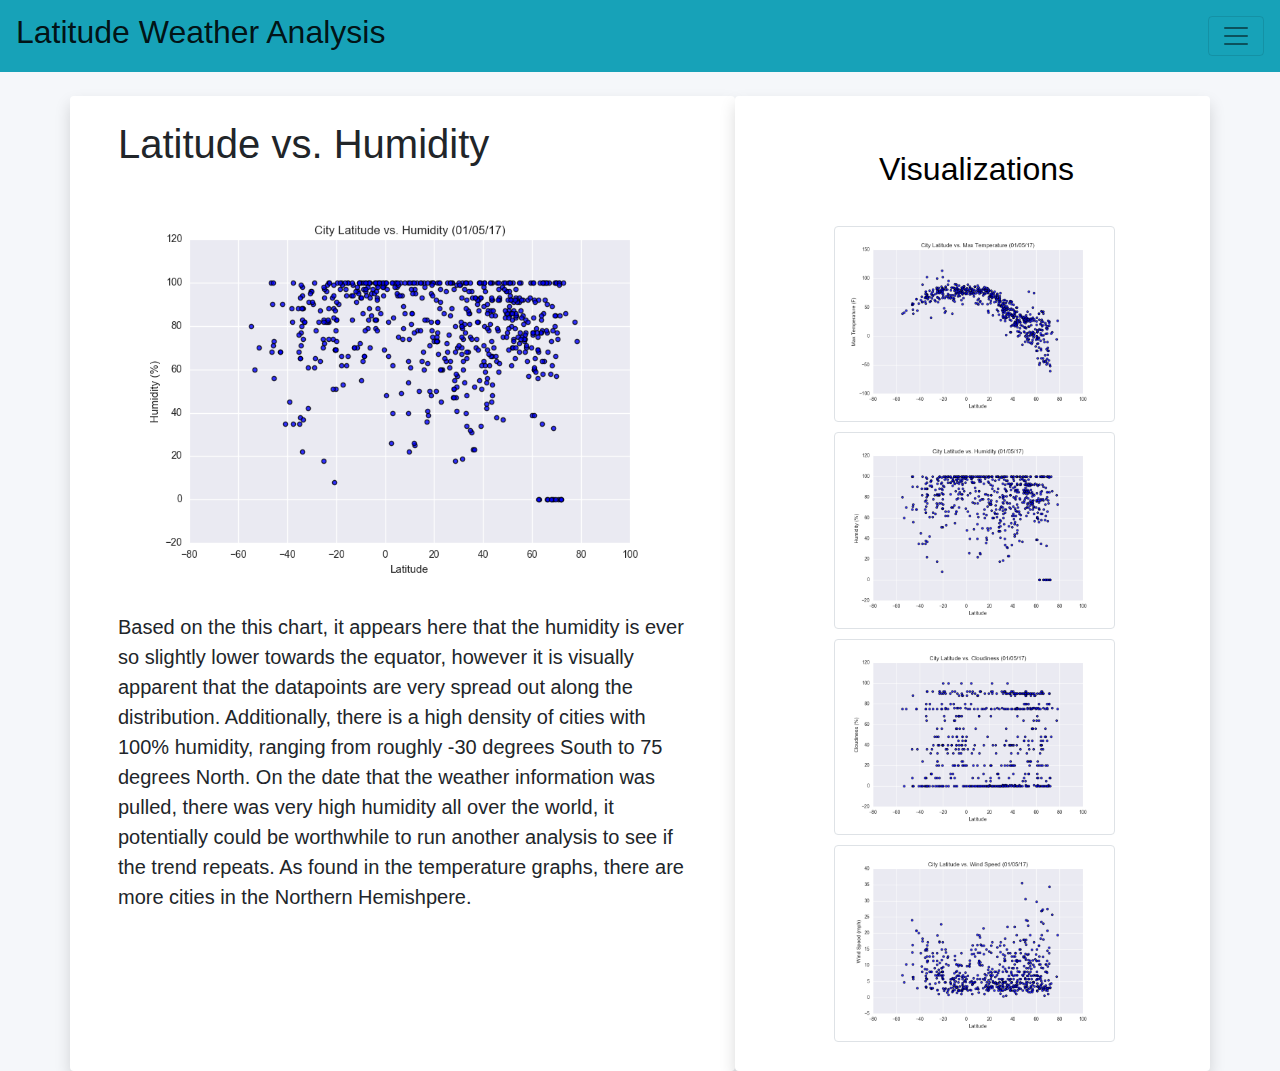
<file: humidity.html>
<!DOCTYPE html>
<html lang="en-us">

<head>
  <meta charset="UTF-8">
  <title>Latitude vs. Humidity</title>
  <link rel="stylesheet" href="https://cdnjs.cloudflare.com/ajax/libs/font-awesome/4.7.0/css/font-awesome.min.css">
  <link rel="stylesheet" href="https://stackpath.bootstrapcdn.com/bootstrap/4.3.1/css/bootstrap.min.css"
    integrity="sha384-ggOyR0iXCbMQv3Xipma34MD+dH/1fQ784/j6cY/iJTQUOhcWr7x9JvoRxT2MZw1T" crossorigin="anonymous">
  <!-- <script src="https://code.jquery.com/jquery-2.1.3.min.js"></script> -->
  <link rel="stylesheet" href="style.css">
</head>


<body>


  <!--Navbar-->
  <nav class="navbar navbar-light  bg-info navbar-1 white">

    <!-- Navbar brand -->
    <a class="navbar-brand" href="index.html">
      <h2>Latitude Weather Analysis</h2>
    </a>
    <!-- Collapse button -->
    <button class="navbar-toggler" type="button" data-toggle="collapse" data-target="#navbarSupportedContent"
      aria-controls="navbarSupportedContent" aria-expanded="false" aria-label="Toggle navigation">
      <span class="navbar-toggler-icon"></span>
    </button>

    <!-- Collapsible content -->
    <div class="collapse navbar-collapse" id="navbarSupportedContent" style>

      <!-- Links -->
      <ul class="navbar-nav mr-auto dropdown-text">

        <li class="nav-item active">
          <a class="nav-link" href="index.html">Home
            <span class="sr-only">(current)</span>
          </a>
        </li>

        <li class="dropdown">
          <a data-toggle="dropdown" class="dropdown-toggle dropdown-text" href="#">Weather Data Visualizations
            <b class="caret"></b>
          </a>
          <ul class="dropdown-menu int-dropwdown">
            <li class="nav-item">
              <a class="nav-link " href="temperature.html">Max Temperature</a>
            </li>
            <li class="nav-item">
              <a class="nav-link" href="humidity.html">Humidity</a>
            </li>
            <li class="nav-item">
              <a class="nav-link" href="cloudiness.html">Cloudiness</a>
            </li>
            <li class="nav-item">
              <a class="nav-link" href="wind-speed.html">Wind Speed</a>
            </li>

          </ul>

        <li class="nav-item active">
          <a class="nav-link" href="comparisons.html">Comparing Visualizations</a>
        </li>

        <li class="nav-item active">
          <a class="nav-link" href="data-table.html">Data</a>
        </li>
      </ul>

    </div>

  </nav>




  <div class="container mt-4">

    <div class="row g-2">
      <div class="col-sm-12 col-md-7 shadow bg-white rounded content-area">

        <h1>Latitude vs. Humidity</h1>
        <br>

        <div class="img-fluid">
          <img
            src="Visualizations\Fig2.png"
            alt="Latitude vs. Max Temperature" style="padding: 0 auto auto 10px" class="img-fluid">
        </div>

        <div>
          <p style="padding-top: 20px;">
            Based on the this chart, it appears here that the humidity is ever so slightly lower towards the equator, 
            however it is visually apparent that the datapoints are very spread out along the distribution. Additionally,
            there is a high density of cities with 100% humidity, ranging from roughly -30 degrees South to 75 degrees 
            North. On the date that the weather information was pulled, there was very high humidity all over the world, 
            it potentially could be worthwhile to run another analysis to see if the trend repeats.
            As found in the temperature graphs, there are more cities in the Northern Hemishpere.
        </p>
          
        </div>


      </div>

      <div class="col-md-5 shadow bg-white rounded content-area">
        <div class="visualizations-header">
          
          <h2 class="visualizations-header">Visualizations</h2>
          <br>

          <div class="container">
            <div class="row">
              <a href="temperature.html">
                <div class="dash-img"><img src="Visualizations\Fig1.png"
                  alt="Latitude vs. Max Temperature"  class="img-thumbnail">
                </div>
              </a>
              <a href="humidity.html">
                <div class="dash-img"><img src="Visualizations\Fig2.png"
                  alt="Latitude vs. Humidity" class="img-thumbnail">
                </div>
              </a>
              <a href="cloudiness.html">
                <div class="dash-img"><img src="Visualizations\Fig3.png"
                  alt="Latitude vs. Cloudiness" class="img-thumbnail">
                </div>
              </a>
              <a href="wind-speed.html">
                <div class="dash-img "><img src="Visualizations\Fig4.png"
                  alt="Latitude vs. Wind Speed" class="img-thumbnail">
                </div>
              </a>
              
            </div>
        </div>
      </div>
        

      </div>
    </div>

  </div>



  <script src="https://code.jquery.com/jquery-3.3.1.slim.min.js"
    integrity="sha384-q8i/X+965DzO0rT7abK41JStQIAqVgRVzpbzo5smXKp4YfRvH+8abtTE1Pi6jizo"
    crossorigin="anonymous"></script>
  <script src="https://cdnjs.cloudflare.com/ajax/libs/popper.js/1.14.3/umd/popper.min.js"
    integrity="sha384-ZMP7rVo3mIykV+2+9J3UJ46jBk0WLaUAdn689aCwoqbBJiSnjAK/l8WvCWPIPm49"
    crossorigin="anonymous"></script>
  <script src="https://stackpath.bootstrapcdn.com/bootstrap/4.1.3/js/bootstrap.min.js"
    integrity="sha384-ChfqqxuZUCnJSK3+MXmPNIyE6ZbWh2IMqE241rYiqJxyMiZ6OW/JmZQ5stwEULTy"
    crossorigin="anonymous"></script>


</body>







</html>
</file>
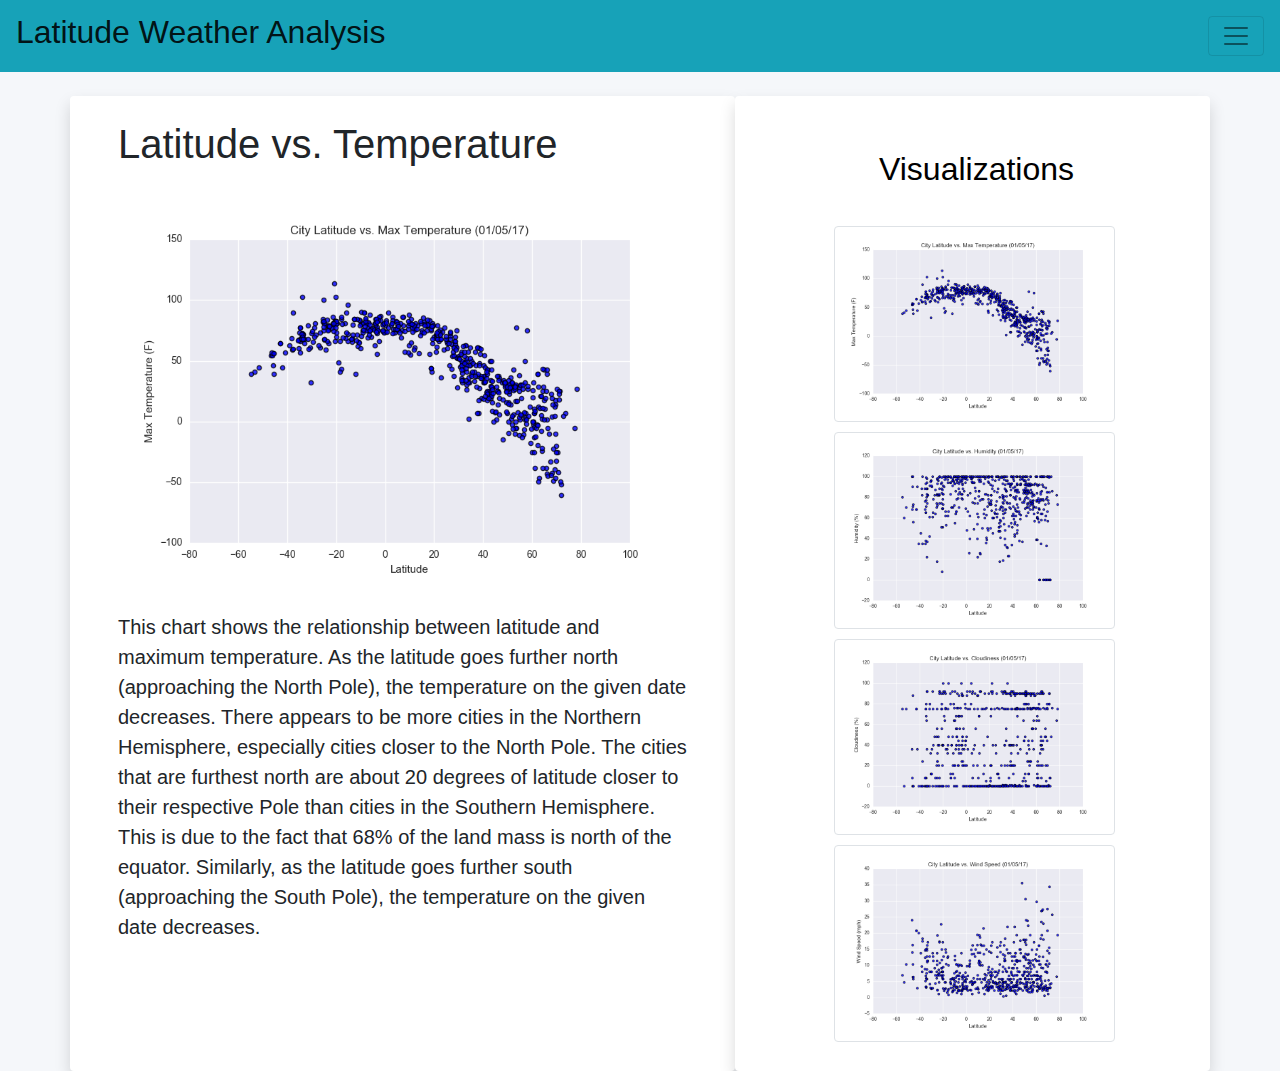
<file: temperature.html>
<!DOCTYPE html>
<html lang="en-us">

<head>
  <meta charset="UTF-8">
  <title>Latitude vs. Temperature</title>
  <link rel="stylesheet" href="https://cdnjs.cloudflare.com/ajax/libs/font-awesome/4.7.0/css/font-awesome.min.css">
  <link rel="stylesheet" href="https://stackpath.bootstrapcdn.com/bootstrap/4.3.1/css/bootstrap.min.css"
    integrity="sha384-ggOyR0iXCbMQv3Xipma34MD+dH/1fQ784/j6cY/iJTQUOhcWr7x9JvoRxT2MZw1T" crossorigin="anonymous">
  <!-- <script src="https://code.jquery.com/jquery-2.1.3.min.js"></script> -->
  <link rel="stylesheet" href="style.css">
</head>


<body>


  <!--Navbar-->
  <nav class="navbar navbar-light  bg-info navbar-1 white">

    <!-- Navbar brand -->
    <a class="navbar-brand" href="index.html">
      <h2>Latitude Weather Analysis</h2>
    </a>
    <!-- Collapse button -->
    <button class="navbar-toggler" type="button" data-toggle="collapse" data-target="#navbarSupportedContent"
      aria-controls="navbarSupportedContent" aria-expanded="false" aria-label="Toggle navigation">
      <span class="navbar-toggler-icon"></span>
    </button>

    <!-- Collapsible content -->
    <div class="collapse navbar-collapse" id="navbarSupportedContent" style>

      <!-- Links -->
      <ul class="navbar-nav mr-auto dropdown-text">

        <li class="nav-item active">
          <a class="nav-link" href="index.html">Home
            <span class="sr-only">(current)</span>
          </a>
        </li>

        <li class="dropdown">
          <a data-toggle="dropdown" class="dropdown-toggle dropdown-text" href="#">Weather Data Visualizations
            <b class="caret"></b>
          </a>
          <ul class="dropdown-menu int-dropwdown">
            <li class="nav-item">
              <a class="nav-link " href="temperature.html">Max Temperature</a>
            </li>
            <li class="nav-item">
              <a class="nav-link" href="humidity.html">Humidity</a>
            </li>
            <li class="nav-item">
              <a class="nav-link" href="cloudiness.html">Cloudiness</a>
            </li>
            <li class="nav-item">
              <a class="nav-link" href="wind-speed.html">Wind Speed</a>
            </li>

          </ul>

        <li class="nav-item active">
          <a class="nav-link" href="comparisons.html">Comparing Visualizations</a>
        </li>

        <li class="nav-item active">
          <a class="nav-link" href="data-table.html">Data</a>
        </li>
      </ul>

    </div>

  </nav>




  <div class="container mt-4">

    <div class="row g-2">
      <div class="col-sm-12 col-md-7 shadow bg-white rounded content-area">

        <h1>Latitude vs. Temperature</h1>
        <br>

        <div class="img-fluid">
          <img
            src="Visualizations\Fig1.png"
            alt="Latitude vs. Max Temperature" style="padding: 0 auto auto 10px" class="img-fluid">
        </div>

        <div>
          <p style="padding-top: 20px;">
            This chart shows the relationship between latitude and maximum temperature. 
            As the latitude goes further north (approaching the North Pole), the temperature on the given date decreases. 
            There appears to be more cities in the Northern Hemisphere, especially cities closer to the North Pole. 
            The cities that are furthest north are about 20 degrees of latitude closer to their respective Pole than 
            cities in the Southern Hemisphere. This is due to the fact that 68% of the land mass is north of the equator.
            Similarly, as the latitude goes further south (approaching the South Pole), the temperature on the given date decreases.
          </p>
          
        </div>


      </div>

      <div class="col-md-5 shadow bg-white rounded content-area">
        <div class="visualizations-header">
          
          <h2 class="visualizations-header">Visualizations</h2>
          <br>

          <div class="container">
            <div class="row">
              <a href="temperature.html">
                <div class="dash-img"><img src="Visualizations\Fig1.png"
                  alt="Latitude vs. Max Temperature"  class="img-thumbnail">
                </div>
              </a>
              <a href="humidity.html">
                <div class="dash-img"><img src="Visualizations\Fig2.png"
                  alt="Latitude vs. Humidity" class="img-thumbnail">
                </div>
              </a>
              <a href="cloudiness.html">
                <div class="dash-img"><img src="Visualizations\Fig3.png"
                  alt="Latitude vs. Cloudiness" class="img-thumbnail">
                </div>
              </a>
              <a href="wind-speed.html">
                <div class="dash-img "><img src="Visualizations\Fig4.png"
                  alt="Latitude vs. Wind Speed" class="img-thumbnail">
                </div>
              </a>
              
            </div>
        </div>
      </div>
        

      </div>
    </div>

  </div>



  <script src="https://code.jquery.com/jquery-3.3.1.slim.min.js"
    integrity="sha384-q8i/X+965DzO0rT7abK41JStQIAqVgRVzpbzo5smXKp4YfRvH+8abtTE1Pi6jizo"
    crossorigin="anonymous"></script>
  <script src="https://cdnjs.cloudflare.com/ajax/libs/popper.js/1.14.3/umd/popper.min.js"
    integrity="sha384-ZMP7rVo3mIykV+2+9J3UJ46jBk0WLaUAdn689aCwoqbBJiSnjAK/l8WvCWPIPm49"
    crossorigin="anonymous"></script>
  <script src="https://stackpath.bootstrapcdn.com/bootstrap/4.1.3/js/bootstrap.min.js"
    integrity="sha384-ChfqqxuZUCnJSK3+MXmPNIyE6ZbWh2IMqE241rYiqJxyMiZ6OW/JmZQ5stwEULTy"
    crossorigin="anonymous"></script>


</body>







</html>
</file>
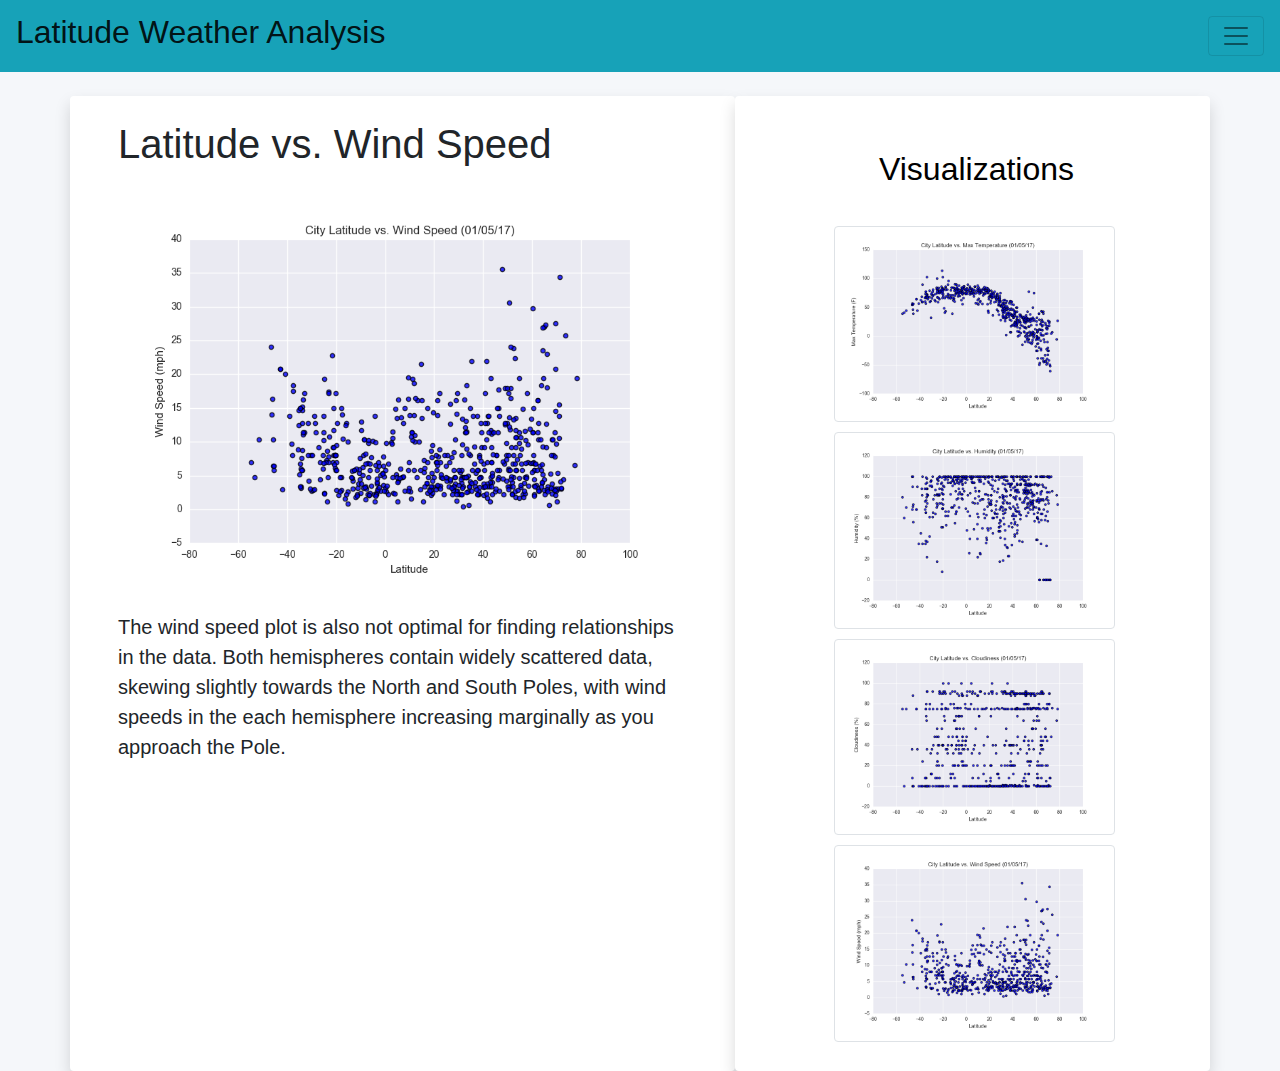
<file: wind-speed.html>
<!DOCTYPE html>
<html lang="en-us">

<head>
  <meta charset="UTF-8">
  <title>Latitude vs. Wind Speed</title>
  <link rel="stylesheet" href="https://cdnjs.cloudflare.com/ajax/libs/font-awesome/4.7.0/css/font-awesome.min.css">
  <link rel="stylesheet" href="https://stackpath.bootstrapcdn.com/bootstrap/4.3.1/css/bootstrap.min.css"
    integrity="sha384-ggOyR0iXCbMQv3Xipma34MD+dH/1fQ784/j6cY/iJTQUOhcWr7x9JvoRxT2MZw1T" crossorigin="anonymous">
  <!-- <script src="https://code.jquery.com/jquery-2.1.3.min.js"></script> -->
  <link rel="stylesheet" href="style.css">
</head>


<body>


  <!--Navbar-->
  <nav class="navbar navbar-light  bg-info navbar-1 white">

    <!-- Navbar brand -->
    <a class="navbar-brand" href="index.html">
      <h2>Latitude Weather Analysis</h2>
    </a>
    <!-- Collapse button -->
    <button class="navbar-toggler" type="button" data-toggle="collapse" data-target="#navbarSupportedContent"
      aria-controls="navbarSupportedContent" aria-expanded="false" aria-label="Toggle navigation">
      <span class="navbar-toggler-icon"></span>
    </button>

    <!-- Collapsible content -->
    <div class="collapse navbar-collapse" id="navbarSupportedContent" style>

      <!-- Links -->
      <ul class="navbar-nav mr-auto dropdown-text">

        <li class="nav-item active">
          <a class="nav-link" href="index.html">Home
            <span class="sr-only">(current)</span>
          </a>
        </li>

        <li class="dropdown">
          <a data-toggle="dropdown" class="dropdown-toggle dropdown-text" href="#">Weather Data Visualizations
            <b class="caret"></b>
          </a>
          <ul class="dropdown-menu int-dropwdown">
            <li class="nav-item">
              <a class="nav-link " href="temperature.html">Max Temperature</a>
            </li>
            <li class="nav-item">
              <a class="nav-link" href="humidity.html">Humidity</a>
            </li>
            <li class="nav-item">
              <a class="nav-link" href="cloudiness.html">Cloudiness</a>
            </li>
            <li class="nav-item">
              <a class="nav-link" href="wind-speed.html">Wind Speed</a>
            </li>

          </ul>

        <li class="nav-item active">
          <a class="nav-link" href="comparisons.html">Comparing Visualizations</a>
        </li>

        <li class="nav-item active">
          <a class="nav-link" href="data-table.html">Data</a>
        </li>
      </ul>

    </div>

  </nav>




  <div class="container mt-4">

    <div class="row g-2">
      <div class="col-sm-12 col-md-7 shadow bg-white rounded content-area">

        <h1>Latitude vs. Wind Speed</h1>
        <br>

        <div class="img-fluid">
          <img
            src="Visualizations\Fig4.png"
            alt="Latitude vs. Max Temperature" style="padding: 0 auto auto 10px" class="img-fluid">
        </div>

        <div>
          <p style="padding-top: 20px;">
            The wind speed plot is also not optimal for finding relationships in the data. Both hemispheres 
            contain widely scattered data, skewing slightly towards the North and South Poles, with wind speeds 
            in the each hemisphere increasing marginally as you approach the Pole.
          </p>
          
        </div>


      </div>

      <div class="col-md-5 shadow bg-white rounded content-area">
        <div class="visualizations-header">
          
          <h2 class="visualizations-header">Visualizations</h2>
          <br>

          <div class="container">
            <div class="row">
              <a href="temperature.html">
                <div class="dash-img"><img src="Visualizations\Fig1.png"
                  alt="Latitude vs. Max Temperature"  class="img-thumbnail">
                </div>
              </a>
              <a href="humidity.html">
                <div class="dash-img"><img src="Visualizations\Fig2.png"
                  alt="Latitude vs. Humidity" class="img-thumbnail">
                </div>
              </a>
              <a href="cloudiness.html">
                <div class="dash-img"><img src="Visualizations\Fig3.png"
                  alt="Latitude vs. Cloudiness" class="img-thumbnail">
                </div>
              </a>
              <a href="wind-speed.html">
                <div class="dash-img "><img src="Visualizations\Fig4.png"
                  alt="Latitude vs. Wind Speed" class="img-thumbnail">
                </div>
              </a>
              
            </div>
        </div>
      </div>
        

      </div>
    </div>

  </div>



  <script src="https://code.jquery.com/jquery-3.3.1.slim.min.js"
    integrity="sha384-q8i/X+965DzO0rT7abK41JStQIAqVgRVzpbzo5smXKp4YfRvH+8abtTE1Pi6jizo"
    crossorigin="anonymous"></script>
  <script src="https://cdnjs.cloudflare.com/ajax/libs/popper.js/1.14.3/umd/popper.min.js"
    integrity="sha384-ZMP7rVo3mIykV+2+9J3UJ46jBk0WLaUAdn689aCwoqbBJiSnjAK/l8WvCWPIPm49"
    crossorigin="anonymous"></script>
  <script src="https://stackpath.bootstrapcdn.com/bootstrap/4.1.3/js/bootstrap.min.js"
    integrity="sha384-ChfqqxuZUCnJSK3+MXmPNIyE6ZbWh2IMqE241rYiqJxyMiZ6OW/JmZQ5stwEULTy"
    crossorigin="anonymous"></script>


</body>







</html>
</file>
<file: style.css>
body {
    background-color:#F5F7FA;
}

.content-area {
    padding: 24px 48px;
}

.int-dropwdown {
    font-size: 13px;
    background-color: #24b9d1;
    padding-left: 16px;

}

.dropdown-text {
    font-size: 20px;
    color: black;
}

.sum-image {
    float: left;
}

.dash-img {
    height: 75%;
    width: 75%;
    margin: 5px auto 5px auto;
}

.visualizations-header {
    text-align: center;
    padding-top: 15px; 
    padding-left: 4px;
    color: black;
    background-color: white;

}

.img-fluid {
    height: auto;
    width: auto;
    margin-left: auto;
    margin-right: auto;
}

.comparison-plot {
    height: 100%;
    width: 100%;
    margin-left: auto;
    margin-right: auto;
}

/* Media Queries */


@media only screen and (max-width: 2000px) {
    p {
        font-size: 20px;
    }
}

@media only screen and (max-width: 1100px) {
    p {
        font-size: 16px;
    }
}

@media only screen and (max-width: 950px) {
    h2 {
        font-size: 24px;
        }
}

@media only screen and (max-width: 750px) {
    h2 {
        font-size: 32px;
        }
}

/* @media only screen and (max-width: 975) {
    panel {
        width: 40px;
        }
} */
</file>
